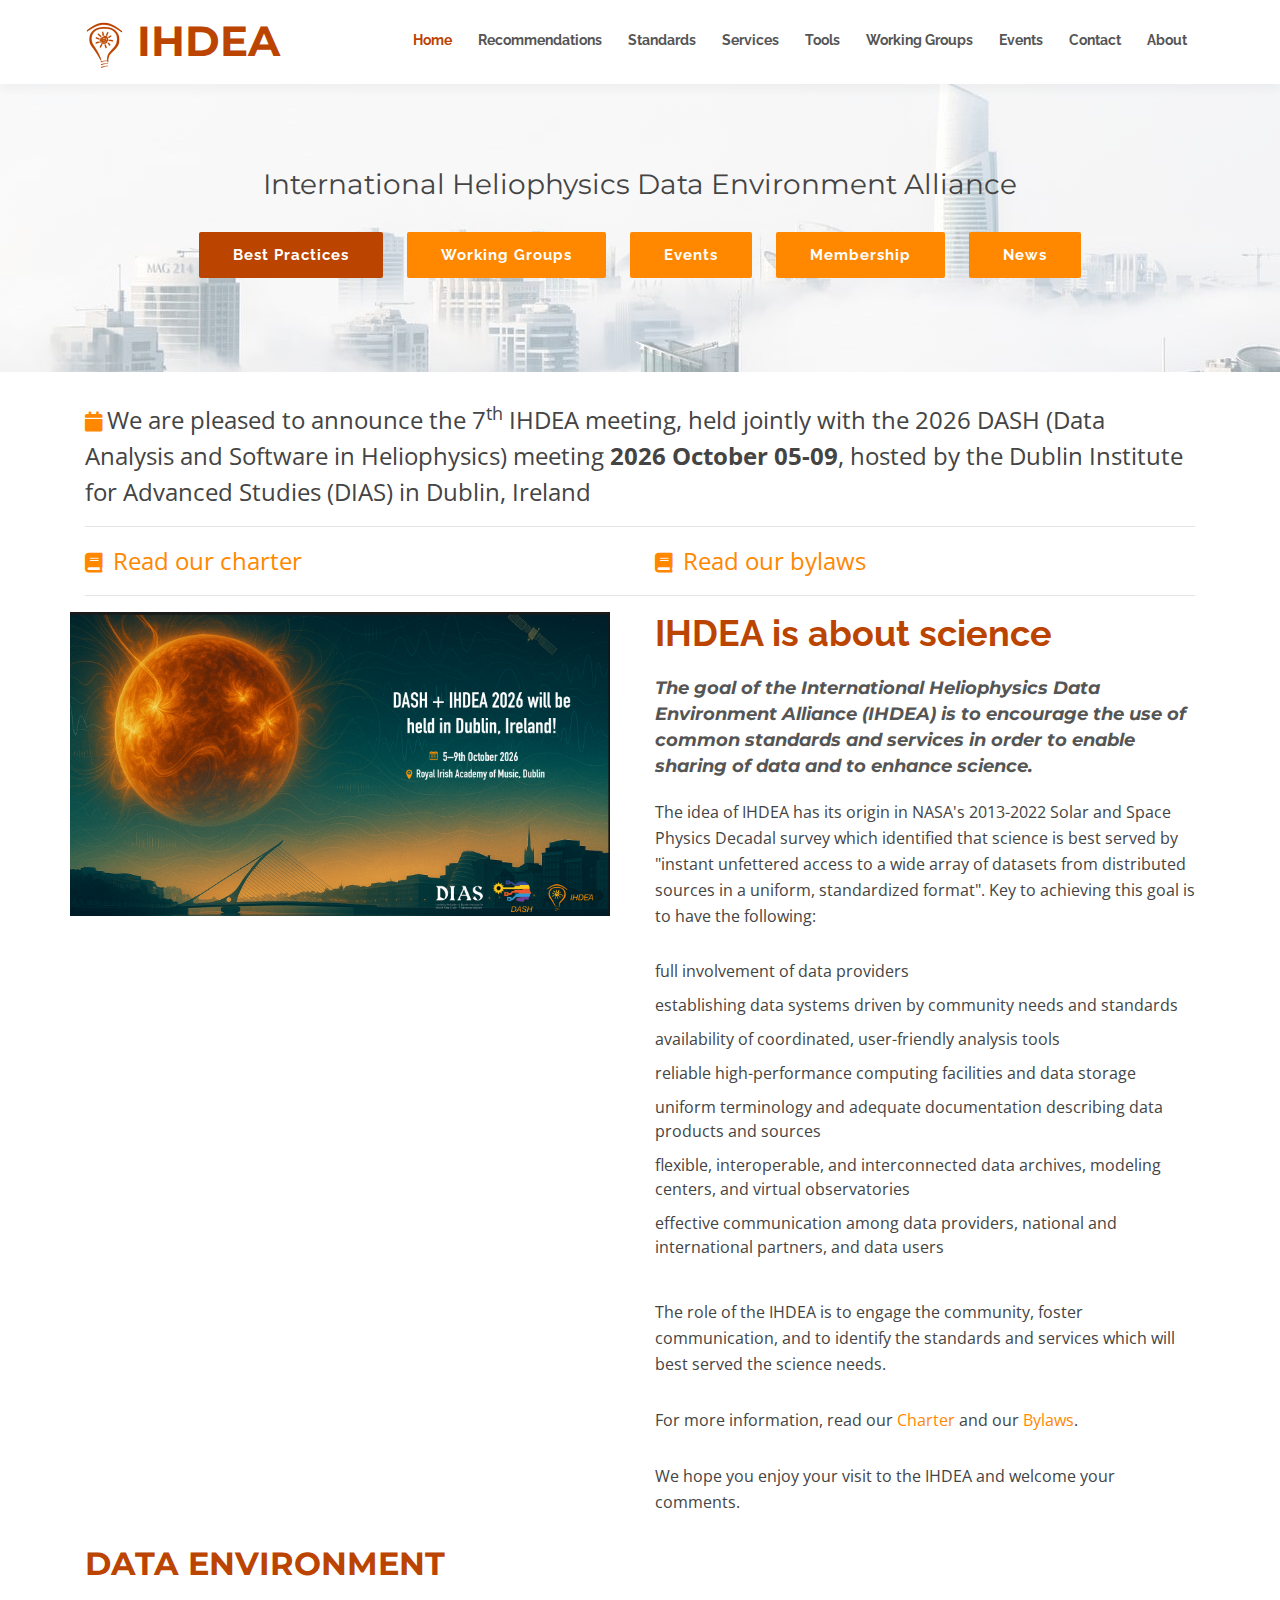
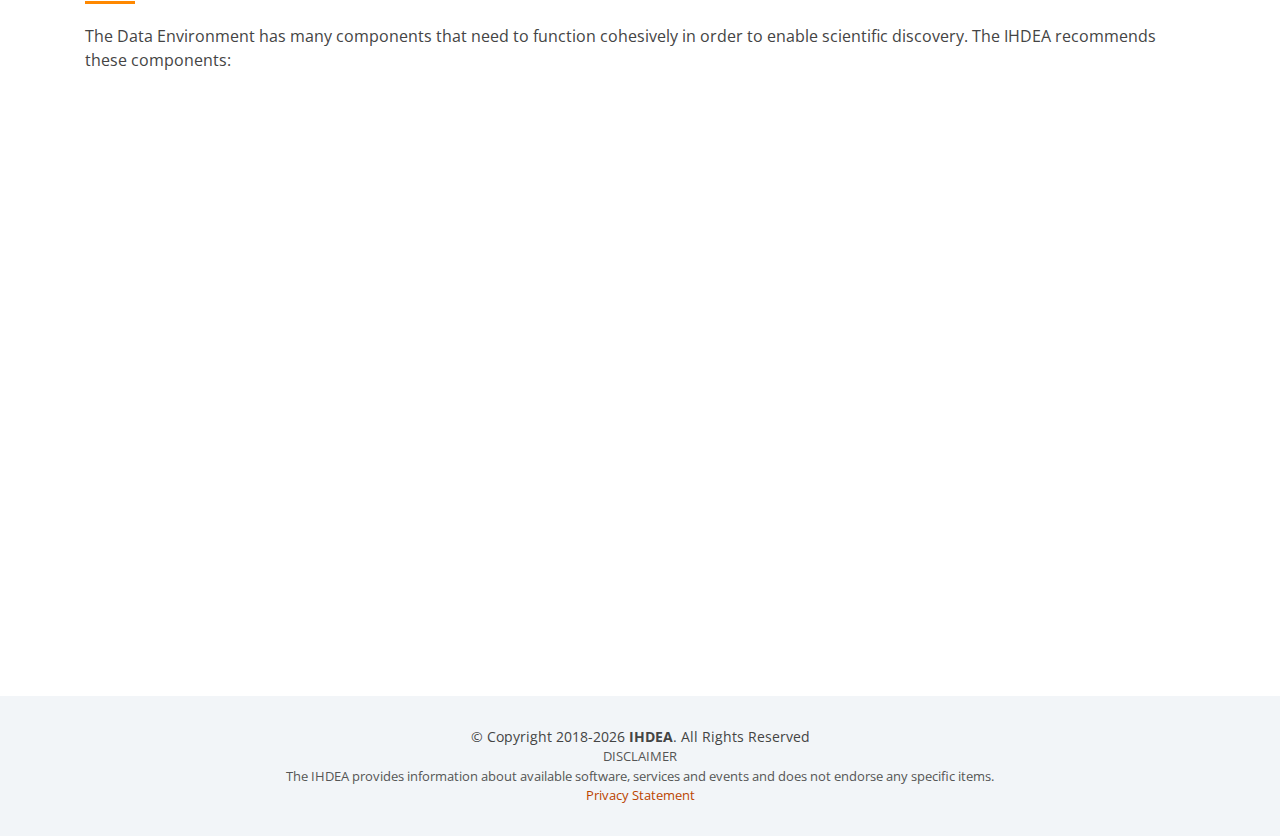
<file: index.html>
<!DOCTYPE html>
<html lang="en">
<head>
  <meta charset="utf-8">
  <title>IHDEA</title>
  <meta content="width=device-width, initial-scale=1.0" name="viewport">
  <meta content="" name="keywords">
  <meta content="" name="description">

  <!-- Favicons -->
  <link href="img/favicon.png" rel="icon">
  <link href="img/apple-touch-icon.png" rel="apple-touch-icon">

  <!-- Google Fonts -->
  <link href="https://fonts.googleapis.com/css?family=Open+Sans:300,300i,400,400i,700,700i|Raleway:300,400,500,700,800|Montserrat:300,400,700" rel="stylesheet">

  <!-- Bootstrap CSS File -->
  <link href="lib/bootstrap/css/bootstrap.min.css" rel="stylesheet">

  <!-- Libraries CSS Files -->
  <link href="lib/fontawesome/css/all.min.css" rel="stylesheet">
  <link href="lib/animate/animate.min.css" rel="stylesheet">
  <link href="lib/owlcarousel/assets/owl.carousel.min.css" rel="stylesheet">
  <link href="lib/magnific-popup/magnific-popup.css" rel="stylesheet">

  <!-- Main Stylesheet File -->
  <link href="css/style.css" rel="stylesheet">

</head>

<body id="body">

  <!--==========================
    Header
  ============================-->
  <header id="header">
    <div class="container">

      <div id="logo" class="pull-left">
        <h1><a href="#body" class="scrollto"><img src="img/ihdea-logo-40.png"/> IHDEA</a></h1>
      </div>

      <nav id="nav-menu-container">
        <ul class="nav-menu">
          <li class="menu-active"><a href="#body">Home</a></li>
          <li><a href="recommendations.html">Recommendations</a></li>
          <li><a href="standards.html">Standards</a></li>
          <li><a href="services.html">Services</a></li>
          <li><a href="tools.html">Tools</a></li>
          <li><a href="groups.html">Working Groups</a></li>
          <li><a href="events.html">Events</a></li>
          <li><a href="contact.html">Contact</a></li>
          <li><a href="about.html">About</a></li>
        </ul>
      </nav><!-- #nav-menu-container -->
    </div>
  </header><!-- #header -->

  <!--==========================
    Intro Section
  ============================-->
  <section id="intro">

    <div class="intro-content">
      <h3>International Heliophysics Data Environment Alliance</h3>
      <div>
        <a href="recommendations.html" class="btn-get-started scrollto">Best Practices</a>
        <a href="groups.html" class="btn-projects scrollto">Working Groups</a>
        <a href="events.html" class="btn-projects scrollto">Events</a>
        <a href="contact.html" class="btn-projects scrollto">Membership</a>
        <a href="about.html#history" class="btn-projects scrollto">News</a>
      </div>
    </div>

  </section><!-- #intro -->

  <main id="main">

    <!--==========================
      About Section
    ============================-->
    <section class="wow">
      <div class="container">
        <div class="row">
          <div class="col-lg-12 content bigger center-text">
            <i class="fas fa-calendar"></i>We are pleased to announce the 7<sup>th</sup> IHDEA meeting, held jointly with the 2026 DASH (Data Analysis and Software in Heliophysics) meeting <b>2026 October 05-09</b>, hosted by the Dublin Institute for Advanced Studies (DIAS) in Dublin, Ireland 
 <!--
			  <a target="_blank" href="https://dash2025.space.swri.edu/">Meeting Details</a>
-->			  
          </div>
        </div>
        <hr>
        <div class="row">
          <div class="col-lg-6 content bigger right-justify">
            <i class="fas fa-book"></i> <a href="IHDEA-Charter-20191126.pdf">Read our charter</a>
          </div>
          <div class="col-lg-6 content bigger">
            <i class="fas fa-book"></i> <a href="IHDEA-Bylaws-20251205a.pdf">Read our bylaws</a>
          </div>
        </div>
        <hr>
        <div class="row">
          <div class="col-lg-6 about-img">
<!--		  
            <img src="img/about-img.png" alt="">
-->		
			<img src="img/IHDEA_2026.png" alt="IHDEA 2026 flyer"> 		  
          </div>

          <div class="col-lg-6 content">
            <h2>IHDEA is about science</h2>
            <h3>The goal of the International Heliophysics Data Environment Alliance (IHDEA) is to encourage the use of common standards and services in order to enable sharing of data and to enhance science.</h3>
			
			<p>The idea of IHDEA has its origin in NASA's 2013-2022 Solar and Space Physics Decadal survey which identified that science is best served by "instant unfettered access to a wide array of datasets from distributed sources in a uniform, standardized format". Key to achieving this goal is to have the following:
			</p>
			<p>
			<ul>
				<li>full involvement of data providers</li>
				<li>establishing data systems driven by community needs and standards</li>
				<li>availability of coordinated, user-friendly analysis tools</li>
				<li>reliable high-performance computing facilities and data storage</li>
				<li>uniform terminology and adequate documentation describing data products and sources</li>
				<li>flexible, interoperable, and interconnected data archives, modeling centers, and virtual observatories</li>
				<li>effective communication among data providers, national and international partners, and data users</li>
			</ul>
			</p>
			<p>
				The role of the IHDEA is to engage the community, foster communication, and to identify the standards and services which will best served the science needs.
			</p>
			<p>For more information, read our <a href="IHDEA-Charter-20191126.pdf">Charter</a>
			and our <a href="IHDEA-Bylaws-20251205a.pdf">Bylaws</a>.
			<p>
			We hope you enjoy your visit to the IHDEA and welcome your comments. 
			</p>
        </div>

      </div>
    </section><!-- #about -->

    <!--==========================
      Section
    ============================-->
    <section>
      <div class="container">
        <div class="section-header">
          <h2>Data Environment</h2>
          <p>The Data Environment has many components that need to function cohesively in order to enable scientific discovery. The IHDEA recommends these components:</p>
        </div>

        <div class="row">

          <div class="col-lg-6">
            <div class="box wow">
              <div class="icon"><i class="fas fa-shopping-bag"></i></div>
              <h4 class="title"><a href="">Data Formats</a></h4>
			  <div class="description">
              <ul>
                <li>FITS</li>
                <li>CDF</li>
                <li>NetCDF</li>
                <li>ASCII Text</li>
	      </ul>
	     </div>
	     <div class="right"><a href="formats.html">More...</a></div>
            </div>
          </div>

          <div class="col-lg-6">
            <div class="box wow">
              <div class="icon"><i class="fas fa-image"></i></div>
              <h4 class="title"><a href="">Metadata</a></h4>
			  <div class="description">
			  <ul>
			    <li>SPASE Resource Metadata</li>
				<li>ISTP Metadata Guidelines</li>
				<li>DOI</li>
			  </ul>
			  <br/>
			  </div>
  			  <div class="right"><a href="recommendations.html?#metadata">More...</a></div>
          </div>
          </div>

          <div class="col-lg-6">
            <div class="box wow" data-wow-delay="0.2s">
              <div class="icon"><i class="fas fa-chart-bar"></i></div>
              <h4 class="title"><a href="">API</a></h4>
			  <div class="description">
			  <ul>
				<li>HAPI</li>
				<li>DAS2</li>
				<li>SPASE Registry</li>
				<li>TAP</li>
				<li>EPN-TAP</li>
			  </ul>
			  <br/>
			  </div>
			  <div class="right"><a href="recommendations.html?#api">More...</a></div>
            </div>
          </div>

          <div class="col-lg-6">
            <div class="box wow" data-wow-delay="0.2s">
              <div class="icon"><i class="fas fa-map"></i></div>
              <h4 class="title"><a href="">Tools</a></h4>
			  <div class="description">
			  <ul>
			      <li>SPEDAS</li>
				  <li>Autoplot</li>
				  <li>Python</li>
				  <li>Helioviewer</li>
			  </ul>
              </div>
			  <div class="right"><a href="recommendations.html?#tools">More...</a></div>
            </div>
          </div>

        </div>

      </div>
    </section><!-- #services -->
  </main>

  <!--==========================
    Footer
  ============================-->
  <footer id="footer">
    <div class="container">
      <div class="copyright">
        &copy; Copyright 2018-2026 <strong>IHDEA</strong>. All Rights Reserved
      </div>
      <div class="credits">
        DISCLAIMER<br/>
		The IHDEA provides information about available software, services and events and does not endorse any specific items.
	  </div>
     <div class="credits">
        <a href="privacy.html">Privacy Statement</a>
	 </div>
    </div>
  </footer><!-- #footer -->

  <a href="#" class="back-to-top"><i class="fas fa-chevron-up"></i></a>

  <!-- JavaScript Libraries -->
  <script src="lib/jquery/jquery.min.js"></script>
  <script src="lib/bootstrap/js/bootstrap.bundle.min.js"></script>
  <script src="lib/superfish/hoverIntent.js"></script>
  <script src="lib/superfish/superfish.min.js"></script>
  <script src="lib/easing/easing.min.js"></script>
  <script src="lib/magnific-popup/magnific-popup.min.js"></script>
  <script src="lib/wow/wow.min.js"></script>  <!-- animations -->
  <script src="lib/owlcarousel/owl.carousel.min.js"></script> <!-- animations -->
  <script src="lib/sticky/sticky.js"></script> <!-- Top menu sticks -->

  <!-- Template Main Javascript File -->
  <script src="js/main.js"></script>

</body>
</html>
</file>
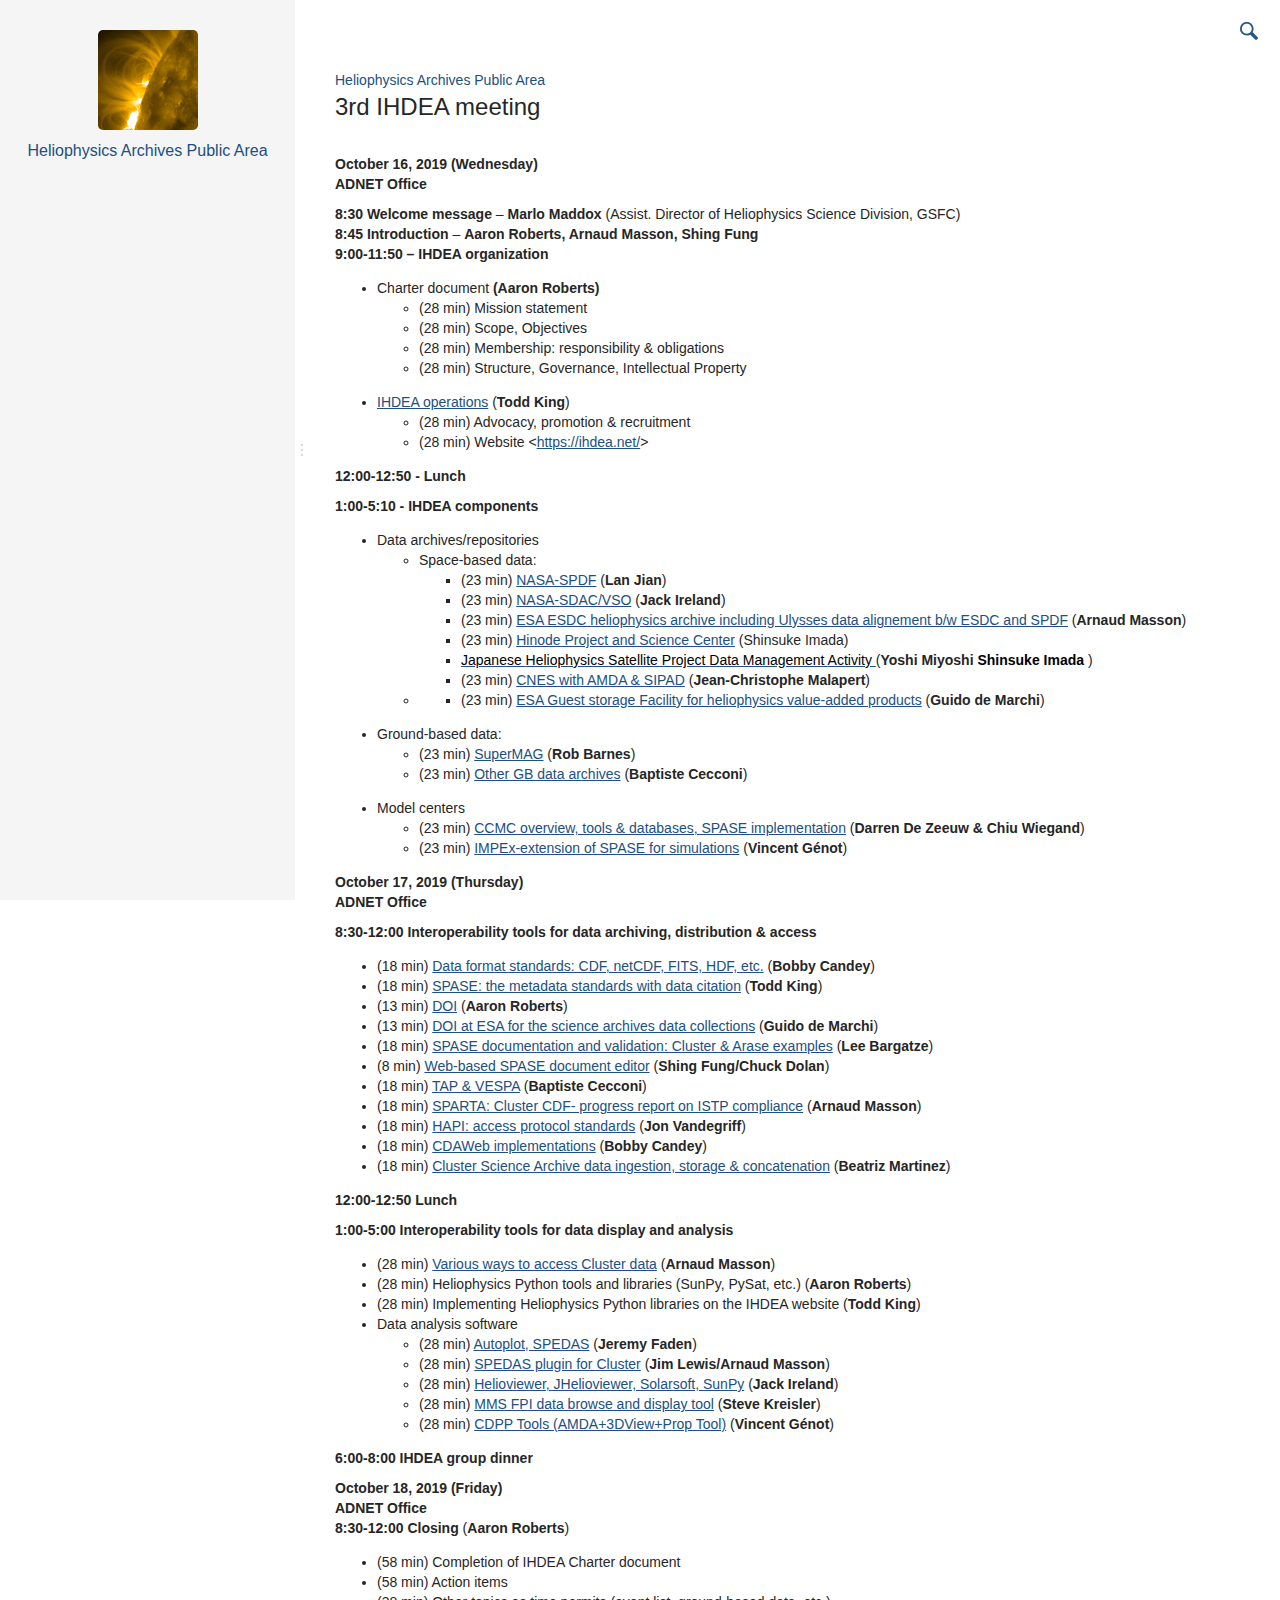
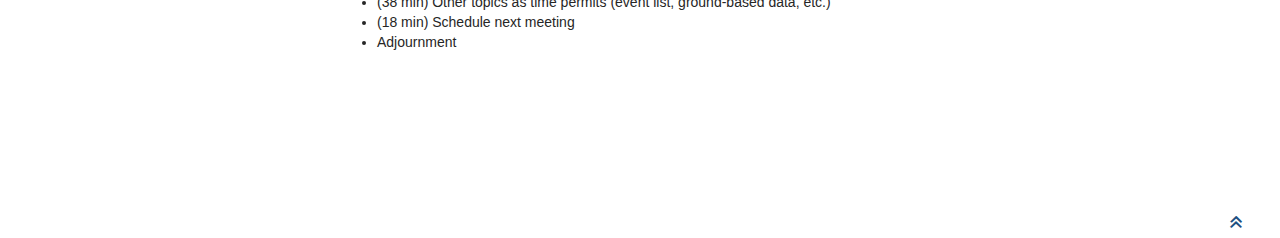
<file: 3rd-IHDEA-meeting/index.html>
<html>
<head>
         <link rel="canonical" href="3rd_IHDEA_meeting.html"/>
    <noscript>
        <meta http-equiv="refresh" content="0;URL=3rd_IHDEA_meeting.html">
    </noscript>
    <script type="text/javascript">
        window.location.replace("3rd_IHDEA_meeting.html");
    </script>
</head>
<body>
    <p>If you are not being redirected to the start page please click <a href="3rd_IHDEA_meeting.html">here</a>.</p>
</body>
</html>
</file>
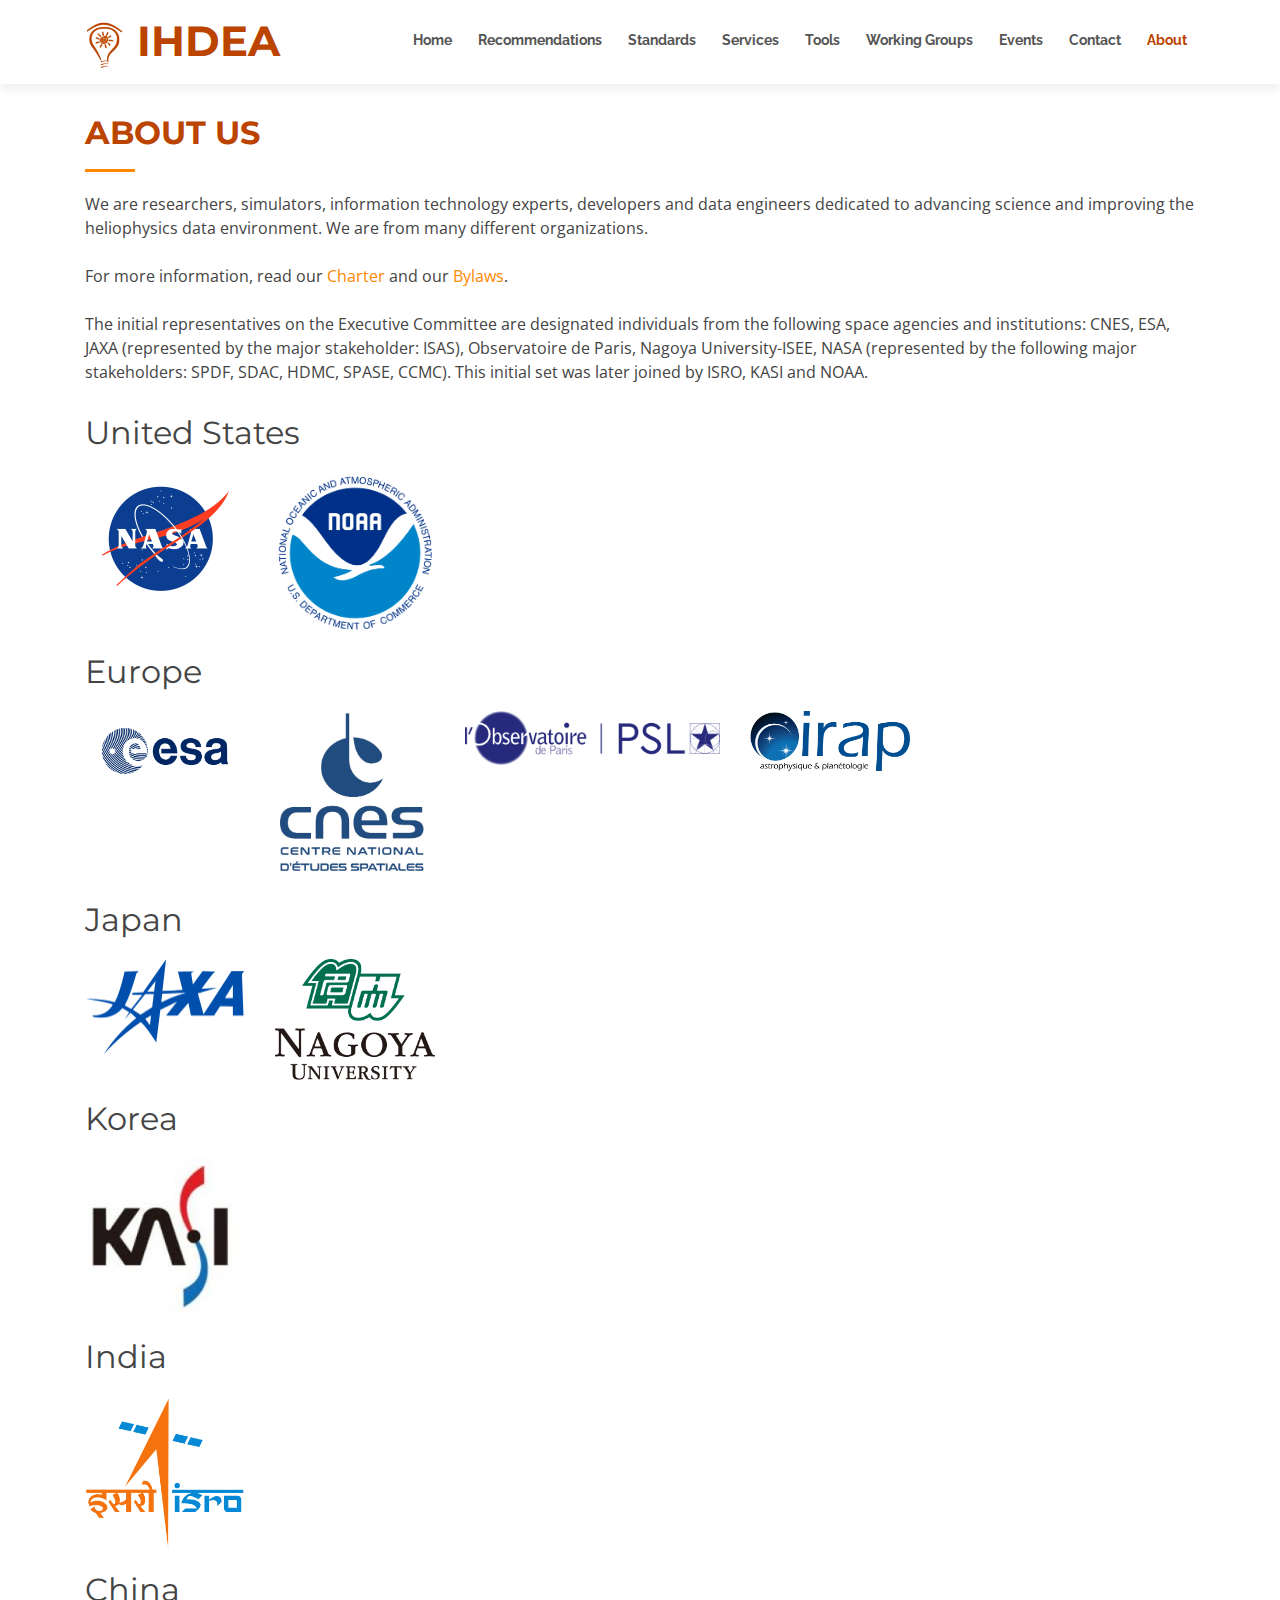
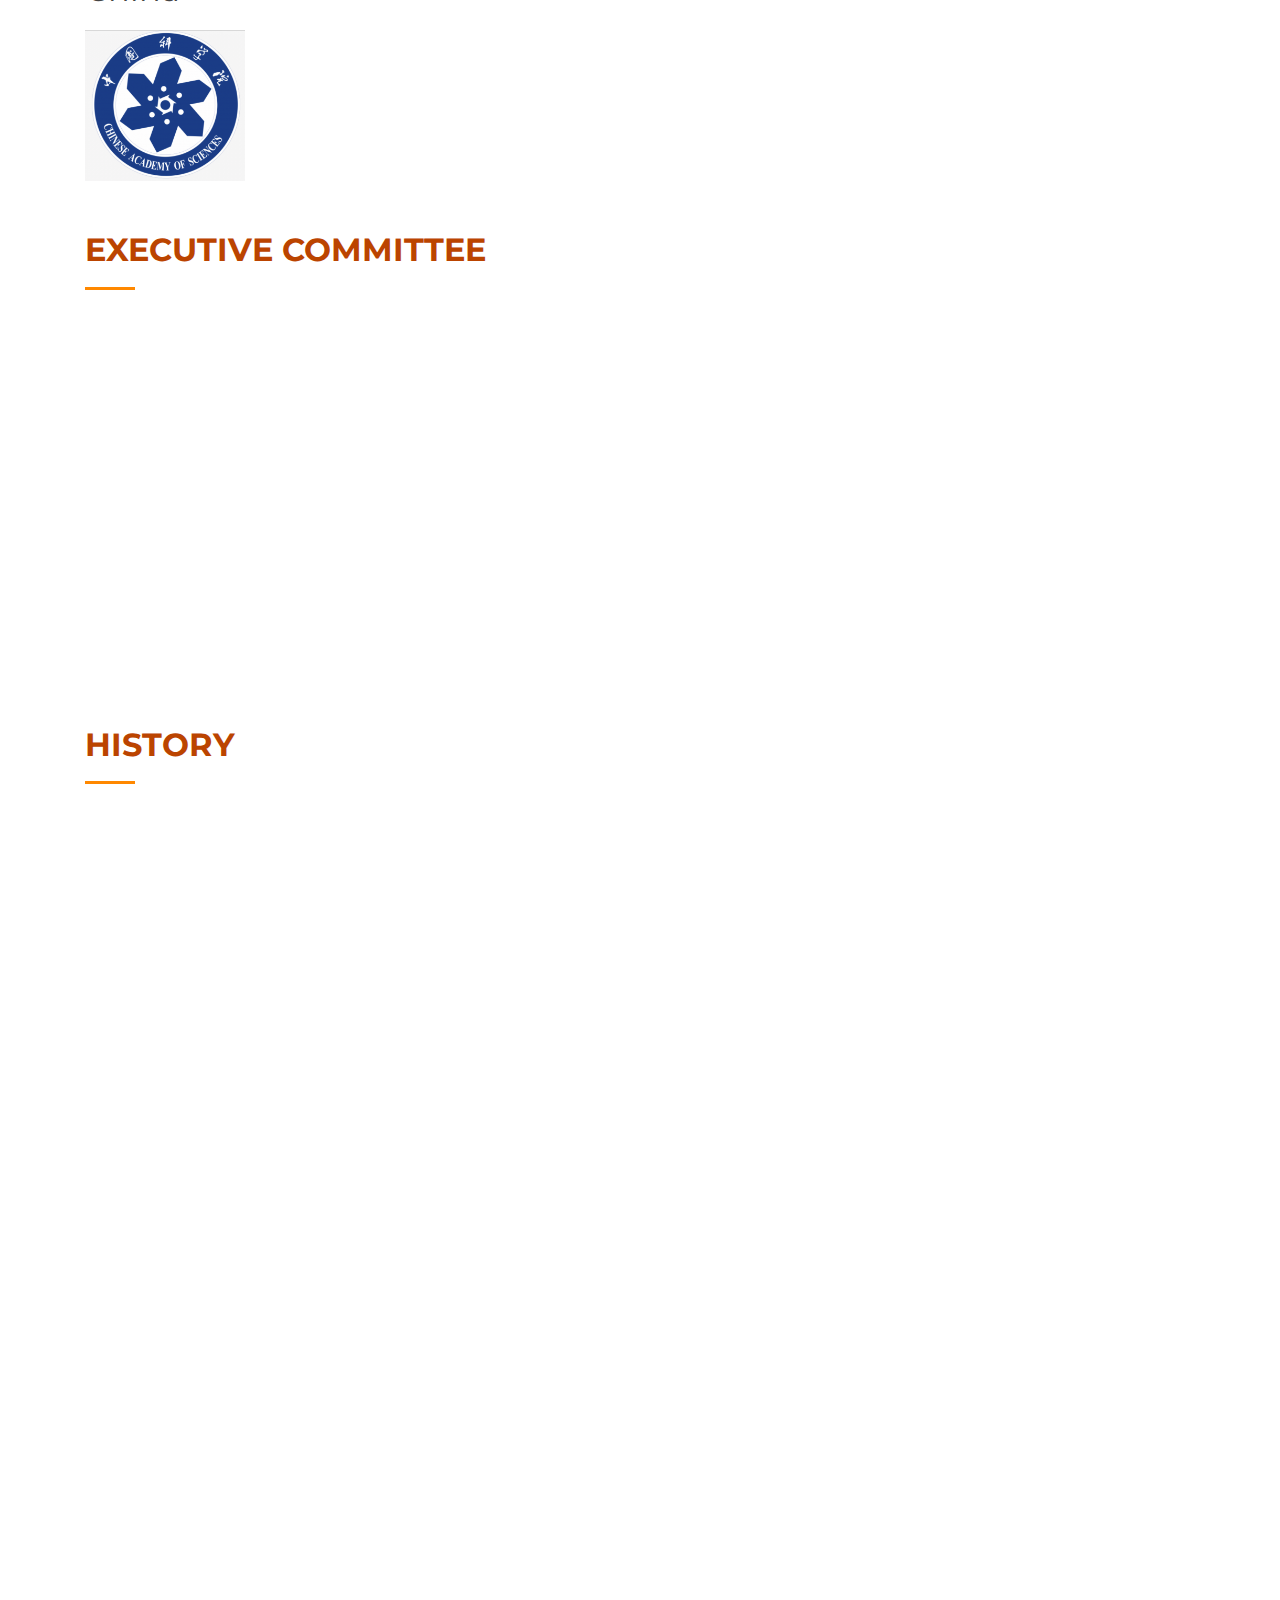
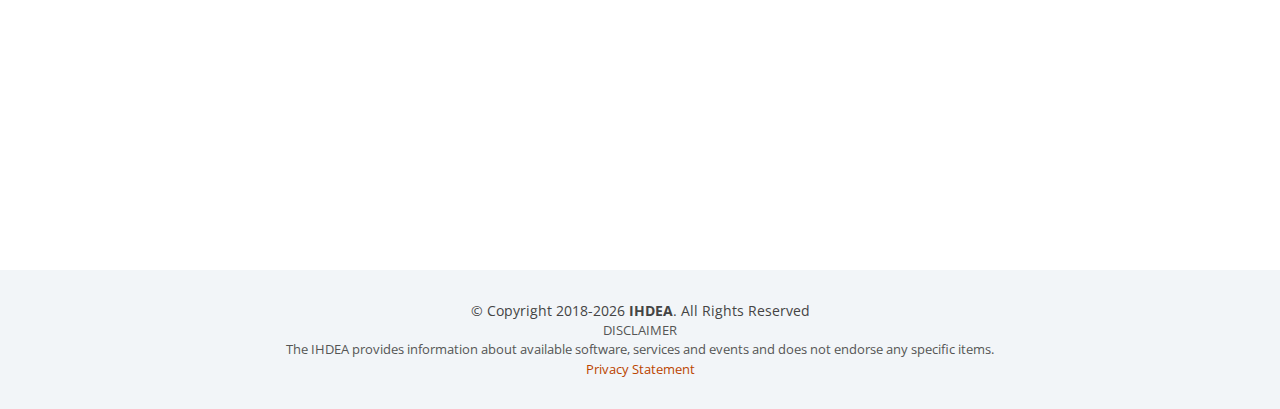
<file: about.html>
<!DOCTYPE html>
<html lang="en">
<head>
  <meta charset="utf-8">
  <title>IHDEA | About Us</title>
  <meta content="width=device-width, initial-scale=1.0" name="viewport">
  <meta content="" name="keywords">
  <meta content="" name="description">

  <!-- Favicons -->
  <link href="img/favicon.png" rel="icon">
  <link href="img/apple-touch-icon.png" rel="apple-touch-icon">

  <!-- Google Fonts -->
  <link href="https://fonts.googleapis.com/css?family=Open+Sans:300,300i,400,400i,700,700i|Raleway:300,400,500,700,800|Montserrat:300,400,700" rel="stylesheet">

  <!-- Bootstrap CSS File -->
  <link href="lib/bootstrap/css/bootstrap.min.css" rel="stylesheet">

  <!-- Libraries CSS Files -->
  <link href="lib/fontawesome/css/all.min.css" rel="stylesheet">
  <link href="lib/animate/animate.min.css" rel="stylesheet">
  <link href="lib/magnific-popup/magnific-popup.css" rel="stylesheet">

  <!-- Main Stylesheet File -->
  <link href="css/style.css" rel="stylesheet">
</head>

<body id="body">

  <!--==========================
    Header
  ============================-->
  <header id="header">
    <div class="container">

      <div id="logo" class="pull-left">
        <h1><a href="#body" class="scrollto"><img src="img/ihdea-logo-40.png"/> IHDEA</a></h1>
        <!-- Uncomment below if you prefer to use an image logo -->
        <!-- <a href="#body"><img src="img/logo.png" alt="" title="" /></a>-->
      </div>

      <nav id="nav-menu-container">
        <ul class="nav-menu">
          <li><a href="index.html">Home</a></li>
          <li><a href="recommendations.html">Recommendations</a></li>
          <li><a href="standards.html">Standards</a></li>
          <li><a href="services.html">Services</a></li>
          <li><a href="tools.html">Tools</a></li>
          <li><a href="groups.html">Working Groups</a></li>
          <li><a href="events.html">Events</a></li>
          <li><a href="contact.html">Contact</a></li>
          <li class="menu-active"><a href="about.html">About</a></li>
        </ul>
      </nav><!-- #nav-menu-container -->
    </div>
  </header><!-- #header -->

  <main id="main">

    <!--==========================
      Section
    ============================-->
    <section>
      <div class="container">
        <div class="section-header">
          <h2>About Us</h2>
          <p>We are researchers, simulators, information technology experts, developers and data engineers
		  dedicated to advancing science and improving the heliophysics data environment. We are from many 
		  different organizations.</p>
		  <br>
		<p>For more information, read our <a href="IHDEA-Charter-20191126.pdf">Charter</a> and our <a href="IHDEA-Bylaws-20251205a.pdf">Bylaws</a>.
                </p>
                <br>
                <p>The initial representatives on the Executive Committee are designated individuals from the following 
                     space agencies and institutions: CNES, ESA, JAXA (represented by the major stakeholder: ISAS), Observatoire de Paris, Nagoya University-ISEE,
                     NASA (represented by the following major stakeholders: SPDF, SDAC, HDMC, SPASE, CCMC). This initial set was later joined by ISRO, KASI and NOAA.</p>		  
        </div>

		<div class="wow">
			<h2>United States</h2>
			<div class="row contact-info">

			  <div class="col-md-2">
                                  <a href="https://hdrl.gsfc.nasa.gov">
				  <img alt="NASA" width="100%" src="img/logo/nasa-logo.png">
                                  </a>
			  </div>

			  <div class="col-md-2">
                                  <a href="https://noaa.gov/">
				  <img alt="NOAA" width="100%" src="img/logo/noaa-logo.png">
                                   </a>
			  </div>

			</div>
			
			<h2>Europe</h2>
			<div class="row contact-info">

			  <div class="col-md-2">
                                  <a href="https://www.cosmos.esa.int/web/esdc">
				  <img alt="ESA" width="100%" src="img/logo/esa-logo.png">
                                   </a>
				  <!-- <h3>ESA</h3> -->
			  </div>

			  <div class="col-md-2">
                                  <a href="https://cnes.fr/en">
				  <img alt="CNES" width="100%" src="img/logo/cnes-logo.png">
                                   </a>  
				  <!-- <h3>ESA</h3> -->
			  </div>

			  
			  <div class="col-md-3">
                                  <a href="https://www.observatoiredeparis.psl.eu/?lang=en">				 
                                  <img alt="Observatoire de Paris" width="100%" src="img/logo/OBS-PSL-logo.png">
				  </a>
                                  <!-- <h3>ESA</h3> -->
			  </div>

                         <div class="col-md-2">
                                  <a href="https://www.irap.omp.eu/">                       
                                  <img alt="IRAP" width="100%" src="img/logo/irap-couleur.png">
                                  </a>
                                  <!-- <h3>IRAP</h3> -->
                          </div>

			</div>

			<h2>Japan</h2>
			<div class="row contact-info">

			  <div class="col-md-2">
                                  <a href="http://www.isas.jaxa.jp/en/">			
	                          <img alt="JAXA" width="100%" src="img/logo/jaxa-logo.png">
				   </a>
                                  <!-- <h3>JAXA</h3> -->
  			  </div>

                         <div class="col-md-2">
                                  <a href="http://www.isee.nagoya-u.ac.jp/en/">
                                  <img alt="ISEE" width="100%" src="img/logo/Nagoya_Univ.png">
                                   </a>
                                  <!-- <h3>ISEE</h3> -->
                          </div>
			</div>

			<h2>Korea</h2>
			<div class="row contact-info">
                          <div class="col-md-2">
                                  <a href="https://www.kasi.re.kr/eng">
                                  <img alt="KASI" width="100%" src="img/logo/kasi-logo.jpg">
                                  </a>
			  </div>
			</div>

			<h2>India</h2>
			<div class="row contact-info">
                          <div class="col-md-2">
                                  <a href="http://www.isro.gov.in/">
                                  <img alt="ISRO" width="100%" src="img/logo/isro-logo.png">
                                  </a>
                          </div>
			</div>
			
			<h2>China</h2>
			<div class="row contact-info">
                          <div class="col-md-2">
                                  <a href="https://english.cas.cn/">
                                  <img alt="CAS" width="100%" src="img/logo/CAS_logo.png">
                                  </a>
                          </div>
			</div>

		</div>
   </section><!-- #contact -->

   <section>
     <div class="container">
       <div class="section-header">
         <h2>Executive Committee</h2>
       </div>
       <div class="wow">
         <ul>
           <li>Brian Thomas (NASA GSFC) {Chair}</li>
           <li>Arnaud Masson (ESA) {Deputy Chair}</li>
           <li>Christophe Arviset (ESA)</li>
           <li>Ji-Hye Baek (KASI)</li>
           <li>Daniele Boucon (CNES)</li>
           <li>Baptiste Cecconi (Observatoire de Paris, France)</li>
           <li>Dibyendu Chakrabarty (Physical Research Laboratory, India)</li>
           <li>Sankar K (ISRO)</li>
           <li>Shing F. Fung (NASA GSFC)</li>
           <li>Jack Ireland (SDAC/NASA)</li>
           <li>Lan Jian (SPDF/NASA)</li>
           <li>Masha Kuznetsova (CCMC/NASA)</li>
           <li>Yoshizumi Miyoshi (Nagoya University-ISEE) </li>
           <li>Jaclyn Stickrod (NOAA)</li>
		   <li>Zimming Zou (CAS)</li> 
         </ul>
       </div>
     </div>
   </section><!-- #contact -->

   <section>
      <div class="container">
        <div class="section-header">

          <h2 id = "history">History</h2>
        </div>
		<div class="wow">
		<dl>
		<dt>October 18, 2018</dt>
		<dd>The precursor organization to IHDEA was formed as a result of the first International Heliophysics Data Environment (IHDE) meeting 
		held at the European Space and Astronomy Centre (ESAC), Madrid, Spain, on October 17-18, 2018. Meeting attendees 
		representing NASA, ESA, JAXA, and CNES have all agreed that increasing collaboration and coordination through 
		the use of standard formats (for both data and metadata) and community-based data tools are critical for 
		enabling interoperability of data systems and services and improving sharing of space-based, ground-based, 
		and model-based heliophysics data sets.</dd>
		</dl>
		</dl>
		</div>
		<div class="wow">
		<dl>
		<dt>December 12, 2018</dt>
		<dd>The second meeting of the International Heliophysics Data Environment (IHDE) was held on December 12, 2019   in Washington D.C., USA at the Fall AGU meeting. 
		This was an informal meeting where a small group of IHDE members met to discuss the best way to formally organize the IHDEA.</dd>
		</dl>
		</div>
		<div class="wow">
		<dl>
		<dt>October 16-18, 2019</dt>
		<dd>The third meeting of the International Heliophysics Data Environment (IHDE) was held at Goddard Space Flight Center, Greenbelt, Maryland, USA. 
		Presentations and discussions of the IHDEA organization and technical components of the IHDEA were made. The first draft of the IHDEA Bylaws was created.
		The agenda and presentations made at the meeting can be found <a href="https://ihdea.net/3rd-IHDEA-meeting/3rd_IHDEA_meeting.html">here</a>.
		</dl>
		</div>
		<div class="wow">
		<dl>
		<dt>December 1-13, 2019</dt>
		<dd>Announcement to the community of the formation of the International Heliophysics Data Environment Alliance (IHDEA). The main announcement was made
		at the Fall 2019 AGU meeting. The general announcement can be found <a href="doc/Announcement-formation-of-IHDEA-2019.pdf">here</a>.
		</dl>
		</div>

	      <div class="wow">
		<dl>
		<dt>October 19-22, 2020</dt>
		<dd>The first meeting of the IHDEA was held in Paris, France.
                The agenda and presentations made at the meeting can be found <a href="https://issues.cosmos.esa.int/socciwiki/display/IHDEA/IHDEA+-+2020">here</a>.
		</dl>
	      </div>
 
 	      <div class="wow">
                <dl>
                <dt>September 27 - October 1, 2021</dt>
                <dd>The second meeting of the IHDEA was held online (virtual, ESA organized).
                The agenda and presentations made at the meeting can be found <a href="https://www.cosmos.esa.int/web/ihdea/2021-ihdea-agenda">here</a>.
                </dl>
               </div>

              <div class="wow">
                <dl>
                <dt>October 3-7, 2022</dt>
                <dd>The third meeting of the IHDEA was held online (virtual, JAXA organized).
                The agenda and presentations made at the meeting can be found <a href="https://www.cosmos.esa.int/web/ihdea/draft-agenda-ihdea-2022-">here</a>.
                </dl>
               </div>

               <div class="wow">
                <dl>
                <dt>May 10-13, 2022</dt>
                <dd>The first Python in Heliophysics Community (PyHC) summer school was held in Madrid Spain at ESAC (jointly sponsored by ESA and NASA under IHDEA).
                The agenda and presentations made at the meeting can be found <a href="https://www.cosmos.esa.int/web/ihdea/2022-pyhc-summer-school">here</a>.
                </dl>
               </div>

               <div class="wow">
                <dl>
                <dt>July 10-13, 2022</dt>
                <dd>The first IHDEA cloud computing meeting was held in Paris France organized by the Observatoire de Paris.
                The agenda and presentations made at the meeting can be found <a href="https://indico.obspm.fr/event/1714/program">here</a>.
                </dl>
               </div>

               <div class="wow">
                <dl>
                <dt>October 12-13, 2023</dt>
                <dd>The fourth meeting of IHDEA was held in Laurel Maryland, USA held jointly with DASH (Data, Analytics, and Software in Heliophysics, https://dash.heliophyics.net).
                The agenda and presentations made at the meeting can be found <a href="https://dash.heliophysics.net/ihdea2023/ihdea.html">here</a>.
                </dl>
               </div>

               <div class="wow">
                <dl>
                <dt>October 17-18, 2024</dt>
                <dd>The fifth meeting of IHDEA was held in Madrid Spain jointly with DASH.
                The agenda and presentations made at the meeting can be found <a href="https://www.cosmos.esa.int/web/ihdea/ihdea-dash-2024">here</a>.
                </dl>
               </div>

               <div class="wow">
                <dl>
                <dt>October 20-24, 2025</dt>
                <dd>The sixth meeting of IHDEA was held in San Antonio, TX USA jointly with DASH.
                The agenda can be found <a target="_blank" href="https://dash2025.space.swri.edu/">in the meeting details</a>. Presentaions are available from the <a target="_blank" href="https://zenodo.org/communities/ihdea2025/records?q=&l=list&p=1&s=10&sort=newest">Zenodo community</a>. 
                </dl>
               </div>
      </div>
   </section><!-- #contact -->

  </main>

  <!--==========================
    Footer
  ============================-->
  <footer id="footer">
    <div class="container">
      <div class="copyright">
        &copy; Copyright 2018-2026 <strong>IHDEA</strong>. All Rights Reserved
      </div>
      <div class="credits">
        DISCLAIMER<br/>
		The IHDEA provides information about available software, services and events and does not endorse any specific items.
	  </div>
     <div class="credits">
        <a href="privacy.html">Privacy Statement</a>
	 </div>
    </div>
  </footer><!-- #footer -->

  <a href="#" class="back-to-top"><i class="fas fa-chevron-up"></i></a>

  <!-- JavaScript Libraries -->
  <script src="lib/jquery/jquery.min.js"></script>
  <script src="lib/bootstrap/js/bootstrap.bundle.min.js"></script>
  <script src="lib/superfish/hoverIntent.js"></script>
  <script src="lib/superfish/superfish.min.js"></script>
  <script src="lib/easing/easing.min.js"></script>
  <script src="lib/magnific-popup/magnific-popup.min.js"></script>
  <script src="lib/wow/wow.min.js"></script>  <!-- animations -->
  <script src="lib/owlcarousel/owl.carousel.min.js"></script> <!-- animations -->
  <script src="lib/sticky/sticky.js"></script> <!-- Top menu sticks -->

  <!-- Template Main Javascript File -->
  <script src="js/main.js"></script>

</body>
</html>
</file>
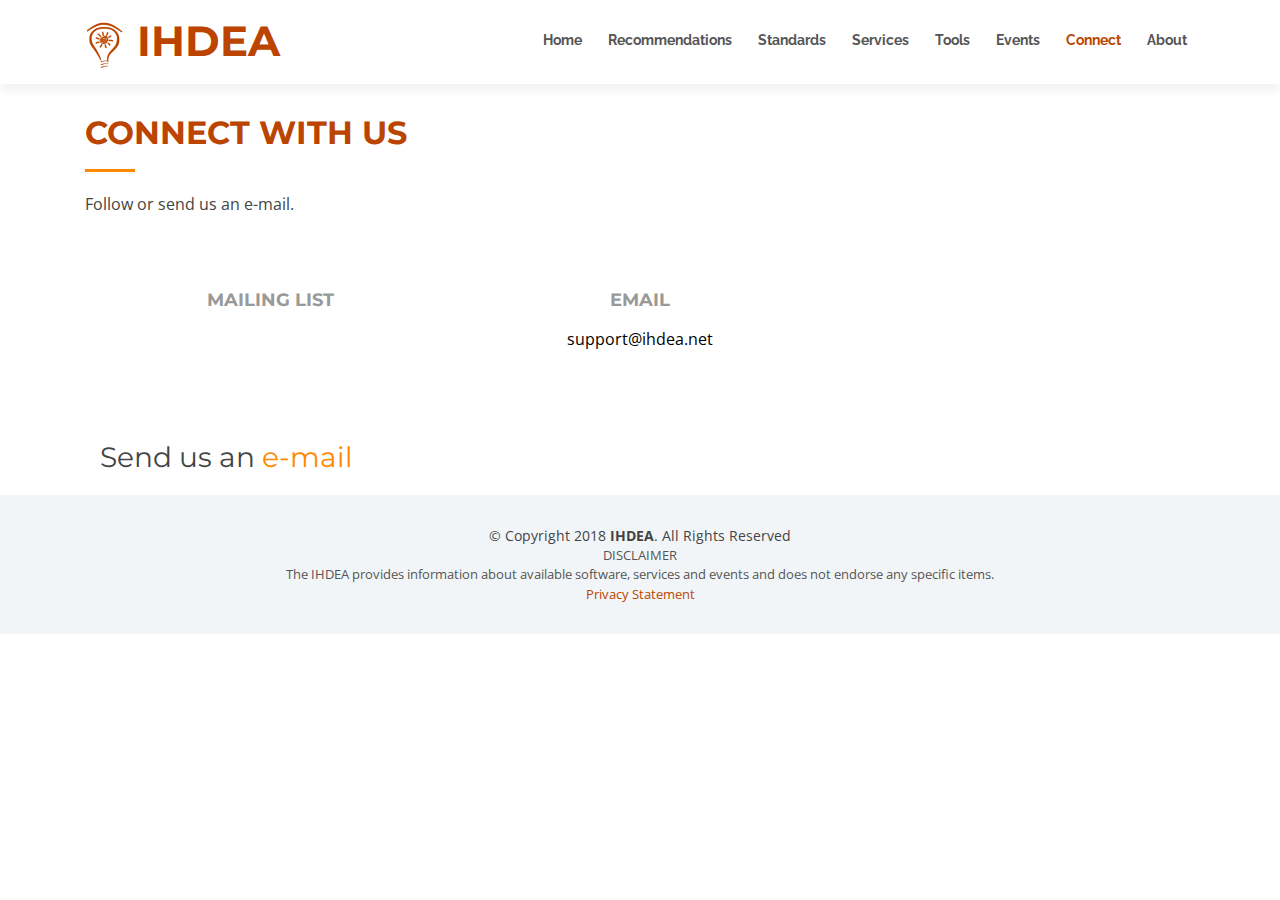
<file: connect.html>
<!DOCTYPE html>
<html lang="en">
<head>
  <meta charset="utf-8">
  <title>IHDEA | Connect</title>
  <meta content="width=device-width, initial-scale=1.0" name="viewport">
  <meta content="" name="keywords">
  <meta content="" name="description">

  <!-- Favicons -->
  <link href="img/favicon.png" rel="icon">
  <link href="img/apple-touch-icon.png" rel="apple-touch-icon">

  <!-- Google Fonts -->
  <link href="https://fonts.googleapis.com/css?family=Open+Sans:300,300i,400,400i,700,700i|Raleway:300,400,500,700,800|Montserrat:300,400,700" rel="stylesheet">

  <!-- Bootstrap CSS File -->
  <link href="lib/bootstrap/css/bootstrap.min.css" rel="stylesheet">

  <!-- Libraries CSS Files -->
  <link href="lib/font-awesome/css/font-awesome.min.css" rel="stylesheet">
  <link href="lib/animate/animate.min.css" rel="stylesheet">

  <!-- Main Stylesheet File -->
  <link href="css/style.css" rel="stylesheet">
</head>

<body id="body">

  <header id="header">
    <div class="container">

      <div id="logo" class="pull-left">
        <h1><a href="#body" class="scrollto"><img src="img/ihdea-logo-40.png"/> IHDEA</a></h1>
        <!-- Uncomment below if you prefer to use an image logo -->
        <!-- <a href="#body"><img src="img/logo.png" alt="" title="" /></a>-->
      </div>

      <nav id="nav-menu-container">
        <ul class="nav-menu">
          <li><a href="index.html">Home</a></li>
          <li><a href="recommendations.html">Recommendations</a></li>
          <li><a href="standards.html">Standards</a></li>
          <li><a href="services.html">Services</a></li>
          <li><a href="tools.html">Tools</a></li>
          <li><a href="events.html">Events</a></li>
          <li class="menu-active"><a href="connect.html">Connect</a></li>
          <li><a href="about.html">About</a></li>
        </ul>
      </nav><!-- #nav-menu-container -->
    </div>
  </header><!-- #header -->

  <main id="main">

    <!--==========================
      Connect Section
    ============================-->
    <section class="">
      <div class="container">
        <div class="section-header">
          <h2>Connect With Us</h2>
          <p>Follow or send us an e-mail.</p>
        </div>

		<div class="container wow fadeInUp">
        <div class="row contact-info">

          <div class="col-md-4">
            <div class="contact-address">
              <i class="ion-ios-location-outline"></i>
              <h3>Mailing List</h3>
              <address></address>
            </div>
          </div>

          <div class="col-md-4">
            <div class="contact-email">
              <i class="ion-ios-email-outline"></i>
              <h3>Email</h3>
              <p><a href="mailto:support@ihdea.net">support@ihdea.net</a></p>
            </div>
          </div>

        </div>
      </div>

	  <div class="container">
	  <h3>Send us an <a href="mailto:support@ihdea.net">e-mail</a></h3>

      </div>
    </section><!-- #contact -->
  </main>

  <!--==========================
    Footer
  ============================-->
  <footer id="footer">
    <div class="container">
      <div class="copyright">
        &copy; Copyright 2018 <strong>IHDEA</strong>. All Rights Reserved
      </div>
      <div class="credits">
        DISCLAIMER<br/>
		The IHDEA provides information about available software, services and events and does not endorse any specific items.
	  </div>
     <div class="credits">
        <a href="privacy.html">Privacy Statement</a>
	 </div>
    </div>
  </footer><!-- #footer -->

  <a href="#" class="back-to-top"><i class="fa fa-chevron-up"></i></a>

  <!-- JavaScript Libraries -->
  <script src="lib/jquery/jquery.min.js"></script>
  <script src="lib/bootstrap/js/bootstrap.bundle.min.js"></script>
  <script src="lib/superfish/hoverIntent.js"></script>
  <script src="lib/superfish/superfish.min.js"></script>
  <script src="lib/easing/easing.min.js"></script>
  <script src="lib/magnific-popup/magnific-popup.min.js"></script>
  <script src="lib/wow/wow.min.js"></script>  <!-- animations -->
  <script src="lib/owlcarousel/owl.carousel.min.js"></script> <!-- animations -->
  <script src="lib/sticky/sticky.js"></script> <!-- Top menu sticks -->

  <!-- Template Main Javascript File -->
  <script src="js/main.js"></script>
  <script src="js/contact-form.js"></script>

</body>
</html>
</file>
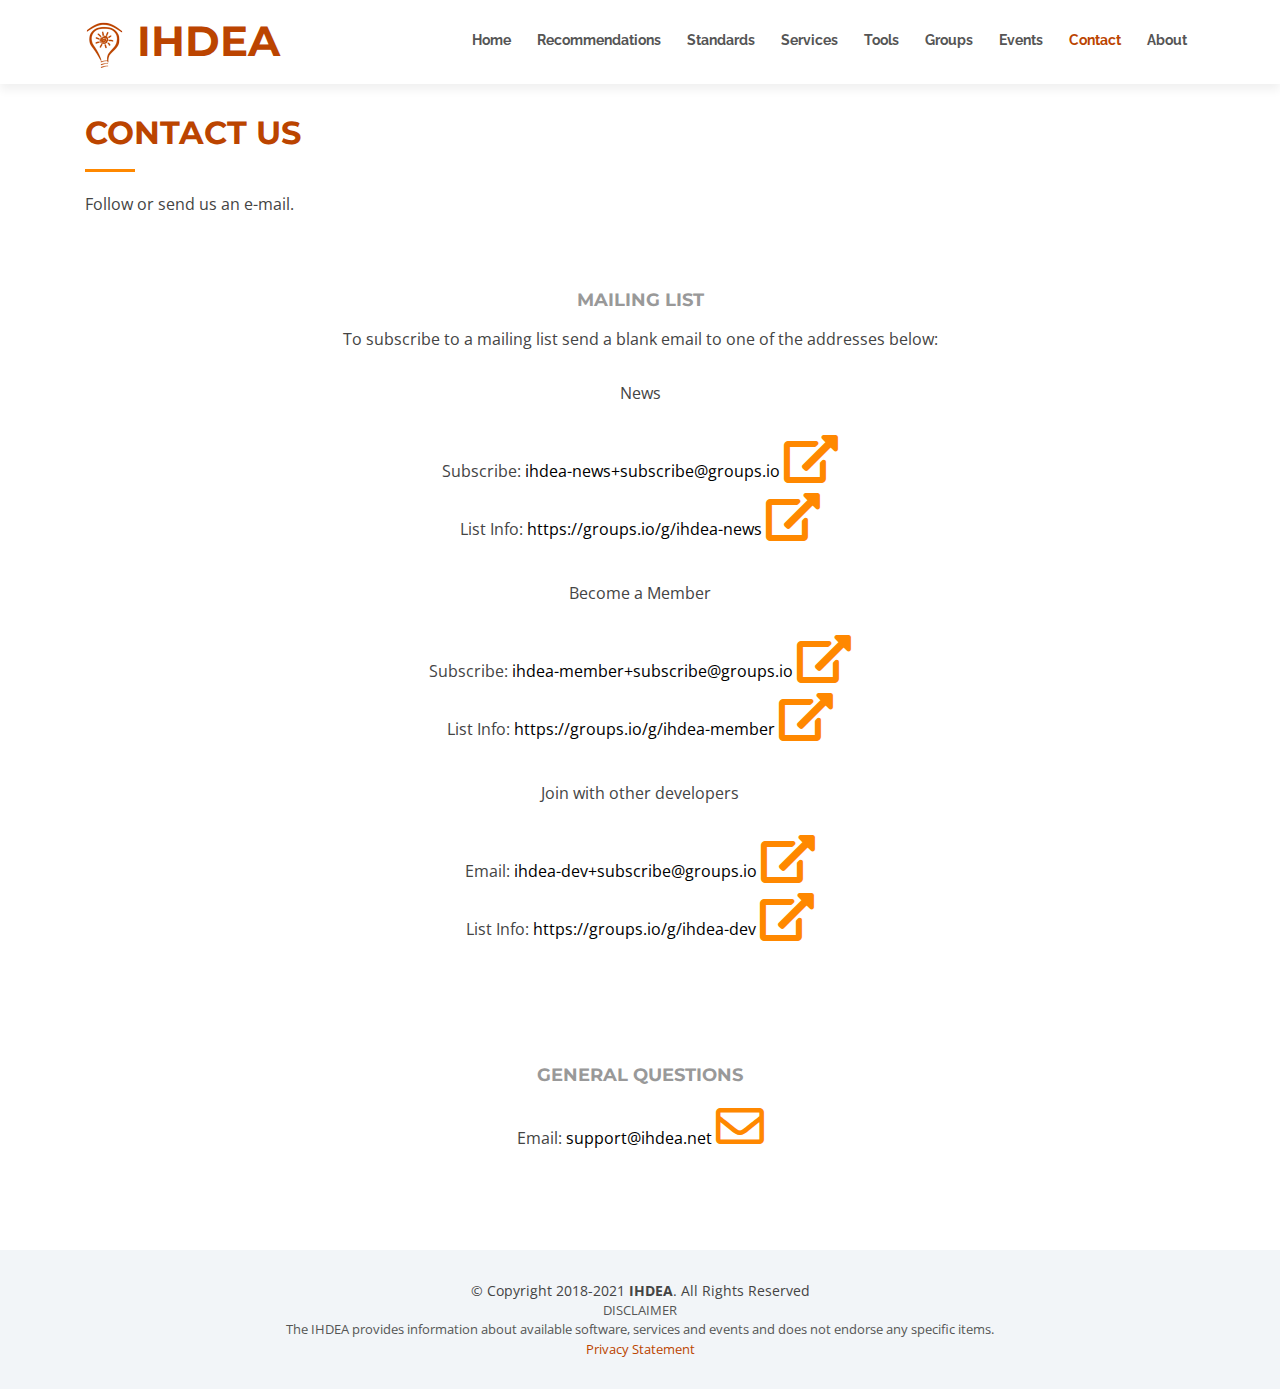
<file: contact.html>
<!DOCTYPE html>
<html lang="en">
<head>
  <meta charset="utf-8">
  <title>IHDEA | Connect</title>
  <meta content="width=device-width, initial-scale=1.0" name="viewport">
  <meta content="" name="keywords">
  <meta content="" name="description">

  <!-- Favicons -->
  <link href="img/favicon.png" rel="icon">
  <link href="img/apple-touch-icon.png" rel="apple-touch-icon">

  <!-- Google Fonts -->
  <link href="https://fonts.googleapis.com/css?family=Open+Sans:300,300i,400,400i,700,700i|Raleway:300,400,500,700,800|Montserrat:300,400,700" rel="stylesheet">

  <!-- Bootstrap CSS File -->
  <link href="lib/bootstrap/css/bootstrap.min.css" rel="stylesheet">

  <!-- Libraries CSS Files -->
  <link href="lib/fontawesome/css/all.min.css" rel="stylesheet">
  <link href="lib/animate/animate.min.css" rel="stylesheet">

  <!-- Main Stylesheet File -->
  <link href="css/style.css" rel="stylesheet">
</head>

<body id="body">

  <header id="header">
    <div class="container">

      <div id="logo" class="pull-left">
        <h1><a href="#body" class="scrollto"><img src="img/ihdea-logo-40.png"/> IHDEA</a></h1>
        <!-- Uncomment below if you prefer to use an image logo -->
        <!-- <a href="#body"><img src="img/logo.png" alt="" title="" /></a>-->
      </div>

      <nav id="nav-menu-container">
        <ul class="nav-menu">
          <li><a href="index.html">Home</a></li>
          <li><a href="recommendations.html">Recommendations</a></li>
          <li><a href="standards.html">Standards</a></li>
          <li><a href="services.html">Services</a></li>
          <li><a href="tools.html">Tools</a></li>
          <li><a href="groups.html">Groups</a></li>
          <li><a href="events.html">Events</a></li>
          <li class="menu-active"><a href="contact.html">Contact</a></li>
          <li><a href="about.html">About</a></li>
        </ul>
      </nav><!-- #nav-menu-container -->
    </div>
  </header><!-- #header -->

  <main id="main">

    <!--==========================
      Connect Section
    ============================-->
    <section class="">
      <div class="container">
        <div class="section-header">
          <h2>Contact Us</h2>
          <p>Follow or send us an e-mail.</p>
        </div>

		<div class="container wow">
        <div class="row contact-info">

          <div class="col-md-12">
            <div class="contact-email">
              <i class="ion-ios-email-outline"></i>
              <h3>Mailing List</h3>
			  <p>To subscribe to a mailing list send a blank email to one of the addresses below:</p>
             <p>News<br>
			 <div class="indent">
				Subscribe: <a href="mailto:ihdea-news+subscribe@groups.io">ihdea-news+subscribe@groups.io <i class="fas fa-external-link-alt"></i></a><br>
				List Info: <a target="_blank" href="https://groups.io/g/ihdea-news">https://groups.io/g/ihdea-news <i class="fas fa-external-link-alt"></i></a>
			</div>
			 </p>
             <p>Become a Member<br>
			 <div class="indent">
				Subscribe: <a href="mailto:ihdea-member+subscribe@groups.io">ihdea-member+subscribe@groups.io <i class="fas fa-external-link-alt"></i></a><br>
				List Info: <a target="_blank" href="https://groups.io/g/ihdea-member">https://groups.io/g/ihdea-member <i class="fas fa-external-link-alt"></i></a>
			 </div>
			 </p>
             <p>Join with other developers<br>
			 <div class="indent">
				Email: <a href="mailto:ihdea-dev+subscribe@groups.io">ihdea-dev+subscribe@groups.io <i class="fas fa-external-link-alt"></i></a><br>
				List Info: <a target="_blank" href="https://groups.io/g/ihdea-dev">https://groups.io/g/ihdea-dev <i class="fas fa-external-link-alt"></i></a>
			 </div>
			 </p>
             </div>
          </div>

          <div class="col-md-12">
            <div class="contact-email">
              <i class="ion-ios-email-outline"></i>
              <h3>General Questions</h3>
              <p>Email: <a href="mailto:support@ihdea.net">support@ihdea.net <i class="far fa-envelope"></i></a></p>
            </div>
          </div>

        </div>
      </div>
    </section><!-- #contact -->
  </main>

  <!--==========================
    Footer
  ============================-->
  <footer id="footer">
    <div class="container">
      <div class="copyright">
        &copy; Copyright 2018-2021 <strong>IHDEA</strong>. All Rights Reserved
      </div>
      <div class="credits">
        DISCLAIMER<br/>
		The IHDEA provides information about available software, services and events and does not endorse any specific items.
	  </div>
     <div class="credits">
        <a href="privacy.html">Privacy Statement</a>
	 </div>
    </div>
  </footer><!-- #footer -->

  <a href="#" class="back-to-top"><i class="fas fa-chevron-up"></i></a>

  <!-- JavaScript Libraries -->
  <script src="lib/jquery/jquery.min.js"></script>
  <script src="lib/bootstrap/js/bootstrap.bundle.min.js"></script>
  <script src="lib/superfish/hoverIntent.js"></script>
  <script src="lib/superfish/superfish.min.js"></script>
  <script src="lib/easing/easing.min.js"></script>
  <script src="lib/magnific-popup/magnific-popup.min.js"></script>
  <script src="lib/wow/wow.min.js"></script>  <!-- animations -->
  <script src="lib/owlcarousel/owl.carousel.min.js"></script> <!-- animations -->
  <script src="lib/sticky/sticky.js"></script> <!-- Top menu sticks -->

  <!-- Template Main Javascript File -->
  <script src="js/main.js"></script>
  <script src="js/contact-form.js"></script>

</body>
</html>
</file>
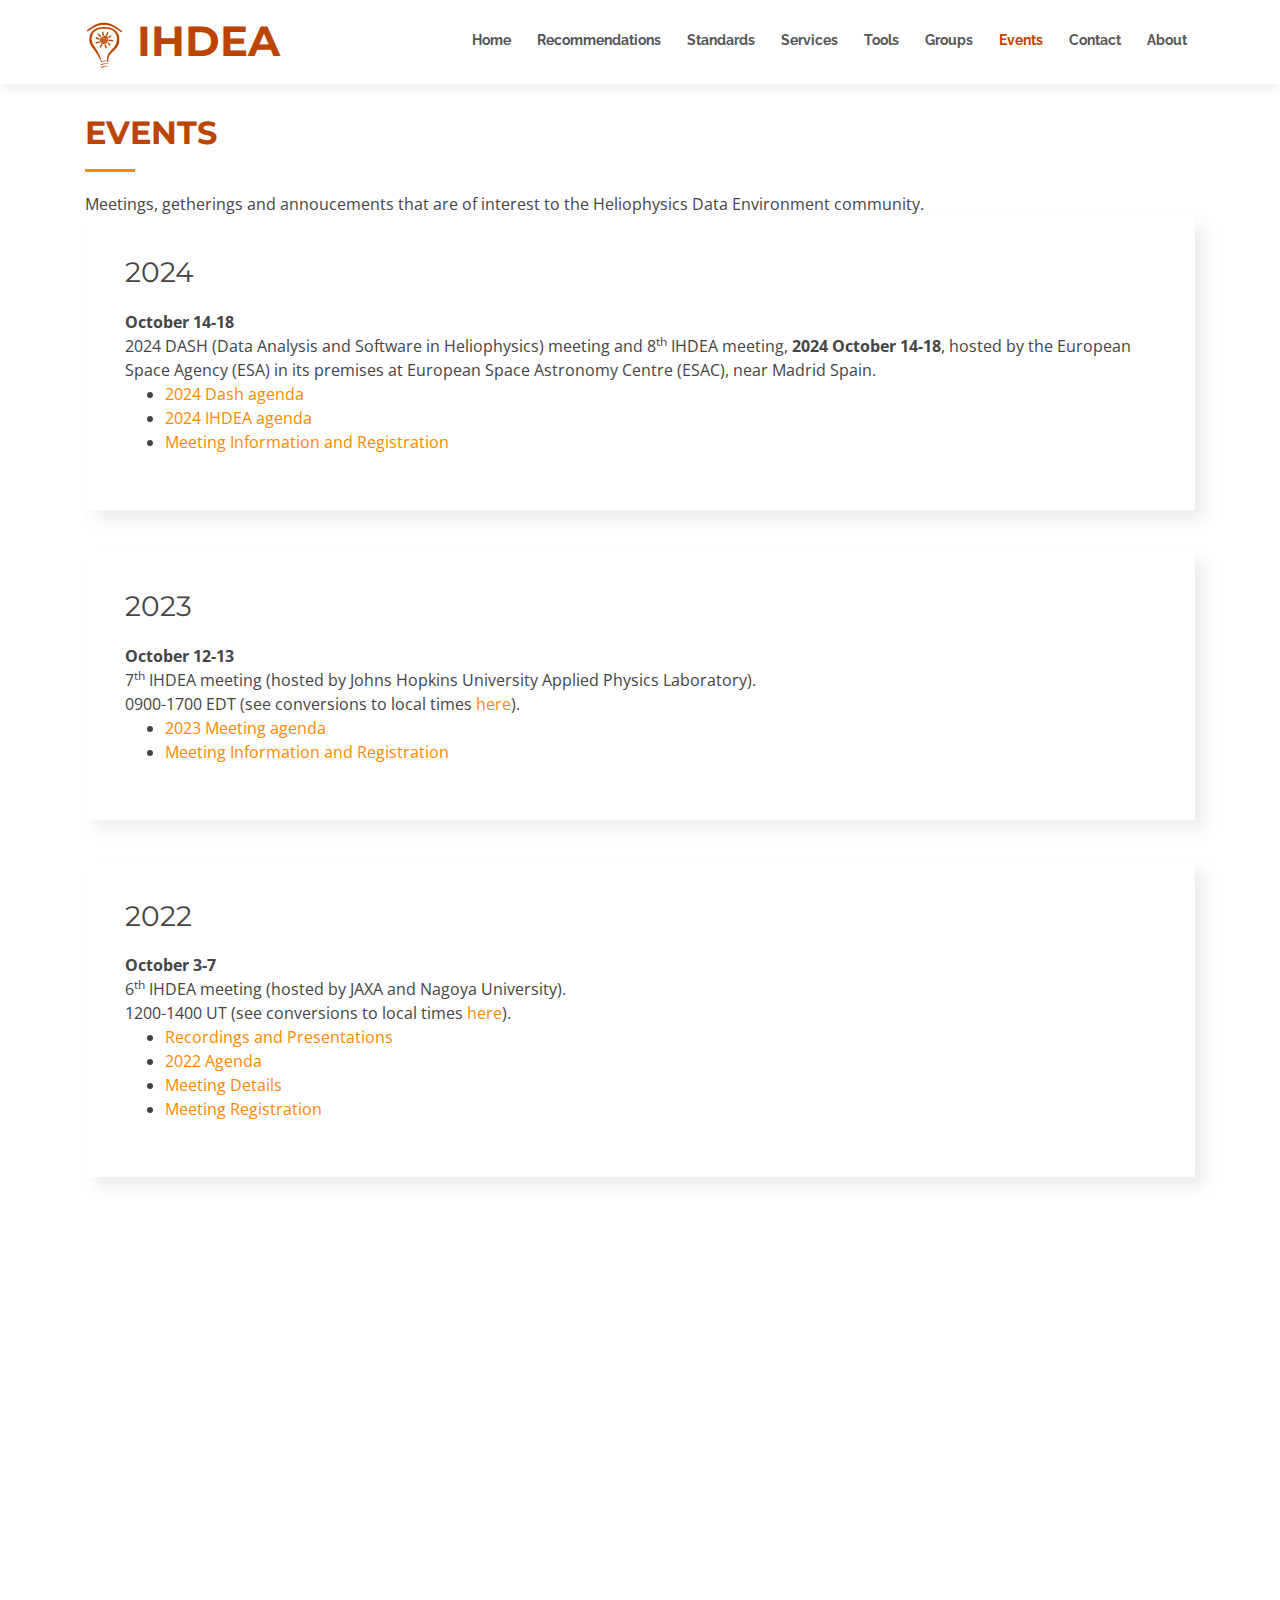
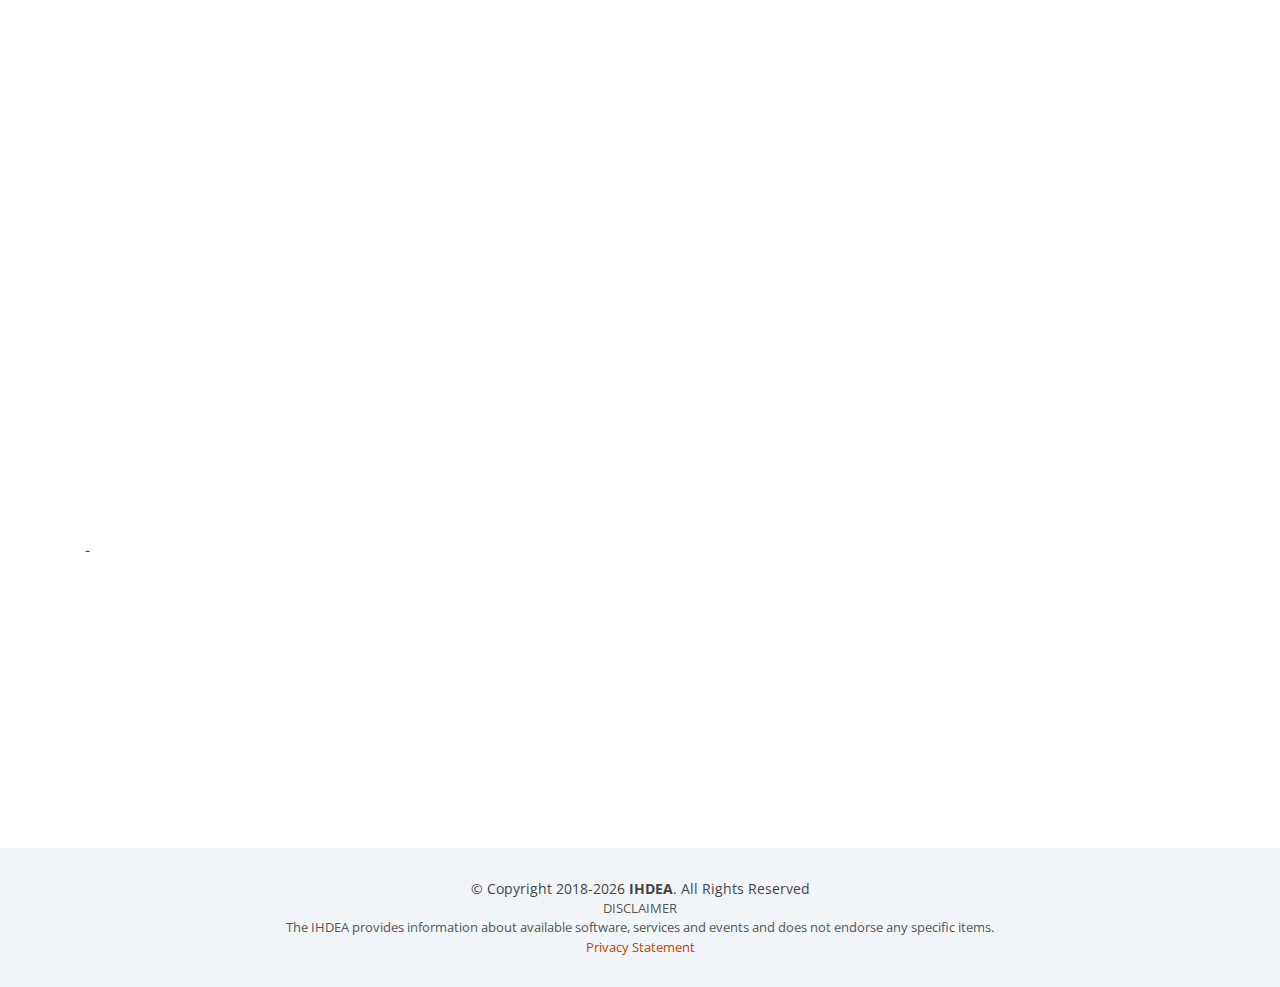
<file: events.html>
<!DOCTYPE html>
<html lang="en">
<head>
  <meta charset="utf-8">
  <title>IHDEA | Events</title>
  <meta content="width=device-width, initial-scale=1.0" name="viewport">
  <meta content="" name="keywords">
  <meta content="" name="description">

  <!-- Favicons -->
  <link href="img/favicon.png" rel="icon">
  <link href="img/apple-touch-icon.png" rel="apple-touch-icon">

  <!-- Google Fonts -->
  <link href="https://fonts.googleapis.com/css?family=Open+Sans:300,300i,400,400i,700,700i|Raleway:300,400,500,700,800|Montserrat:300,400,700" rel="stylesheet">

  <!-- Bootstrap CSS File -->
  <link href="lib/bootstrap/css/bootstrap.min.css" rel="stylesheet">

  <!-- Libraries CSS Files -->
  <link href="lib/fontawesome/css/all.min.css" rel="stylesheet">
  <link href="lib/animate/animate.min.css" rel="stylesheet">

  <!-- Main Stylesheet File -->
  <link href="css/style.css" rel="stylesheet">
</head>

<body id="body">

  <header id="header">
    <div class="container">

      <div id="logo" class="pull-left">
        <h1><a href="#body" class="scrollto"><img src="img/ihdea-logo-40.png"/> IHDEA</a></h1>
        <!-- Uncomment below if you prefer to use an image logo -->
        <!-- <a href="#body"><img src="img/logo.png" alt="" title="" /></a>-->
      </div>

      <nav id="nav-menu-container">
        <ul class="nav-menu">
          <li><a href="index.html">Home</a></li>
          <li><a href="recommendations.html">Recommendations</a></li>
          <li><a href="standards.html">Standards</a></li>
          <li><a href="services.html">Services</a></li>
          <li><a href="tools.html">Tools</a></li>
          <li><a href="groups.html">Groups</a></li>
          <li class="menu-active"><a href="events.html">Events</a></li>
          <li><a href="contact.html">Contact</a></li>
          <li><a href="about.html">About</a></li>
        </ul>
      </nav><!-- #nav-menu-container -->
    </div>
  </header><!-- #header -->

  <main id="main">

    <!--==========================
      Section
    ============================-->
    <section class="">
      <div class="container">
        <div class="section-header">
          <h2>Events</h2>
		  <p>Meetings, getherings and annoucements that are of interest to the Heliophysics Data Environment community.</p>
                   <div class="box wow">
                        <h3>2024</h3>
                        <dt>October 14-18 </dt><dd>2024 DASH (Data Analysis and Software in Heliophysics) meeting and 8<sup>th</sup> IHDEA meeting, <b>2024 October 14-18</b>, hosted by the European Space Agency (ESA) in its premises at European Space Astronomy Centre (ESAC), near Madrid Spain.
                        <br>
                        <ul>
                           <li><a target="_blank" href="https://www.cosmos.esa.int/web/ihdea/scientific-program">2024 Dash agenda</a></li>
                           <li><a target="_blank" href="https://www.cosmos.esa.int/web/ihdea/ihdea-agenda">2024 IHDEA agenda</a></li>
                           <li><a target="_blank" href="https://www.cosmos.esa.int/web/ihdea">Meeting Information and Registration</a></li>
                        </ul>
                        </dd>
                  </div>
                   <div class="box wow">
                        <h3>2023</h3>
                        <dt>October 12-13 </dt><dd>7<sup>th</sup> IHDEA meeting (hosted by Johns Hopkins University Applied Physics Laboratory).
                        <br>
                        0900-1700 EDT (see conversions to local times <a href="https://www.timeanddate.com/worldclock/converter.html?iso=20231012T130000&p1=1440&p2=137&p3=1243&p4=24&p5=263&p6=136&p7=195&p8=141&p9=215&p10=259&p11=248&p12=240">here</a>).
                        <br>
                        <ul>
                           <li><a target="_blank" href="https://dash.heliophysics.net/ihdea2023">2023 Meeting agenda</a></li>
                           <!--<li>Meeting details</li>-->
                           <li><a target="_blank" href="https://secwww.jhuapl.edu/EventLink/Event/318">Meeting Information and Registration</a></li>
                        </ul>
                        </dd>
                  </div>
                 <div class="box wow">
                        <h3>2022</h3>
                        <dt>October 3-7 </dt><dd>6<sup>th</sup> IHDEA meeting (hosted by JAXA and Nagoya University).
                        <br>
                        1200-1400 UT (see conversions to local times <a href="https://www.timeanddate.com/worldclock/converter.html?iso=20210927T120000&p1=1440&p2=137&p3=263&p4=136&p5=195&p6=141&p7=248&p8=240">here</a>).
                        <br>
                        <ul>
                           <li><a target="_blank" href="https://issues.cosmos.esa.int/socciwiki/display/IHDEA/IHDEA+-+2022">Recordings and Presentations</a></li>
                           <li><a target="_blank" href="https://www.cosmos.esa.int/web/ihdea/draft-agenda-ihdea-2022-">2022 Agenda</a></li>
                           <li><a target="_blank" href="https://cosmos.esa.int/web/ihdea">Meeting Details</a></li>
                           <li><a target="_blank" href="https://www.cosmos.esa.int/web/ihdea/2022-ihdea-meeting">Meeting Registration</a></li>
                        </ul>
                        </dd>
                  </div>
                  <div class="box wow">
                        <h3>2021</h3>
                        <dt>Sept. 27-Oct. 1</dt><dd>5<sup>th</sup> IHDEA meeting (virtual).
                        <br>
                        1200-1400 UT (see conversions to local times <a href="https://www.timeanddate.com/worldclock/converter.html?iso=20210927T120000&p1=1440&p2=137&p3=263&p4=136&p5=195&p6=141&p7=248&p8=240">here</a>).
                        <br>
                        <ul>
                           <li><a target="_blank" href="https://issues.cosmos.esa.int/socciwiki/display/IHDEA/IHDEA+-+2021">Recordings and Presentations</a></li>
                           <li><a target="_blank" href="https://www.cosmos.esa.int/web/ihdea/agenda">2021 Agenda</a></li>
                        </ul>
                        </dd>
                  </div>
                  <div class="box wow">
			<h3>2020</h3>
			<dt>Oct. 19-22</dt><dd>4<sup>th</sup> IHDEA Meeting (virtual; hosted by l&#8217;Observatoire de Paris).
                        <br>
                        The minutes, presentations and session videos of the IHDEA 2020 meeting are available publicly  <a href="https://issues.cosmos.esa.int/socciwiki/display/IHDEA/IHDEA+-+2020">here</a>.
                         <p>Meeting Minutes</p>
                          <ul>
                                <li><a href="4th-IHDEA-meeting/Notes/day-1.pdf">Monday October 19<sup>th</sup></a></li>
                                <li><a href="4th-IHDEA-meeting/Notes/day-2.pdf">Tuesday October 20<sup>th</sup></a></li>
                                <li><a href="4th-IHDEA-meeting/Notes/day-3.pdf">Wednesday October 21<sup>st</sup></a></li>
                                <li><a href="4th-IHDEA-meeting/Notes/day-4.pdf">Thursday October 22<sup>nd</sup></a></li>
                          </ul>
                  </dd>
		  </div>
		  <div class="box wow">
			<h3>2019</h3>
			<dt>Oct 16-18</dt><dd> <a href="3rd-IHDEA-meeting/3rd_IHDEA_meeting.html">3<sup>rd</sup> IHDEA Meeting</a>, Greenbelt, Maryland, USA.</dd>
		  </div>-
		  <div class="box wow">
			<h3>2018</h3>
			<dt>Dec. 12</dt><dd>2<sup>nd</sup> IHDEA Meeting (@ AGU), Washington D.C., USA</dd>
			<dt>Oct. 17-18</dt><dd>1<sup>st</sup> IHDEA meeting, Madrid, Spain</dd>
		  </div>
        </div>

      </div>
    </section><!-- #contact -->
  </main>

  <!--==========================
    Footer
  ============================-->
  <footer id="footer">
    <div class="container">
      <div class="copyright">
        &copy; Copyright 2018-2026 <strong>IHDEA</strong>. All Rights Reserved
      </div>
      <div class="credits">
        DISCLAIMER<br/>
		The IHDEA provides information about available software, services and events and does not endorse any specific items.
	  </div>
     <div class="credits">
        <a href="privacy.html">Privacy Statement</a>
	 </div>
    </div>
  </footer><!-- #footer -->

  <a href="#" class="back-to-top"><i class="fas fa-chevron-up"></i></a>

  <!-- JavaScript Libraries -->
  <script src="lib/jquery/jquery.min.js"></script>
  <script src="lib/bootstrap/js/bootstrap.bundle.min.js"></script>
  <script src="lib/superfish/hoverIntent.js"></script>
  <script src="lib/superfish/superfish.min.js"></script>
  <script src="lib/easing/easing.min.js"></script>
  <script src="lib/magnific-popup/magnific-popup.min.js"></script>
  <script src="lib/wow/wow.min.js"></script>  <!-- animations -->
  <script src="lib/owlcarousel/owl.carousel.min.js"></script> <!-- animations -->
  <script src="lib/sticky/sticky.js"></script> <!-- Top menu sticks -->

  <!-- Template Main Javascript File -->
  <script src="js/main.js"></script>
  <script src="js/contact-form.js"></script>

</body>
</html>
</file>
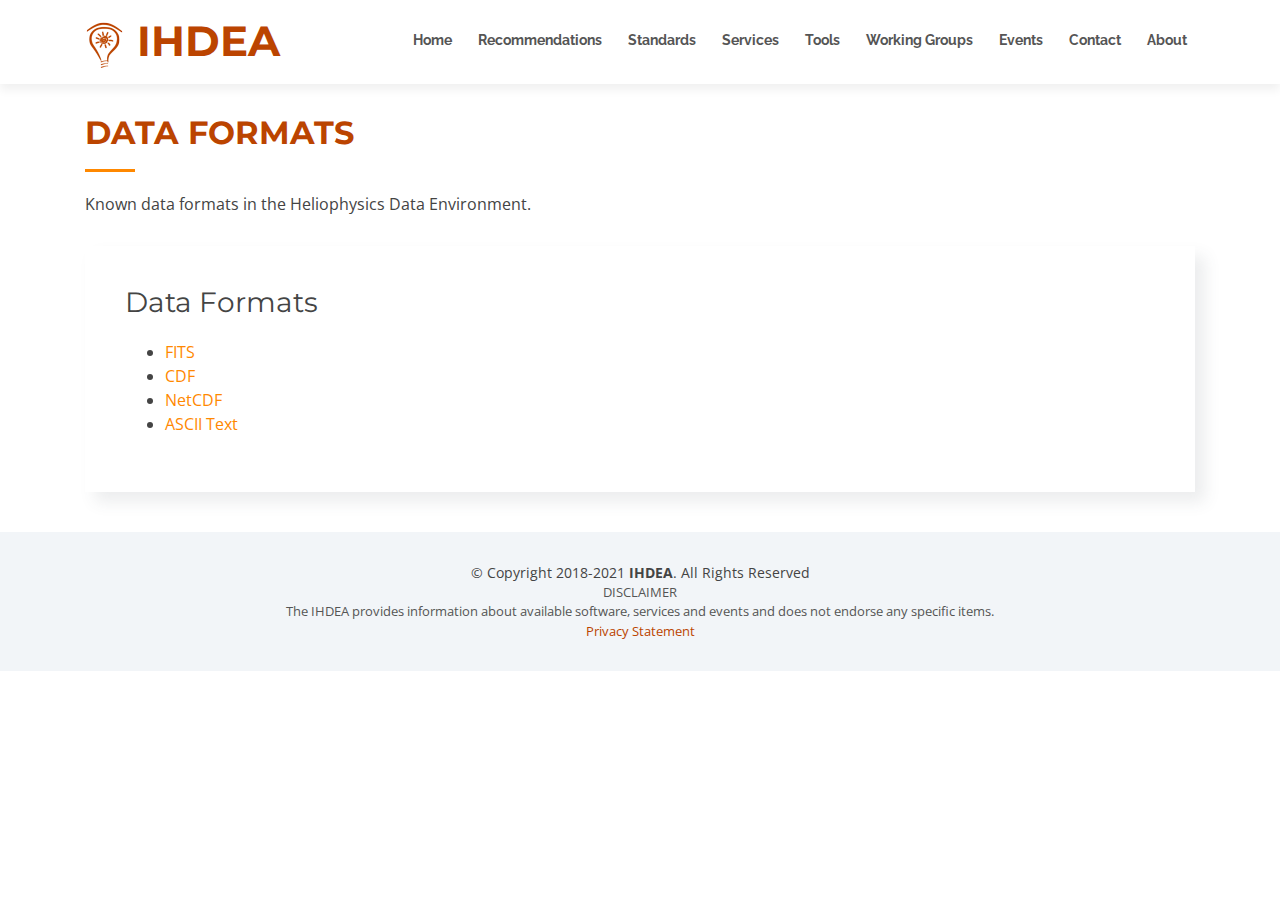
<file: formats.html>
<!DOCTYPE html>
<html lang="en">
<head>
  <meta charset="utf-8">
  <title>IHDEA | Data Formats</title>
  <meta content="width=device-width, initial-scale=1.0" name="viewport">
  <meta content="" name="keywords">
  <meta content="" name="description">

  <!-- Favicons -->
  <link href="img/favicon.png" rel="icon">
  <link href="img/apple-touch-icon.png" rel="apple-touch-icon">

  <!-- Google Fonts -->
  <link href="https://fonts.googleapis.com/css?family=Open+Sans:300,300i,400,400i,700,700i|Raleway:300,400,500,700,800|Montserrat:300,400,700" rel="stylesheet">

  <!-- Bootstrap CSS File -->
  <link href="lib/bootstrap/css/bootstrap.min.css" rel="stylesheet">

  <!-- Libraries CSS Files -->
  <link href="lib/fontawesome/css/all.min.css" rel="stylesheet">
  <link href="lib/animate/animate.min.css" rel="stylesheet">
  <link href="lib/magnific-popup/magnific-popup.css" rel="stylesheet">

  <!-- Main Stylesheet File -->
  <link href="css/style.css" rel="stylesheet">
</head>

<body id="body">

  <!--==========================
    Header
  ============================-->
  <header id="header">
    <div class="container">

      <div id="logo" class="pull-left">
        <h1><a href="#body" class="scrollto"><img src="img/ihdea-logo-40.png"/> IHDEA</a></h1>
        <!-- Uncomment below if you prefer to use an image logo -->
        <!-- <a href="#body"><img src="img/logo.png" alt="" title="" /></a>-->
      </div>

      <nav id="nav-menu-container">
        <ul class="nav-menu">
          <li><a href="index.html">Home</a></li>
          <li><a href="recommendations.html">Recommendations</a></li>
          <li><a href="standards.html">Standards</a></li>
          <li><a href="services.html">Services</a></li>
          <li><a href="tools.html">Tools</a></li>
          <li><a href="groups.html">Working Groups</a></li>
          <li><a href="events.html">Events</a></li>
          <li><a href="contact.html">Contact</a></li>
          <li><a href="about.html">About</a></li>
        </ul>
      </nav><!-- #nav-menu-container -->
    </div>
  </header><!-- #header -->

  <main id="main">

    <!--==========================
      Section
    ============================-->
    <section>
      <div class="container">
        <div class="section-header">
          <h2>Data Formats</h2>
          <p>Known data formats in the Heliophysics Data Environment.</p>
        </div>

        <div class="row">
          <div class="col-lg-12">
            <div class="box wow">
			<h3>Data Formats</h3>
			<p></p>
			  <ul>
			    <li><a href="https://heasarc.gsfc.nasa.gov/docs/heasarc/fits_overview.html">FITS</a></li>
				  <li><a href="https://cdf.gsfc.nasa.gov/">CDF</a></li>
				  <li><a href="https://www.earthdata.nasa.gov/esdis/esco/standards-and-references/netcdf-classic">NetCDF</a></li>
				  <li><a href="https://en.wikipedia.org/wiki/ASCII">ASCII Text</a></li>
			  </ul>
			</div>
		  </div>
        </div>
		
	  </div>
    </section><!-- #services -->
	
  </main>

  <!--==========================
    Footer
  ============================-->
 <footer id="footer">
    <div class="container">
      <div class="copyright">
        &copy; Copyright 2018-2021 <strong>IHDEA</strong>. All Rights Reserved
      </div>
      <div class="credits">
        DISCLAIMER<br/>
		The IHDEA provides information about available software, services and events and does not endorse any specific items.
	  </div>
     <div class="credits">
        <a href="privacy.html">Privacy Statement</a>
	 </div>
    </div>
  </footer><!-- #footer -->

  <a href="#" class="back-to-top"><i class="fas fa-chevron-up"></i></a>

  <!-- JavaScript Libraries -->
  <script src="lib/jquery/jquery.min.js"></script>
  <script src="lib/bootstrap/js/bootstrap.bundle.min.js"></script>
  <script src="lib/superfish/hoverIntent.js"></script>
  <script src="lib/superfish/superfish.min.js"></script>
  <script src="lib/easing/easing.min.js"></script>
  <script src="lib/magnific-popup/magnific-popup.min.js"></script>
  <script src="lib/wow/wow.min.js"></script>  <!-- animations -->
  <script src="lib/owlcarousel/owl.carousel.min.js"></script> <!-- animations -->
  <script src="lib/sticky/sticky.js"></script> <!-- Top menu sticks -->

  <!-- Template Main Javascript File -->
  <script src="js/main.js"></script>

</body>
</html>
</file>
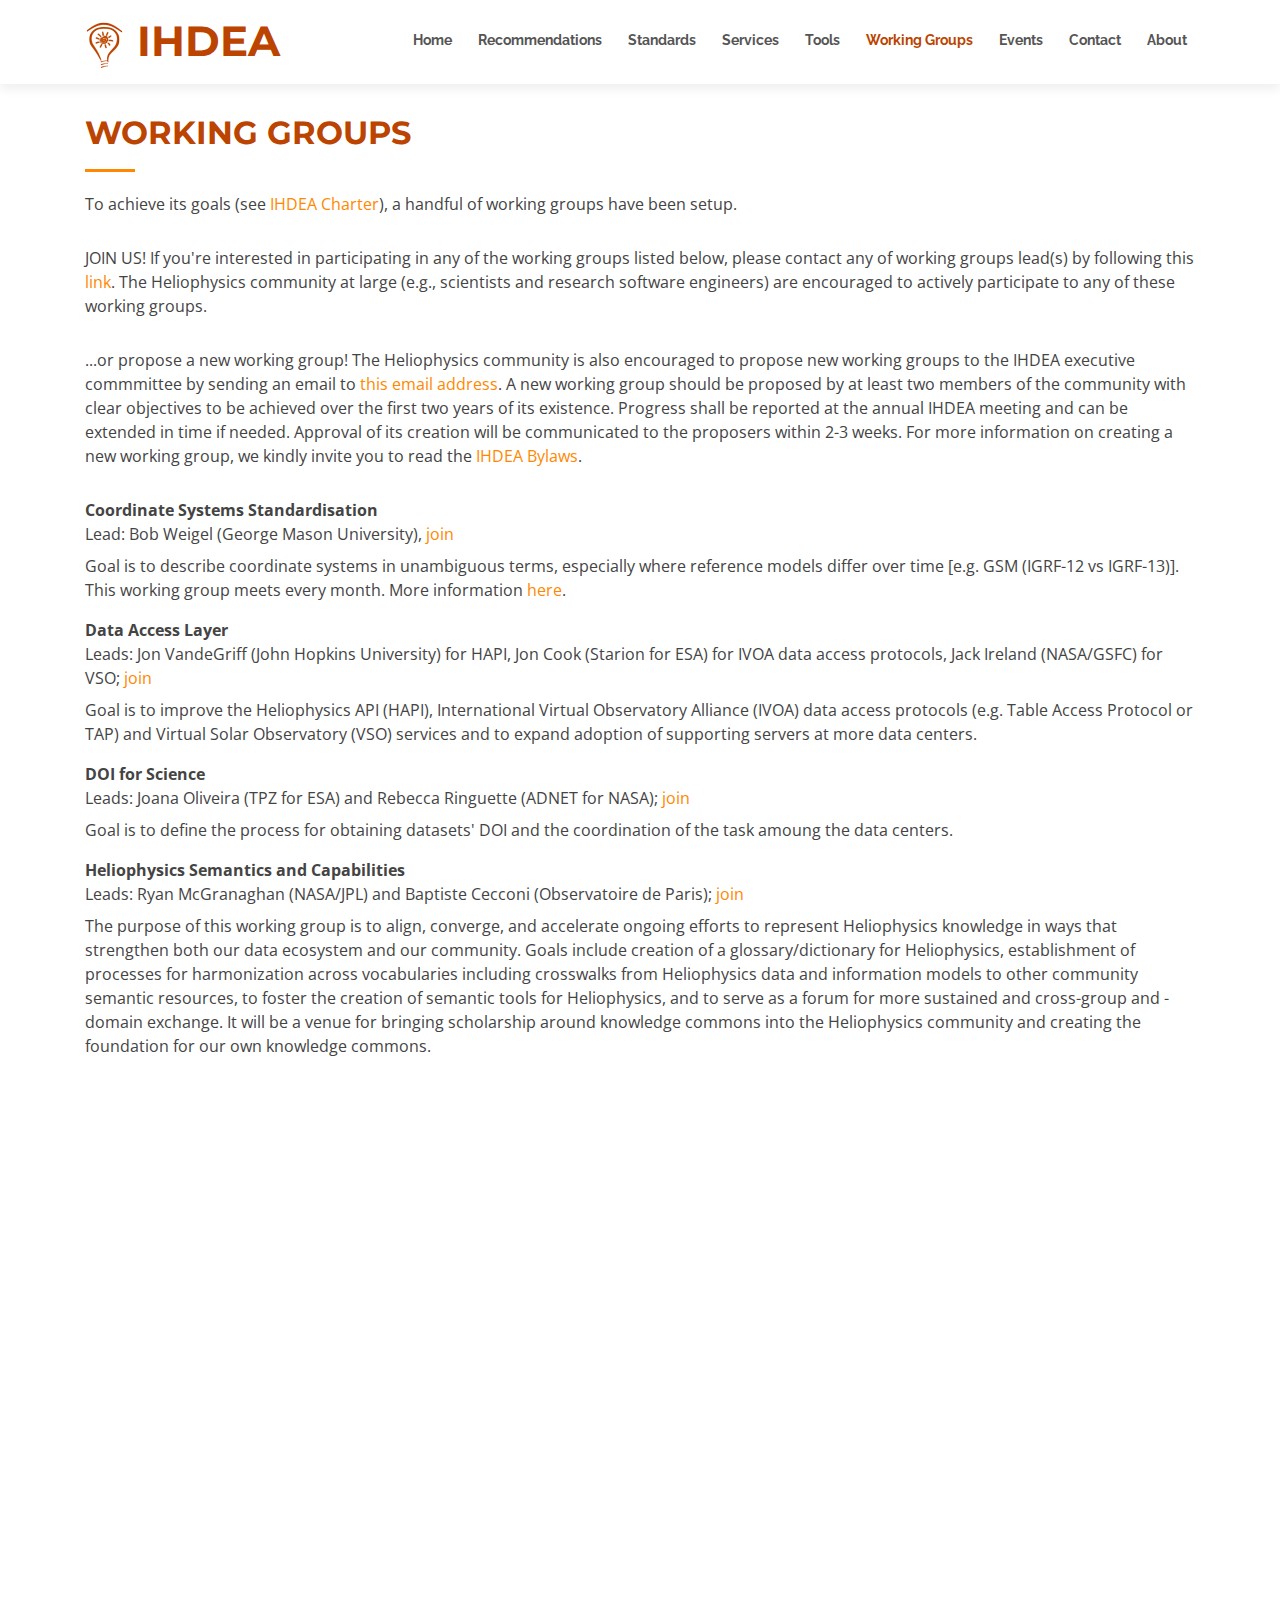
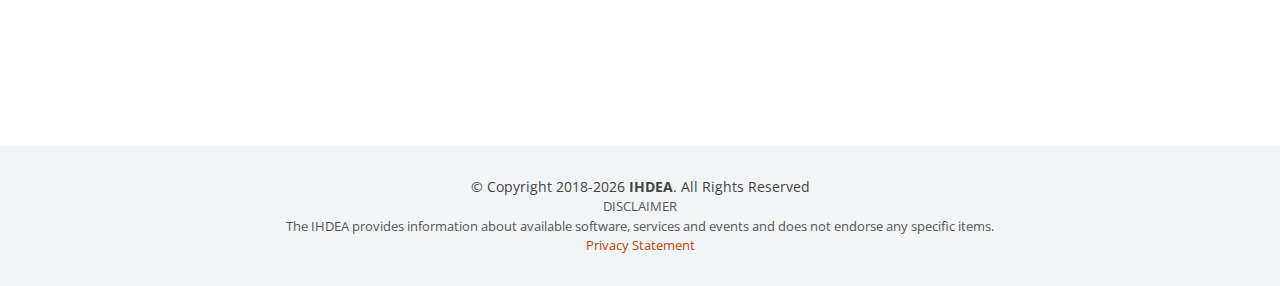
<file: groups.html>
<!DOCTYPE html>
<html lang="en">
<head>
  <meta charset="utf-8">
  <title>IHDEA | Working Groups</title>
  <meta content="width=device-width, initial-scale=1.0" name="viewport">
  <meta content="" name="keywords">
  <meta content="" name="description">

  <!-- Favicons -->
  <link href="img/favicon.png" rel="icon">
  <link href="img/apple-touch-icon.png" rel="apple-touch-icon">

  <!-- Google Fonts -->
  <link href="https://fonts.googleapis.com/css?family=Open+Sans:300,300i,400,400i,700,700i|Raleway:300,400,500,700,800|Montserrat:300,400,700" rel="stylesheet">

  <!-- Bootstrap CSS File -->
  <link href="lib/bootstrap/css/bootstrap.min.css" rel="stylesheet">

  <!-- Libraries CSS Files -->
  <link href="lib/fontawesome/css/all.min.css" rel="stylesheet">
  <link href="lib/animate/animate.min.css" rel="stylesheet">
  <link href="lib/magnific-popup/magnific-popup.css" rel="stylesheet">

  <!-- Main Stylesheet File -->
  <link href="css/style.css" rel="stylesheet">
</head>

<body id="body">

  <!--==========================
    Header
  ============================-->
  <header id="header">
    <div class="container">

      <div id="logo" class="pull-left">
        <h1><a href="#body" class="scrollto"><img src="img/ihdea-logo-40.png"/> IHDEA</a></h1>
        <!-- Uncomment below if you prefer to use an image logo -->
        <!-- <a href="#body"><img src="img/logo.png" alt="" title="" /></a>-->
      </div>

      <nav id="nav-menu-container">
        <ul class="nav-menu">
          <li><a href="index.html">Home</a></li>
          <li><a href="recommendations.html">Recommendations</a></li>
          <li><a href="standards.html">Standards</a></li>
          <li><a href="services.html">Services</a></li>
          <li><a href="tools.html">Tools</a></li>
          <li class="menu-active"><a href="groups.html">Working Groups</a></li>
          <li><a href="events.html">Events</a></li>
          <li><a href="contact.html">Contact</a></li>
          <li><a href="about.html">About</a></li>
        </ul>
      </nav><!-- #nav-menu-container -->
    </div>
  </header><!-- #header -->

  <main id="main">

    <!--==========================
      Section
    ============================-->
    <section>
      <div class="container">
        <div class="section-header">
          <h2>Working Groups</h2>
<!--
          <p>In accordance to the IHDEA mission as described in its <a href="IHDEA-Charter-20191126.pdf">Charter</a> and its <a href="IHDEA-Bylaws-20251205a.pdf">Bylaws</a>, the work of the IHDEA can be organized into 
             different working groups (WGs) that serve as focal points for various IHDEA activities designed to achieve its stated goals. 
             To that end, the IHDEA community is actively participating to the following working groups 
          </p>        
          </div>
-->
		  <p>To achieve its goals (see <a href="IHDEA-Charter-20191126.pdf">IHDEA Charter</a>), a handful of working groups have been setup.</p> 
          </div>
		<div>
          <p>JOIN US! If you're interested in participating in any of the working groups listed below, please contact any of working groups lead(s) by following this <a href="https://docs.google.com/document/d/1bB3Js5hh8QlrpNn41jq9zom1jq1Vuz6kE56QyKrK0o4/" target="_blank">link</a>. The Heliophysics community at large (e.g., scientists and research software engineers) are encouraged to actively participate to any of these working groups.</p>	
        </div>
		<div>
		  <p>...or propose a new working group! The Heliophysics community is also encouraged to propose new working groups to the IHDEA executive commmittee by sending an email to <a href="mailto:brian.a.thomas@nasa.gov">this email address</a>. A new working group should be proposed by at least two members of the community with clear objectives to be achieved over the first two years of its existence. Progress shall be reported at the annual IHDEA
			  meeting and can be extended in time if needed. Approval of its creation will be communicated to the proposers within 2-3 weeks. For more information on creating a new working group, we kindly invite you to read the  <a href="IHDEA-Bylaws-20251205a.pdf"> IHDEA Bylaws</a>.</p>
		</div>
<!--
          <div class="wow">
            <dl>
              <dt><li><a href="https://issues.cosmos.esa.int/socciwiki/display/IHDEA/Community+Awareness">Community Awareness</a></li></dt>
              <dd>Goal is to ensure an effective IHDEA website and to define an approach to improve community awareness.</dd>
            </dl>
          </div>
         <div class="wow">
            <dl>
              <dt><li><a href="https://issues.cosmos.esa.int/socciwiki/display/IHDEA/Community+Metadata">Community Metadata</a></li></dt>
              <dd>Goal is the monitoring and maintenance of the metadata registries, to define improvements to the SPASE information to enhance integration with IVOA/UCD and to extend the adoption of the SPASE information
              model by additional data centers (i.e. Japanese Inter-university Upper atmosphere Global Observation NETwork or IUGONET, ESAC Science Data Centre or ESDC, CNES Data Archive called CDPP, Automated Multi Dataset Analysis or AMDA) and coordination of the generation of metadata.</dd>
            </dl>
          </div>
-->

          <div class="wow">
            <dl>
<!--
				<dt><li><a href="https://issues.cosmos.esa.int/socciwiki/display/IHDEA/Coordinate+Systems+Standardisation">Coordinate Systems Standardisation</a></li></dt>
-->
				<dt>Coordinate Systems Standardisation</dt>
				<dd>Lead: Bob Weigel (George Mason University), <a href="https://groups.io/g/hdrl-stct/" target="_blank">join</a></dd>
				<dd>Goal is to describe coordinate systems in unambiguous terms, especially where reference models differ over time [e.g. GSM (IGRF-12 vs IGRF-13)]. This working group meets every month. More information <a href="https://drive.google.com/drive/folders/153kkBePjwpaE3RpFBp4lCdMJ7I_Rnhn8" target="_blank">here</a>.</dd>
            </dl>
          </div>
		  <div class="wow">
            <dl>
<!--
              <dt><li><a href="https://issues.cosmos.esa.int/socciwiki/display/IHDEA/Data+Access+Layer">Data Access Layer</a></li></dt>
-->
			  <dt>Data Access Layer</dt>
			  <dd>Leads: Jon VandeGriff (John Hopkins University) for HAPI, Jon Cook (Starion for ESA) for IVOA data access protocols, Jack Ireland (NASA/GSFC) for VSO; <a href="https://docs.google.com/document/d/1bB3Js5hh8QlrpNn41jq9zom1jq1Vuz6kE56QyKrK0o4/" target="_blank">join</a></dd>	
              <dd>Goal is to improve the Heliophysics API (HAPI), International  Virtual  Observatory Alliance (IVOA) data access protocols (e.g. Table Access Protocol or TAP) and Virtual Solar Observatory (VSO) services and to expand adoption of supporting servers at more data centers.</dd>
            </dl>
          </div>
          <div class="wow">
            <dl>
<!--
              <dt><li><a href="https://issues.cosmos.esa.int/socciwiki/display/IHDEA/DOI+for+Science">DOI for Science</a></li></dt>
-->
			  <dt>DOI for Science</dt>
			  <dd>Leads: Joana Oliveira (TPZ for ESA) and Rebecca Ringuette (ADNET for NASA); <a href="https://docs.google.com/document/d/1bB3Js5hh8QlrpNn41jq9zom1jq1Vuz6kE56QyKrK0o4/" target="_blank">join</a></dd>
              <dd>Goal is to define the process for obtaining datasets' DOI and the coordination of the task amoung the data centers.</dd>
          </dl>
          </div>
		 <div class="wow">
            <dl>
              	<dt>Heliophysics Semantics and Capabilities</dt>
				<dd>Leads: Ryan McGranaghan (NASA/JPL) and Baptiste Cecconi (Observatoire de Paris); <a href="https://docs.google.com/document/d/1bB3Js5hh8QlrpNn41jq9zom1jq1Vuz6kE56QyKrK0o4/" target="_blank">join</a></dd>
				<dd>
				The purpose of this working group is to align, converge, and accelerate ongoing efforts to represent Heliophysics knowledge in ways that strengthen both our data ecosystem and our community. Goals include creation of a glossary/dictionary for Heliophysics, establishment of processes for harmonization across vocabularies including crosswalks from Heliophysics data and information models to other community semantic resources, to foster the creation of semantic tools for Heliophysics, and to serve as a forum for more sustained and cross-group and -domain exchange. It will be a venue for bringing scholarship around knowledge commons into the Heliophysics community and creating the foundation for our own knowledge commons.
				</dd>
			</dl>
          </div>
		  <div class="wow">
            <dl>
<!--				
              <dt><li><a href="https://issues.cosmos.esa.int/socciwiki/display/IHDEA/Python+Adoption">Python Adoption</a></li></dt>
-->
              <dt>Python in Heliophysics Community (PyHC)</dt>				
			  <dd>Lead: Julie Barnum (LASP, Boulder); <a href="https://heliopython.org/contact/" target="_blank">join</a></dd>	
              <dd>Goal is to survey the use of Python in the Heliophysics domain and report on tools, services and web sites, 
				  especially through the Python in Heliophysics Community (PyHC) initiative, 
				  see <a href=https://heliopython.org/ target="_blank">PyHC website</a>. PyHC’s meetings/telecons are all recorded 
				  and posted to the PyHC’s YouTube channel (<a href="https://www.youtube.com/@pythoninheliophysicscommun3732" target="_blank">link</a>), 
				  important documents are displayed on the PyHC website (<a href="https://heliopython.org/docs/" target="_blank">Documents tab</a>), 
				  bi-annual meeting planning materials and notes are on Google drive (each meeting’s folder can be located by going to the meeting’s 
				  web page from the <a href="https://heliopython.org/meetings/" target="_blank">PyHC website Meetings tab</a>), and finally, DOIs 
				  related to PyHC can be found on Zenodo Communities 
				  (<a href="https://zenodo.org/communities/heliopython/records?q=&l=list&p=1&s=10&sort=newest" target="_blank">link</a>). 
				  PyHC has bi-weekly telecons, and bi-annual meetings.
			  </dd>
				
            </dl>
          </div> 
		  <div class="wow">
            <dl>
              <dt>Science Platforms Coordination</dt>
			  <dd>Leads: Shawn Polson (LASP, Boulder) and Jan Reerink (ESA); <a href="https://docs.google.com/document/d/1bB3Js5hh8QlrpNn41jq9zom1jq1Vuz6kE56QyKrK0o4/" target="_blank">join</a></dd>
              <dd>Goal is to develop international standard software computing environments for Heliophysics. Further information and source files are kept in <a href="https://github.com/heliophysicsPy/science-platforms-coordination" target="_blank">GitHub</a></dd>
            </dl>
         </div>
         <div class="wow">
            <dl>
<!--
				<dt><li><a href="https://issues.cosmos.esa.int/socciwiki/display/IHDEA/SPASE+Information+Model">SPASE Information Model</a></li></dt>
-->
				<dt>SPASE Information Model</dt>				
                <dd>Leads: Brian Thomas (NASA/GSFC) and Arnaud Masson (ESA); <a href="https://docs.google.com/document/d/1bB3Js5hh8QlrpNn41jq9zom1jq1Vuz6kE56QyKrK0o4/" target="_blank">join</a></dd>
				<dd>Goal is the improvement of the SPASE Information Model for describing observational and derived data, and for describing simulation models, 
                simulations runs, and simulation output (inc. NASA Community Coordinated Modeling Center or CCMC, ESA Virtual Space Weather Modelling Centre, VSWMC and European Union supported Integrated Medium for Planetary Exploration or IMPEx). In particular, defining metadata for simulation models and generated data, 
                as well as defining a standard for an execution interface.</dd>
            </dl>
          </div>
		  <div class="wow">
            <dl>
              <dt>Standards process</dt>
              <dd>Leads: Brian Thomas (NASA/GSFC) and Arnaud Masson (ESA); <a href="https://docs.google.com/document/d/1bB3Js5hh8QlrpNn41jq9zom1jq1Vuz6kE56QyKrK0o4/" target="_blank">join</a></dd>
              <dd>The purpose of this working group is to define a way for our community to publish official technical documents. This includes recommendations (or standards) but also the ability to adopt and endorse existing standards from other communities which we use (ex. CDF, FITS-WCS, TAP, etc).We are looking for members of our community to participate in defining these processes. We will begin our WG by examining current best practices (IVOA, W3C) and lessons learned to create a draft document which defines these activities for our community. The goal will be to draft a document that can be presented to the IDHEA community at the October 2026 Dublin meeting.</dd>
            </dl>
         </div>
<!--
          <div class="wow">
            <dl>
              <dt><li><a href="https://issues.cosmos.esa.int/socciwiki/display/IHDEA/Standard+for+Computing+Job+Management">Standard for Computing Job Management</a></li></dt>
              <dd>Goal is to recommend and/or define a standard for execution interface. As needed, define a SPASE compliance information model and 
              coordinate with the SPASE Information Model for implementation.
              </dd>
            </dl>
          </div>
-->
          

<!--
          <p>If you're interested in participating, please join or log in <a href='https://cosmos.esa.int/web/ihdea/working-group-registration'>here</a>.</p>
-->

   </section><!-- groups -->

  </main>

  <!--==========================
    Footer
  ============================-->
  <footer id="footer">
    <div class="container">
      <div class="copyright">
        &copy; Copyright 2018-2026 <strong>IHDEA</strong>. All Rights Reserved
      </div>
      <div class="credits">
        DISCLAIMER<br/>
		The IHDEA provides information about available software, services and events and does not endorse any specific items.
	  </div>
     <div class="credits">
        <a href="privacy.html">Privacy Statement</a>
	 </div>
    </div>
  </footer><!-- #footer -->

  <a href="#" class="back-to-top"><i class="fas fa-chevron-up"></i></a>

  <!-- JavaScript Libraries -->
  <script src="lib/jquery/jquery.min.js"></script>
  <script src="lib/bootstrap/js/bootstrap.bundle.min.js"></script>
  <script src="lib/superfish/hoverIntent.js"></script>
  <script src="lib/superfish/superfish.min.js"></script>
  <script src="lib/easing/easing.min.js"></script>
  <script src="lib/magnific-popup/magnific-popup.min.js"></script>
  <script src="lib/wow/wow.min.js"></script>  <!-- animations -->
  <script src="lib/owlcarousel/owl.carousel.min.js"></script> <!-- animations -->
  <script src="lib/sticky/sticky.js"></script> <!-- Top menu sticks -->

  <!-- Template Main Javascript File -->
  <script src="js/main.js"></script>

</body>
</html>
</file>
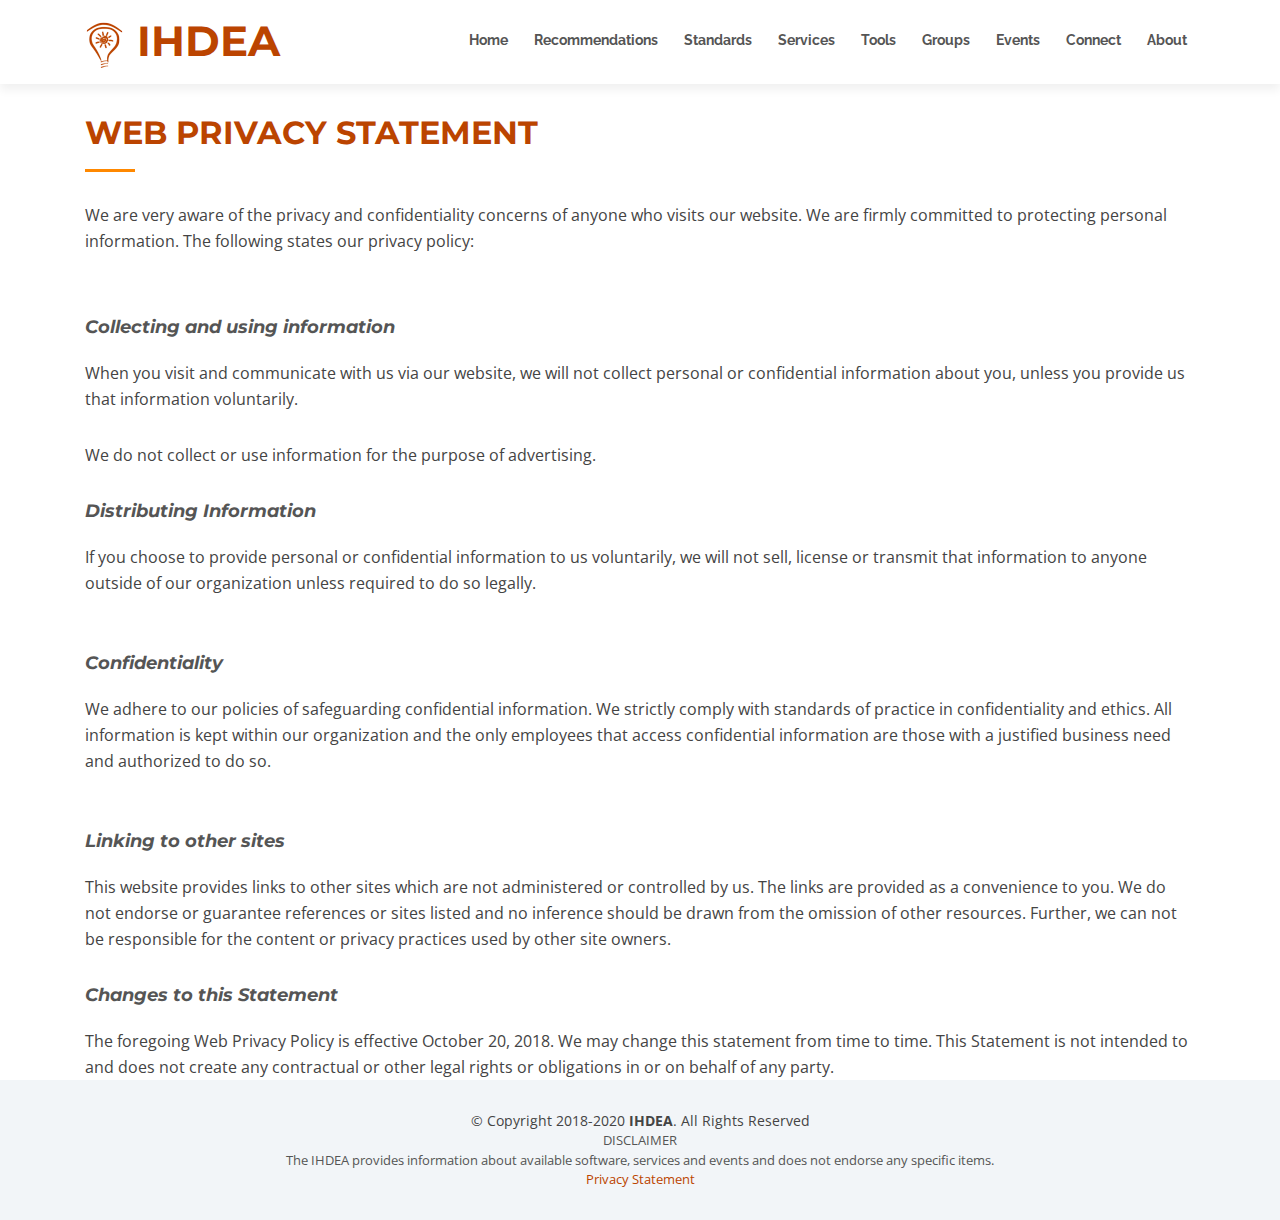
<file: privacy.html>
<!DOCTYPE html>
<html lang="en">
<head>
  <meta charset="utf-8">
  <title>IHDEA | Privacy</title>
  <meta content="width=device-width, initial-scale=1.0" name="viewport">
  <meta content="" name="keywords">
  <meta content="" name="description">

  <!-- Favicons -->
  <link href="img/favicon.png" rel="icon">
  <link href="img/apple-touch-icon.png" rel="apple-touch-icon">

  <!-- Google Fonts -->
  <link href="https://fonts.googleapis.com/css?family=Open+Sans:300,300i,400,400i,700,700i|Raleway:300,400,500,700,800|Montserrat:300,400,700" rel="stylesheet">

  <!-- Bootstrap CSS File -->
  <link href="lib/bootstrap/css/bootstrap.min.css" rel="stylesheet">

  <!-- Libraries CSS Files -->
  <link href="lib/fontawesome/css/fontawesome.min.css" rel="stylesheet">
  <link href="lib/animate/animate.min.css" rel="stylesheet">

  <!-- Main Stylesheet File -->
  <link href="css/style.css" rel="stylesheet">
</head>

<body id="body">

  <!--==========================
    Header
  ============================-->
  <header id="header">
    <div class="container">

      <div id="logo" class="pull-left">
        <h1><a href="#body" class="scrollto"><img src="img/ihdea-logo-40.png"/> IHDEA</a></h1>
        <!-- Uncomment below if you prefer to use an image logo -->
        <!-- <a href="#body"><img src="img/logo.png" alt="" title="" /></a>-->
      </div>

      <nav id="nav-menu-container">
        <ul class="nav-menu">
          <li><a href="index.html">Home</a></li>
          <li><a href="recommendations.html">Recommendations</a></li>
          <li><a href="standards.html">Standards</a></li>
          <li><a href="services.html">Services</a></li>
          <li><a href="tools.html">Tools</a></li>
          <li><a href="groups.html">Groups</a></li>
          <li><a href="events.html">Events</a></li>
          <li><a href="connect.html">Connect</a></li>
          <li><a href="about.html">About</a></li>
        </ul>
      </nav><!-- #nav-menu-container -->
    </div>
  </header><!-- #header -->

  <main id="main">
	<!--==========================
     Statement Section
    ============================-->
    <section>
      <div class="container">
        <div class="section-header">
		<h2>Web Privacy Statement</h2>
        </div>
        <div class="content">
			<p>We are very aware of the privacy and confidentiality concerns of anyone 
			  who visits our website. We are firmly committed to protecting personal information. 
			  The following states our privacy policy:</p>
 			<section class="wow">
				<h3>Collecting and using information</h3>
				<p>
				When you visit and communicate with us via our website, we will not collect 
				personal or confidential information about you, unless you provide us 
				that information voluntarily.
				</p>
				<p>
				We do not collect or use information for the purpose of advertising.
				</p>
				<h3>Distributing Information</h3>
				<p>
				If you choose to provide personal or confidential information to us voluntarily, 
				we will not sell, license or transmit that information to anyone outside 
				of our organization unless required to do so legally.
				</p>
			</section>
			
			<section class="wow">
				<br/>
				<h3>Confidentiality</h3>
				<p>
				We adhere to our policies of safeguarding confidential information. 
				We strictly comply with standards of practice in confidentiality 
				and ethics. All information is kept within our organization and the only employees 
				that access confidential information are those with a justified business 
				need and authorized to do so.
				</p>
			</section>
			
			<section class="wow">
				<br/>
				<h3>Linking to other sites</h3>
				<p>
				This website provides links to other sites which are not administered or controlled by 
				us. The links are provided as a convenience to you. We do not endorse or guarantee 
				references or sites listed and no inference should be drawn from the omission 
				of other resources. Further, we can not be responsible for the content 
				or privacy practices used by other site owners.
				</p>

				<h3>Changes to this Statement</h3>
				<p>
				The foregoing Web Privacy Policy is effective October 20, 2018. We may change 
				this statement from time to time. This Statement is not intended to and 
				does not create any contractual or other legal rights or obligations in 
				or on behalf of any party.
				</p>
			</section>
		</div>
	  </div>
	  </main>

  <!--==========================
    Footer
  ============================-->
  <footer id="footer">
    <div class="container">
      <div class="copyright">
        &copy; Copyright 2018-2020 <strong>IHDEA</strong>. All Rights Reserved
      </div>
      <div class="credits">
        DISCLAIMER<br/>
		The IHDEA provides information about available software, services and events and does not endorse any specific items.
	  </div>
     <div class="credits">
        <a href="privacy.html">Privacy Statement</a>
	 </div>
    </div>
  </footer><!-- #footer -->

  <a href="#" class="back-to-top"><i class="fas fa-chevron-up"></i></a>

  <!-- JavaScript Libraries -->
  <script src="lib/jquery/jquery.min.js"></script>
  <script src="lib/bootstrap/js/bootstrap.bundle.min.js"></script>
  <script src="lib/superfish/hoverIntent.js"></script>
  <script src="lib/superfish/superfish.min.js"></script>
  <script src="lib/easing/easing.min.js"></script>
  <script src="lib/magnific-popup/magnific-popup.min.js"></script>
  <script src="lib/wow/wow.min.js"></script>  <!-- animations -->
  <script src="lib/owlcarousel/owl.carousel.min.js"></script> <!-- animations -->
  <script src="lib/sticky/sticky.js"></script> <!-- Top menu sticks -->

  <!-- Template Main Javascript File -->
  <script src="js/main.js"></script>

</body>
</html>
</file>
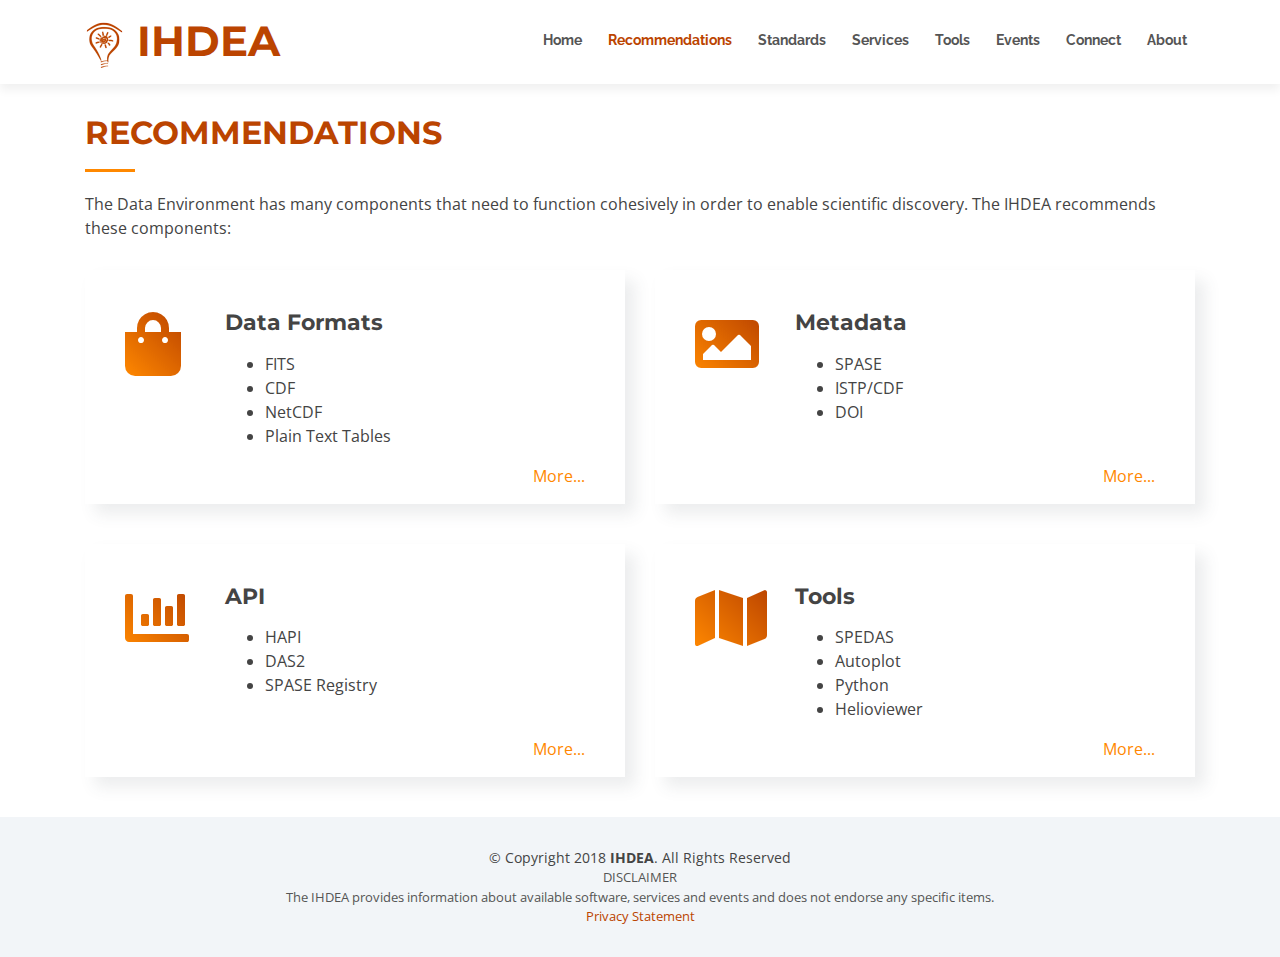
<file: recommendations.html>
<!DOCTYPE html>
<html lang="en">
<head>
  <meta charset="utf-8">
  <title>IHDEA | Recommendations</title>
  <meta content="width=device-width, initial-scale=1.0" name="viewport">
  <meta content="" name="keywords">
  <meta content="" name="description">

  <!-- Favicons -->
  <link href="img/favicon.png" rel="icon">
  <link href="img/apple-touch-icon.png" rel="apple-touch-icon">

  <!-- Google Fonts -->
  <link href="https://fonts.googleapis.com/css?family=Open+Sans:300,300i,400,400i,700,700i|Raleway:300,400,500,700,800|Montserrat:300,400,700" rel="stylesheet">

  <!-- Bootstrap CSS File -->
  <link href="lib/bootstrap/css/bootstrap.min.css" rel="stylesheet">

  <!-- Libraries CSS Files -->
  <link href="lib/fontawesome/css/all.min.css" rel="stylesheet">
  <link href="lib/animate/animate.min.css" rel="stylesheet">

  <!-- Main Stylesheet File -->
  <link href="css/style.css" rel="stylesheet">
</head>

<body id="body">

  <!--==========================
    Header
  ============================-->
  <header id="header">
    <div class="container">

      <div id="logo" class="pull-left">
        <h1><a href="#body" class="scrollto"><img src="img/ihdea-logo-40.png"/> IHDEA</a></h1>
        <!-- Uncomment below if you prefer to use an image logo -->
        <!-- <a href="#body"><img src="img/logo.png" alt="" title="" /></a>-->
      </div>

      <nav id="nav-menu-container">
        <ul class="nav-menu">
          <li><a href="index.html">Home</a></li>
          <li class="menu-active"><a href="recommendations.html">Recommendations</a></li>
          <li><a href="standards.html">Standards</a></li>
          <li><a href="services.html">Services</a></li>
          <li><a href="tools.html">Tools</a></li>
          <li><a href="events.html">Events</a></li>
          <li><a href="connect.html">Connect</a></li>
          <li><a href="about.html">About</a></li>
        </ul>
      </nav><!-- #nav-menu-container -->
    </div>
  </header><!-- #header -->

  <main id="main">
	<!--==========================
     Statement Section
    ============================-->
    <section>
      <div class="container">
        <div class="section-header">
          <h2>Recommendations</h2>
          <p>The Data Environment has many components that need to function cohesively in order to enable scientific discovery. The IHDEA recommends these components:</p>
        </div>

        <div class="row">

          <div class="col-lg-6">
            <div class="box wow">
              <div class="icon"><i class="fas fa-shopping-bag"></i></div>
              <h4 class="title"><a href="">Data Formats</a></h4>
			  <div class="description">
              <ul>
                <li>FITS</li>
                <li>CDF</li>
                <li>NetCDF</li>
                <li>Plain Text Tables</li>
			  </ul>
			  </div>
			  <div class="right"><a href="tools.html?#formats">More...</a></div>
            </div>
          </div>

          <div class="col-lg-6">
            <div class="box wow">
              <div class="icon"><i class="fas fa-image"></i></div>
              <h4 class="title"><a href="">Metadata</a></h4>
			  <div class="description">
			  <ul>
			    <li>SPASE</li>
				<li>ISTP/CDF</li>
				<li>DOI</li>
			  </ul>
			  <br/>
			  </div>
  			  <div class="right"><a href="standards.html">More...</a></div>
          </div>
          </div>

          <div class="col-lg-6">
            <div class="box wow" data-wow-delay="0.2s">
              <div class="icon"><i class="fas fa-chart-bar"></i></div>
              <h4 class="title"><a href="">API</a></h4>
			  <div class="description">
			  <ul>
				<li>HAPI</li>
				<li>DAS2</li>
				<li>SPASE Registry</li>
			  </ul>
			  <br/>
			  </div>
			  <div class="right"><a href="services.html">More...</a></div>
            </div>
          </div>

          <div class="col-lg-6">
            <div class="box wow" data-wow-delay="0.2s">
              <div class="icon"><i class="fas fa-map"></i></div>
              <h4 class="title"><a href="">Tools</a></h4>
			  <div class="description">
			  <ul>
			      <li>SPEDAS</li>
				  <li>Autoplot</li>
				  <li>Python</li>
				  <li>Helioviewer</li>
			  </ul>
              </div>
			  <div class="right"><a href="tools.html">More...</a></div>
            </div>
          </div>

        </div>

      </div>
    </section>
	
  </main>

  <!--==========================
    Footer
  ============================-->
  <footer id="footer">
    <div class="container">
      <div class="copyright">
        &copy; Copyright 2018 <strong>IHDEA</strong>. All Rights Reserved
      </div>
      <div class="credits">
        DISCLAIMER<br/>
		The IHDEA provides information about available software, services and events and does not endorse any specific items.
	  </div>
     <div class="credits">
        <a href="privacy.html">Privacy Statement</a>
	 </div>
    </div>
  </footer><!-- #footer -->

  <a href="#" class="back-to-top"><i class="fas fa-chevron-up"></i></a>

  <!-- JavaScript Libraries -->
  <!-- JavaScript Libraries -->
  <script src="lib/jquery/jquery.min.js"></script>
  <script src="lib/bootstrap/js/bootstrap.bundle.min.js"></script>
  <script src="lib/superfish/hoverIntent.js"></script>
  <script src="lib/superfish/superfish.min.js"></script>
  <script src="lib/easing/easing.min.js"></script>
  <script src="lib/magnific-popup/magnific-popup.min.js"></script>
  <script src="lib/wow/wow.min.js"></script>  <!-- animations -->
  <script src="lib/owlcarousel/owl.carousel.min.js"></script> <!-- animations -->
  <script src="lib/sticky/sticky.js"></script> <!-- Top menu sticks -->

  <!-- Template Main Javascript File -->
  <script src="js/main.js"></script>

</body>
</html>
</file>
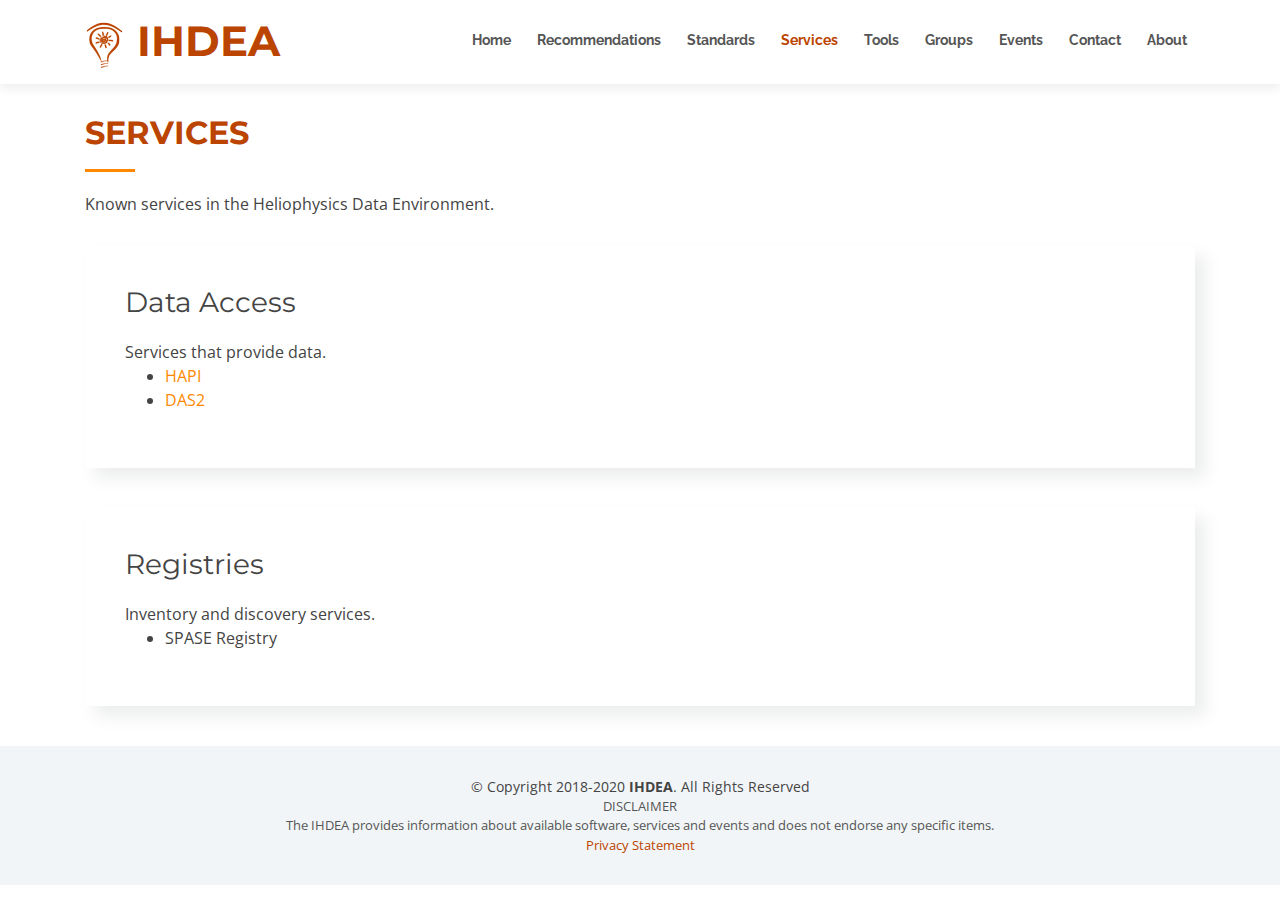
<file: services.html>
<!DOCTYPE html>
<html lang="en">
<head>
  <meta charset="utf-8">
  <title>IHDEA | Services</title>
  <meta content="width=device-width, initial-scale=1.0" name="viewport">
  <meta content="" name="keywords">
  <meta content="" name="description">

  <!-- Favicons -->
  <link href="img/favicon.png" rel="icon">
  <link href="img/apple-touch-icon.png" rel="apple-touch-icon">

  <!-- Google Fonts -->
  <link href="https://fonts.googleapis.com/css?family=Open+Sans:300,300i,400,400i,700,700i|Raleway:300,400,500,700,800|Montserrat:300,400,700" rel="stylesheet">

  <!-- Bootstrap CSS File -->
  <link href="lib/bootstrap/css/bootstrap.min.css" rel="stylesheet">

  <!-- Libraries CSS Files -->
  <link href="lib/fontawesome/css/all.min.css" rel="stylesheet">
  <link href="lib/animate/animate.min.css" rel="stylesheet">
  <link href="lib/magnific-popup/magnific-popup.css" rel="stylesheet">

  <!-- Main Stylesheet File -->
  <link href="css/style.css" rel="stylesheet">
</head>

<body id="body">

  <!--==========================
    Header
  ============================-->
  <header id="header">
    <div class="container">

      <div id="logo" class="pull-left">
        <h1><a href="#body" class="scrollto"><img src="img/ihdea-logo-40.png"/> IHDEA</a></h1>
        <!-- Uncomment below if you prefer to use an image logo -->
        <!-- <a href="#body"><img src="img/logo.png" alt="" title="" /></a>-->
      </div>

      <nav id="nav-menu-container">
        <ul class="nav-menu">
          <li><a href="index.html">Home</a></li>
          <li><a href="recommendations.html">Recommendations</a></li>
          <li><a href="standards.html">Standards</a></li>
          <li class="menu-active"><a href="services.html">Services</a></li>
          <li><a href="tools.html">Tools</a></li>
          <li><a href="groups.html">Groups</a></li>
          <li><a href="events.html">Events</a></li>
          <li><a href="contact.html">Contact</a></li>
          <li><a href="about.html">About</a></li>
        </ul>
      </nav><!-- #nav-menu-container -->
    </div>
  </header><!-- #header -->

  <main id="main">

    <!--==========================
      Section
    ============================-->
    <section>
      <div class="container">
        <div class="section-header">
          <h2>Services</h2>
          <p>Known services in the Heliophysics Data Environment.</p>
        </div>

        <div class="row">
          <div class="col-lg-12">
            <div class="box wow">
			<h3>Data Access</h3>
			<p>Services that provide data.</p>
			  <ul>
				<li><a href="https://github.com/hapi-server">HAPI</a></li>
				<li><a href="http://das2.org">DAS2</a></li>
			  </ul>
			</div>
		  </div>
        </div>
		
        <div class="row">
          <div class="col-lg-12">
            <div class="box wow">
			<H3>Registries</h3>
			<p>Inventory and discovery services.</p>
			  <ul>
				<li>SPASE Registry</li>
			  </ul>
			</div>
		  </div>
        </div>
		
	  </div>
    </section><!-- #services -->
	
  </main>

  <!--==========================
    Footer
  ============================-->
 <footer id="footer">
    <div class="container">
      <div class="copyright">
        &copy; Copyright 2018-2020 <strong>IHDEA</strong>. All Rights Reserved
      </div>
      <div class="credits">
        DISCLAIMER<br/>
		The IHDEA provides information about available software, services and events and does not endorse any specific items.
	  </div>
     <div class="credits">
        <a href="privacy.html">Privacy Statement</a>
	 </div>
    </div>
  </footer><!-- #footer -->

  <a href="#" class="back-to-top"><i class="fas fa-chevron-up"></i></a>

  <!-- JavaScript Libraries -->
  <script src="lib/jquery/jquery.min.js"></script>
  <script src="lib/bootstrap/js/bootstrap.bundle.min.js"></script>
  <script src="lib/superfish/hoverIntent.js"></script>
  <script src="lib/superfish/superfish.min.js"></script>
  <script src="lib/easing/easing.min.js"></script>
  <script src="lib/magnific-popup/magnific-popup.min.js"></script>
  <script src="lib/wow/wow.min.js"></script>  <!-- animations -->
  <script src="lib/owlcarousel/owl.carousel.min.js"></script> <!-- animations -->
  <script src="lib/sticky/sticky.js"></script> <!-- Top menu sticks -->

  <!-- Template Main Javascript File -->
  <script src="js/main.js"></script>

</body>
</html>
</file>
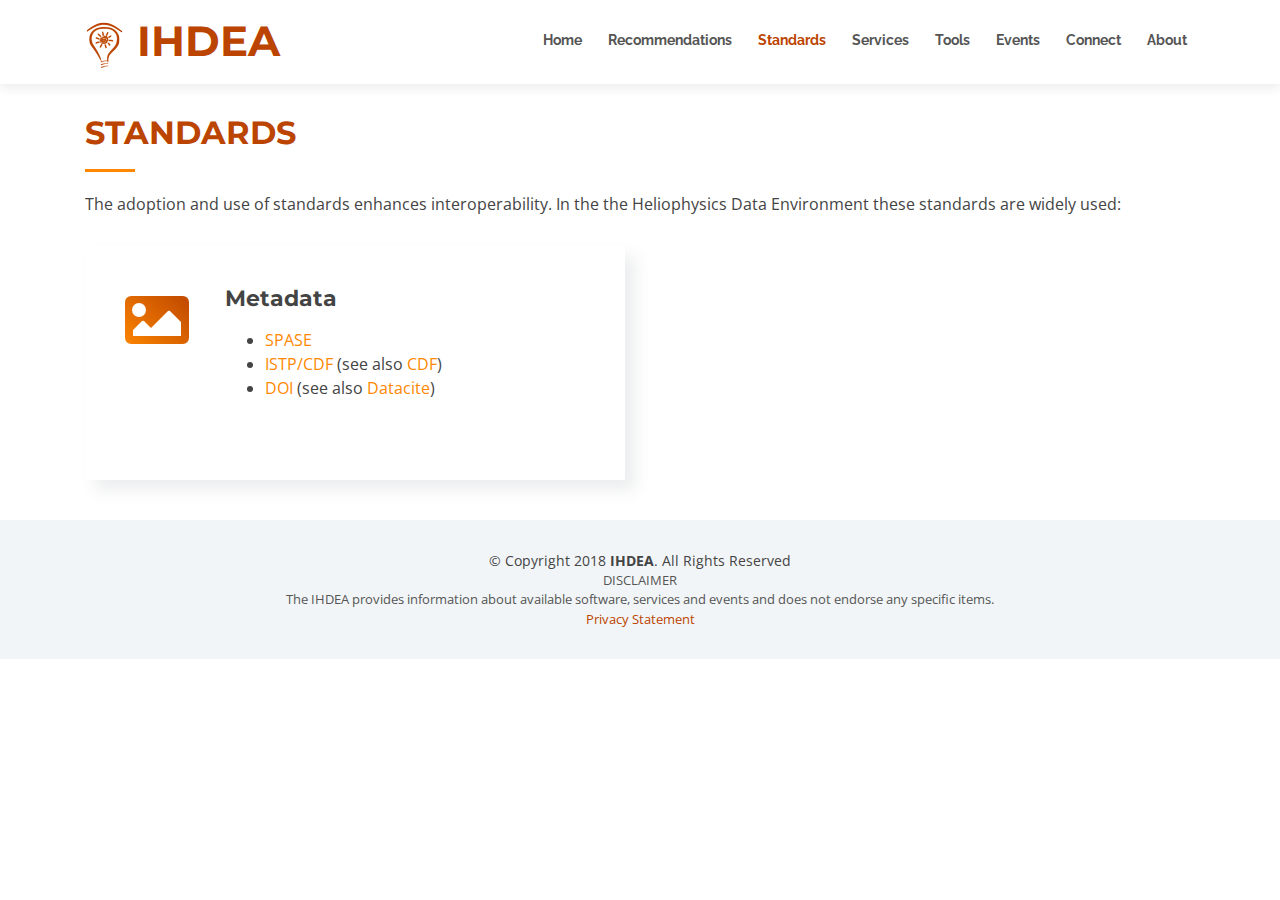
<file: standards.html>
<!DOCTYPE html>
<html lang="en">
<head>
  <meta charset="utf-8">
  <title>IHDEA | Standards</title>
  <meta content="width=device-width, initial-scale=1.0" name="viewport">
  <meta content="" name="keywords">
  <meta content="" name="description">

  <!-- Favicons -->
  <link href="img/favicon.png" rel="icon">
  <link href="img/apple-touch-icon.png" rel="apple-touch-icon">

  <!-- Google Fonts -->
  <link href="https://fonts.googleapis.com/css?family=Open+Sans:300,300i,400,400i,700,700i|Raleway:300,400,500,700,800|Montserrat:300,400,700" rel="stylesheet">

  <!-- Bootstrap CSS File -->
  <link href="lib/bootstrap/css/bootstrap.min.css" rel="stylesheet">

  <!-- Libraries CSS Files -->
  <link href="lib/fontawesome/css/all.min.css" rel="stylesheet">
  <link href="lib/animate/animate.min.css" rel="stylesheet">

  <!-- Main Stylesheet File -->
  <link href="css/style.css" rel="stylesheet">
</head>

<body id="body">

  <!--==========================
    Header
  ============================-->
  <header id="header">
    <div class="container">

      <div id="logo" class="pull-left">
        <h1><a href="#body" class="scrollto"><img src="img/ihdea-logo-40.png"/> IHDEA</a></h1>
        <!-- Uncomment below if you prefer to use an image logo -->
        <!-- <a href="#body"><img src="img/logo.png" alt="" title="" /></a>-->
      </div>

      <nav id="nav-menu-container">
        <ul class="nav-menu">
          <li><a href="index.html">Home</a></li>
          <li><a href="recommendations.html">Recommendations</a></li>
          <li class="menu-active"><a href="standards.html">Standards</a></li>
          <li><a href="services.html">Services</a></li>
          <li><a href="tools.html">Tools</a></li>
          <li><a href="events.html">Events</a></li>
          <li><a href="connect.html">Connect</a></li>
          <li><a href="about.html">About</a></li>
        </ul>
      </nav><!-- #nav-menu-container -->
    </div>
  </header><!-- #header -->

  <main id="main">
	<!--==========================
     Statement Section
    ============================-->
    <section>
      <div class="container">
        <div class="section-header">
          <h2>Standards</h2>
          <p>The adoption and use of standards enhances interoperability. In the the Heliophysics Data Environment these standards are widely used:</p>
        </div>

        <div class="row">

           <div class="col-lg-6">
            <div class="box wow">
              <div class="icon"><i class="fas fa-image"></i></div>
              <h4 class="title"><a href="">Metadata</a></h4>
			  <div class="description">
			  <ul>
			    <li><a href="http://spase-group.org">SPASE</a></li>
				<li><a href="https://spdf.gsfc.nasa.gov/sp_use_of_cdf.html">ISTP/CDF</a> (see also <a href="https://cdf.gsfc.nasa.gov">CDF</a>)</li>
				<li><a href="http://doi.org">DOI</a> (see also <a href="datacite.org">Datacite</a>)</li>
			  </ul>
			  <br/>
			  </div>
         </div>

        </div>

      </div>
    </section>
	
  </main>

  <!--==========================
    Footer
  ============================-->
  <footer id="footer">
    <div class="container">
      <div class="copyright">
        &copy; Copyright 2018 <strong>IHDEA</strong>. All Rights Reserved
      </div>
      <div class="credits">
        DISCLAIMER<br/>
		The IHDEA provides information about available software, services and events and does not endorse any specific items.
	  </div>
     <div class="credits">
        <a href="privacy.html">Privacy Statement</a>
	 </div>
    </div>
  </footer><!-- #footer -->

  <a href="#" class="back-to-top"><i class="fas fa-chevron-up"></i></a>

  <!-- JavaScript Libraries -->
  <!-- JavaScript Libraries -->
  <script src="lib/jquery/jquery.min.js"></script>
  <script src="lib/bootstrap/js/bootstrap.bundle.min.js"></script>
  <script src="lib/superfish/hoverIntent.js"></script>
  <script src="lib/superfish/superfish.min.js"></script>
  <script src="lib/easing/easing.min.js"></script>
  <script src="lib/magnific-popup/magnific-popup.min.js"></script>
  <script src="lib/wow/wow.min.js"></script>  <!-- animations -->
  <script src="lib/owlcarousel/owl.carousel.min.js"></script> <!-- animations -->
  <script src="lib/sticky/sticky.js"></script> <!-- Top menu sticks -->

  <!-- Template Main Javascript File -->
  <script src="js/main.js"></script>

</body>
</html>
</file>
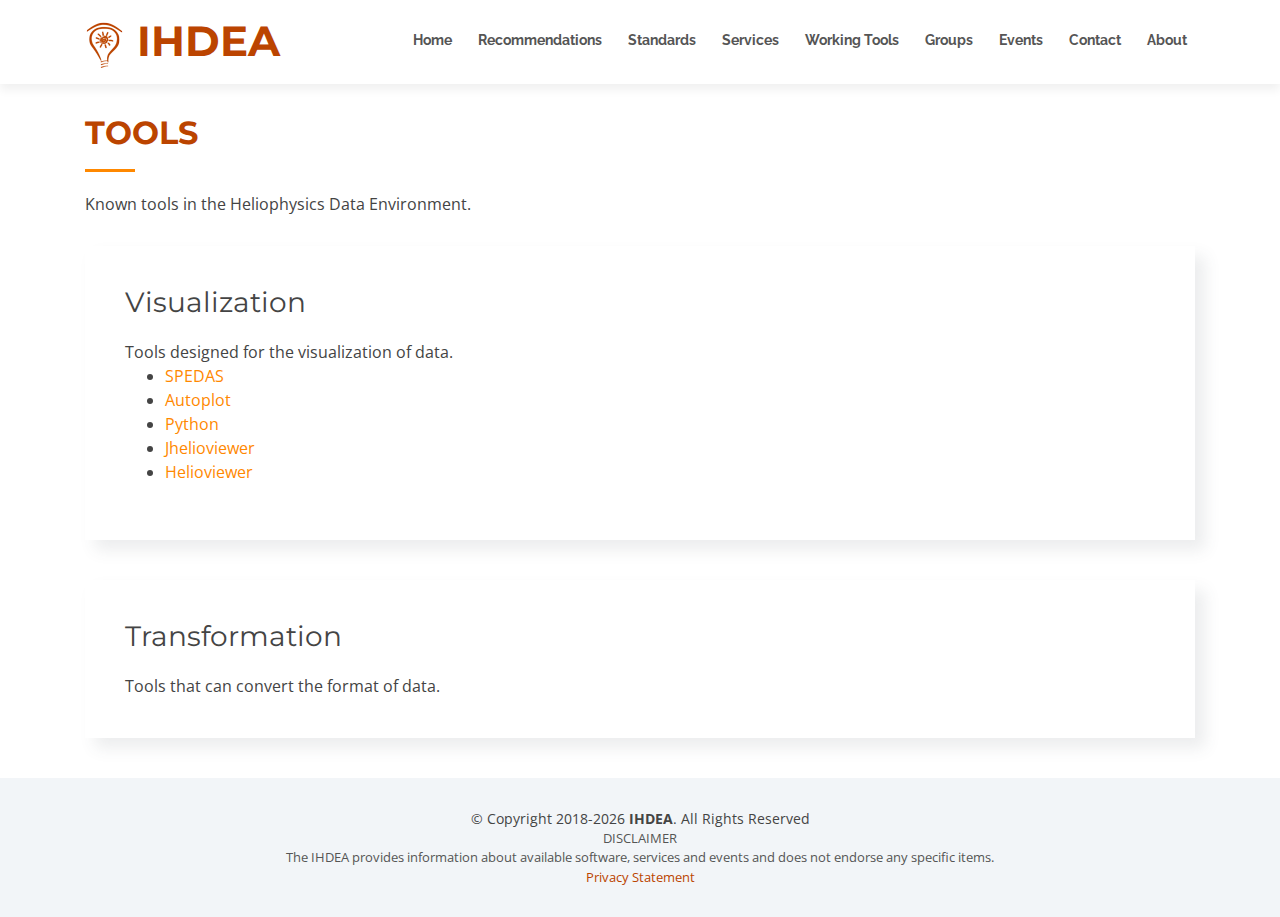
<file: tools.html>
<!DOCTYPE html>
<html lang="en">
<head>
  <meta charset="utf-8">
  <title>IHDEA | Tools</title>
  <meta content="width=device-width, initial-scale=1.0" name="viewport">
  <meta content="" name="keywords">
  <meta content="" name="description">

  <!-- Favicons -->
  <link href="img/favicon.png" rel="icon">
  <link href="img/apple-touch-icon.png" rel="apple-touch-icon">

  <!-- Google Fonts -->
  <link href="https://fonts.googleapis.com/css?family=Open+Sans:300,300i,400,400i,700,700i|Raleway:300,400,500,700,800|Montserrat:300,400,700" rel="stylesheet">

  <!-- Bootstrap CSS File -->
  <link href="lib/bootstrap/css/bootstrap.min.css" rel="stylesheet">

  <!-- Libraries CSS Files -->
  <link href="lib/fontawesome/css/all.min.css" rel="stylesheet">
  <link href="lib/animate/animate.min.css" rel="stylesheet">
  <link href="lib/magnific-popup/magnific-popup.css" rel="stylesheet">

  <!-- Main Stylesheet File -->
  <link href="css/style.css" rel="stylesheet">
</head>

<body id="body">

  <!--==========================
    Header
  ============================-->
  <header id="header">
    <div class="container">

      <div id="logo" class="pull-left">
        <h1><a href="#body" class="scrollto"><img src="img/ihdea-logo-40.png"/> IHDEA</a></h1>
        <!-- Uncomment below if you prefer to use an image logo -->
        <!-- <a href="#body"><img src="img/logo.png" alt="" title="" /></a>-->
      </div>

      <nav id="nav-menu-container">
        <ul class="nav-menu">
          <li><a href="index.html">Home</a></li>
          <li><a href="recommendations.html">Recommendations</a></li>
          <li><a href="standards.html">Standards</a></li>
          <li><a href="services.html">Services</a></li>
          <li><a href="tools.html">Working Tools</a></li>
          <li><a href="groups.html">Groups</a></li>
          <li><a href="events.html">Events</a></li>
          <li><a href="contact.html">Contact</a></li>
          <li><a href="about.html">About</a></li>
        </ul>
      </nav><!-- #nav-menu-container -->
    </div>
  </header><!-- #header -->

  <main id="main">

    <!--==========================
      Section
    ============================-->
    <section>
      <div class="container">
        <div class="section-header">
          <h2>Tools</h2>
          <p>Known tools in the Heliophysics Data Environment.</p>
        </div>

        <div class="row">
          <div class="col-lg-12">
            <div class="box wow">
			<h3>Visualization</h3>
			<p>Tools designed for the visualization of data.</p>
			  <ul>
			    <li><a href="http://spedas.org/wiki/index.php?title=Main_Page">SPEDAS</a></li>
				  <li><a href="http://autoplot.org">Autoplot</a></li>
				  <li><a href="https://www.python.org/">Python</a></li>
				  <li><a href="https://www.jhelioviewer.org">Jhelioviewer</a></li>
				  <li><a href="https://www.helioviewer.org">Helioviewer</a></li>
			  </ul>
			</div>
		  </div>
        </div>
		
        <div class="row">
          <div class="col-lg-12">
            <div class="box wow">
			<H3>Transformation</h3>
			<p>Tools that can convert the format of data.</p>
			</div>
		  </div>
        </div>
		
	  </div>
    </section><!-- #services -->
	
  </main>

  <!--==========================
    Footer
  ============================-->
 <footer id="footer">
    <div class="container">
      <div class="copyright">
        &copy; Copyright 2018-2026 <strong>IHDEA</strong>. All Rights Reserved
      </div>
      <div class="credits">
        DISCLAIMER<br/>
		The IHDEA provides information about available software, services and events and does not endorse any specific items.
	  </div>
     <div class="credits">
        <a href="privacy.html">Privacy Statement</a>
	 </div>
    </div>
  </footer><!-- #footer -->

  <a href="#" class="back-to-top"><i class="fas fa-chevron-up"></i></a>

  <!-- JavaScript Libraries -->
  <script src="lib/jquery/jquery.min.js"></script>
  <script src="lib/bootstrap/js/bootstrap.bundle.min.js"></script>
  <script src="lib/superfish/hoverIntent.js"></script>
  <script src="lib/superfish/superfish.min.js"></script>
  <script src="lib/easing/easing.min.js"></script>
  <script src="lib/magnific-popup/magnific-popup.min.js"></script>
  <script src="lib/wow/wow.min.js"></script>  <!-- animations -->
  <script src="lib/owlcarousel/owl.carousel.min.js"></script> <!-- animations -->
  <script src="lib/sticky/sticky.js"></script> <!-- Top menu sticks -->

  <!-- Template Main Javascript File -->
  <script src="js/main.js"></script>

</body>
</html>
</file>
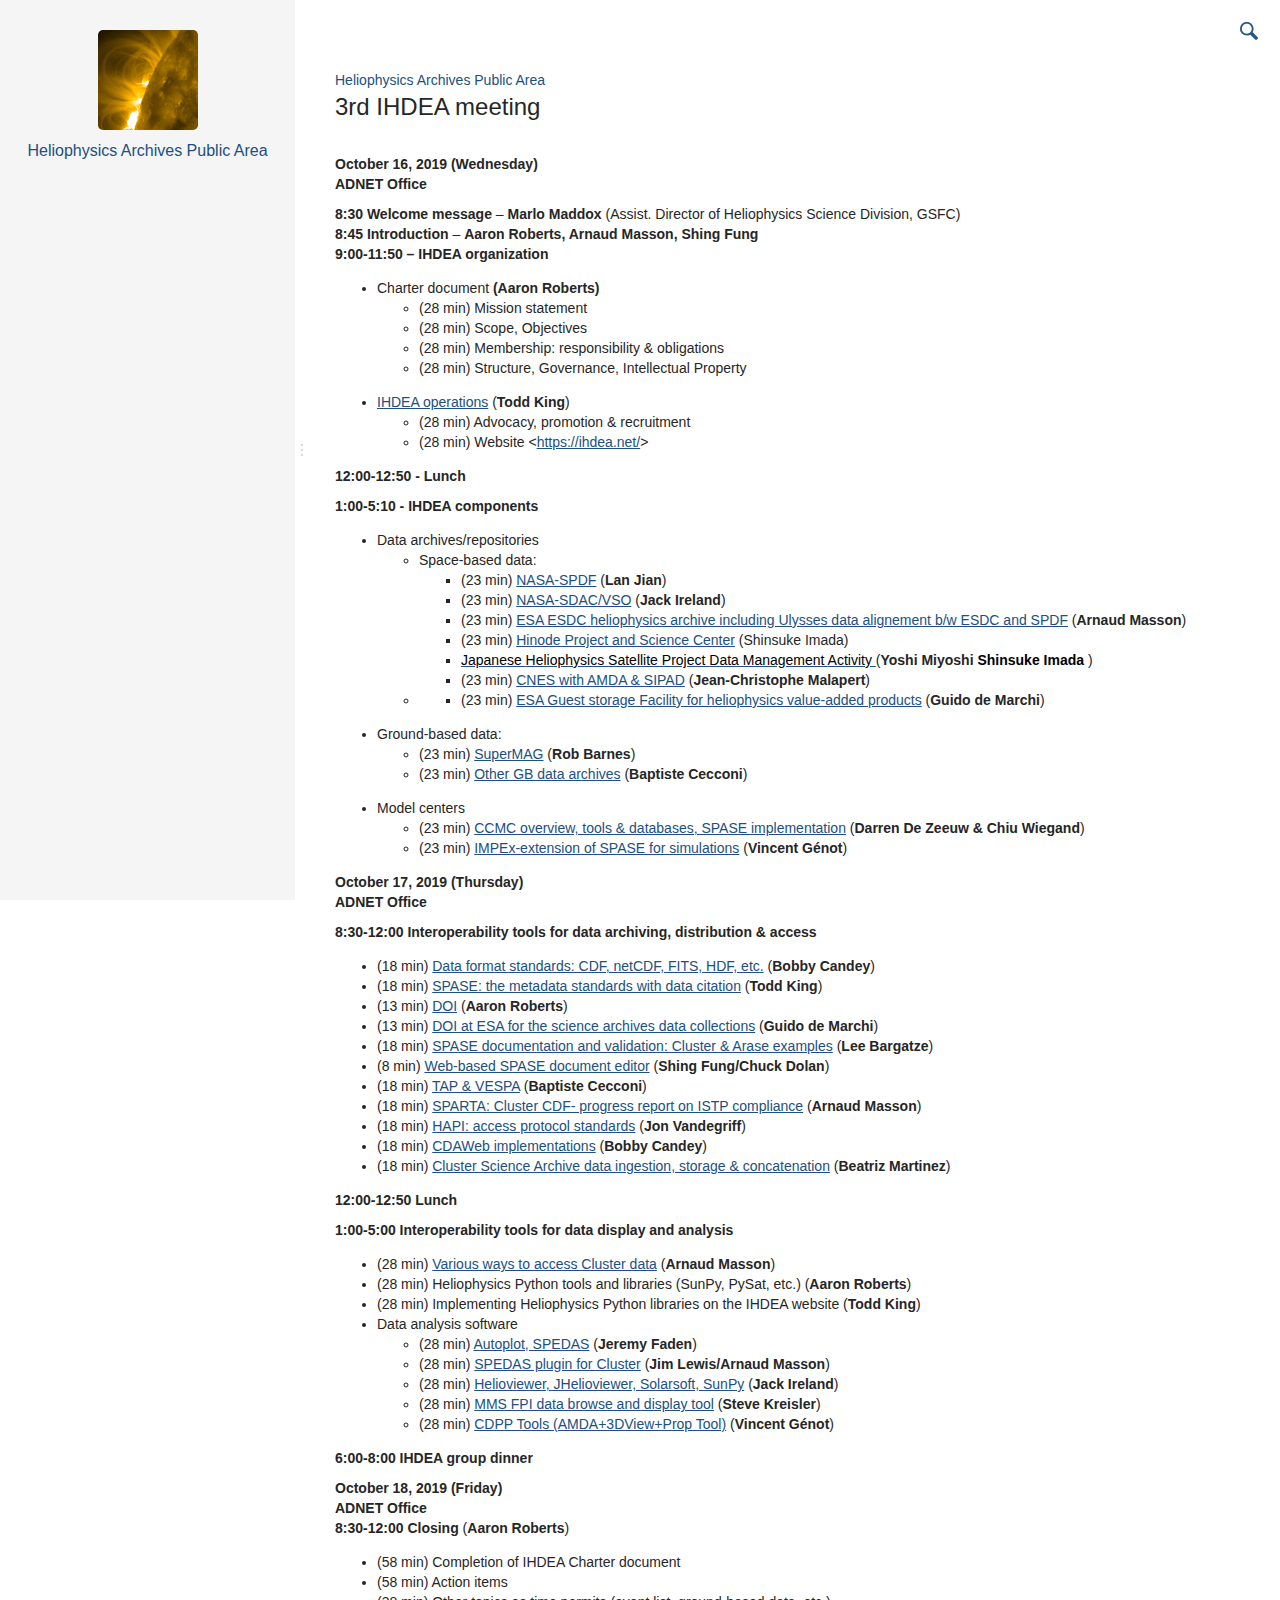
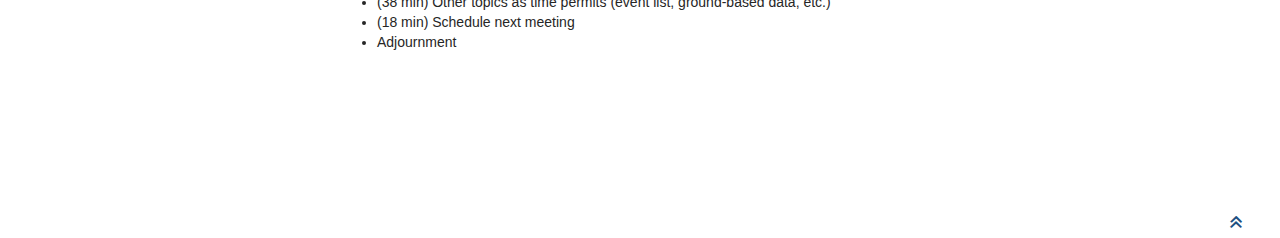
<file: 3rd-IHDEA-meeting/3rd_IHDEA_meeting.html>
<!DOCTYPE html>
<html>
<head>
    <meta charset="utf-8">
    <meta http-equiv="X-UA-Compatible" content="IE=edge">
    <title>3rd IHDEA meeting - Heliophysics Archives Public Area</title>

            <meta name="scroll-content-language-key" content="">
    
    <meta name="description" content="">
<meta name="viewport" content="width=device-width, initial-scale=1.0, minimum-scale=1.0, maximum-scale=2.0, user-scalable=yes">

<script type="text/javascript" src="assets/js/jquery.min.js"></script>
<script type="text/javascript" src="assets/js/jquery.scrollTo.min.js"></script>


<script type="text/javascript" src="assets/js/translate.js"></script>


<script type="text/javascript" src="assets/js/scroll-tree.js"></script>

<script type="text/javascript" src="assets/js/theme.main.js"></script>


<link rel="stylesheet" href="assets/css/content-style.css">
    <link rel="stylesheet" href="assets/css/search.css">

<link rel="stylesheet" href="assets/css/theme.main.css">
<link rel="stylesheet" href="assets/css/theme.colors.css">

            <!-- ES5 support for older browsers, needed by lunr -->
        <script src="js/augment.js"></script>
        <script id="worker" type="javascript/worker">

        startIndex = function() {
            idx = lunr.Index.load(lunrIndex);
            idx.pipeline.remove(lunr.stopWordFilter);
            postMessage({type: "setup-complete"});
        }

        onmessage = function (event) {
            var message = event.data;

            if ((message.type === 'setup') && message.baseUrl) {
                var url = message.baseUrl;
                importScripts(url + 'js/lunr.js');
                importScripts(url + 'js/lunr-extras.js');
                importScripts(url + 'js/lunr-index.js');
                importScripts(url + 'js/lunr-data.js');
                startIndex();
            }

            if (idx && (message.type === 'search-request') && message.query) {
                var searchWord = message.query;
                var results = idx.search(searchWord).map(function (result) {
                    return lunrData.filter(function (d) {
                        return d.id === parseInt(result.ref, 10)
                    })[0]
                });
                postMessage({type: 'search-results', results: results, query: searchWord, queryId: message.queryId});
            }
        }

    </script>
    </head>

<body pageid="42250123">

<div id="ht-loader">
    <noscript>
        <p style="width: 100%; text-align:center; position: absolute; margin-top: 200px;">This content cannot be displayed without JavaScript.<br>Please enable JavaScript and reload the page.</p>
    </noscript>
</div>

<div>
   	<header id="ht-headerbar">
    <div class="ht-headerbar-left">
        <a href="" id="ht-menu-toggle" class="sp-aui-icon-small sp-aui-iconfont-appswitcher"></a>
    </div>
    <div class="ht-headerbar-right">
            <div class="sp-aui-icon-small ht-search-index-loader ht-header-icon"></div>

        <div id="ht-search">
            <div class="ht-search-input" style="display: none;">
              	<a href="#" class="sp-aui-icon-small sp-aui-iconfont-remove ht-search-clear"></a>

                <form action="#" method="GET" id="search">
                    <input class="search-input" type="text" placeholder="Search" tabindex="-1" autocomplete="off" name="q" value="">
                    <input type="hidden" name="max" value="15" />
                    <input type="submit" style="display:none" tabindex="-4"/>
                </form>

                <a href="#" id="ht-search-button" class="ht-header-icon ht-header-icon-svg">
                                        <svg width="40px" height="40px" viewBox="0 0 40 40" version="1.1" xmlns="http://www.w3.org/2000/svg" xmlns:xlink="http://www.w3.org/1999/xlink">
                        <g>
                            <path d="M29.572,28.802 L28.801,29.571 C28.515,29.857 28.187,30 27.816,30 C27.445,30 27.116,29.857 26.831,29.571 L21.392,24.134 C20.193,24.762 18.908,25.076 17.538,25.076 C15.396,25.076 13.605,24.348 12.163,22.892 C10.721,21.436 10,19.651 10,17.538 C10,15.397 10.721,13.605 12.163,12.163 C13.605,10.721 15.396,10 17.538,10 C19.651,10 21.434,10.721 22.89,12.163 C24.347,13.605 25.075,15.397 25.075,17.538 C25.075,18.937 24.761,20.222 24.132,21.393 L29.572,26.832 C29.857,27.118 30,27.446 30,27.817 C30,28.188 29.857,28.517 29.572,28.802 L29.572,28.802 Z M13.662,21.414 C14.732,22.485 16.024,23.02 17.538,23.02 C19.051,23.02 20.343,22.485 21.413,21.414 C22.484,20.344 23.019,19.052 23.019,17.538 C23.019,16.025 22.484,14.733 21.413,13.662 C20.343,12.592 19.051,12.056 17.538,12.056 C16.024,12.056 14.732,12.592 13.662,13.662 C12.591,14.733 12.056,16.025 12.056,17.538 C12.056,19.052 12.591,20.344 13.662,21.414 L13.662,21.414 Z"></path>
                        </g>
                    </svg>
              	</a>

                <div class="ht-search-dropdown ht-dropdown">
                    <ul></ul>
                </div>
            </div>
        </div>
    </div>
    </header>   	<aside id="ht-sidebar">
    <div class="ht-sidebar-content">
        <div class="ht-sidebar-content-scroll-container">
            <header class="ht-sidebar-header">
                <h1 class="ht-logo">
                    <span class="ht-logo-label">HELIOPHYSICSEXT1</span>
                    <img class="space-logo" src="HELIOPHYSICSEXT1.png" />
                </h1>
                <a href="3rd_IHDEA_meeting.html" class="ht-space-link">
                    <h2>Heliophysics Archives Public Area</h2>
                </a>
            </header>

            <nav class="ht-pages-nav">
                <ul class="ht-pages-nav-top">
                                    </ul>
            </nav>
        </div>
    </div>

</aside></div>

<div id="ht-wrap-container">

            
    <div id="ht-sidebar-dragbar">
    <div class="ht-sidebar-drag-handle">
        <span class="drag-handle-1"></span>
        <span class="drag-handle-2"></span>
        <span class="drag-handle-3"></span>
    </div>
</div>
    <article id="ht-content" class="ht-content">
        <header class="ht-content-header">
            <div id="ht-breadcrumb">
    <ul>
        <li><a href="3rd_IHDEA_meeting.html">Heliophysics Archives Public Area</a></li>
                                        </ul>
</div>            <h1 id="src-42250123"> <span>3rd IHDEA meeting</span></h1>
        </header>

        <div id="main-content" class="wiki-content sp-grid-section" data-index-for-search="true">

<p   
><strong class=" ">October 16, 2019 (Wednesday)<br/>ADNET Office<br/></strong></p>
<p   
><strong class=" ">8:30 Welcome message</strong> &ndash; <strong class=" ">Marlo Maddox</strong> (Assist. Director of Heliophysics Science Division, GSFC)<br/><strong class=" ">8:45 Introduction</strong> &ndash; <strong class=" ">Aaron Roberts, Arnaud Masson, Shing Fung<br/></strong><strong class=" ">9:00-11:50 &ndash; IHDEA organization</strong></p>
<ul class=" "><li class=" "><p   
>Charter document <strong class=" ">(Aaron Roberts)</strong></p>
<ul class=" "><li class=" "><p   
>(28 min) Mission statement</p>
</li><li class=" "><p   
>(28 min) Scope, Objectives</p>
</li><li class=" "><p   
>(28 min) Membership: responsibility &amp; obligations</p>
</li><li class=" "><p   
>(28 min) Structure, Governance, Intellectual Property</p>
</li></ul></li></ul><ul class=" "><li class=" "><p   
><a   href="attachments_42256100_1_2.1_IHDEA_Operation.pdf">IHDEA operations</a> (<strong class=" ">Todd King</strong>)</p>
<ul class=" "><li class=" "><p   
>(28 min) Advocacy, promotion &amp; recruitment</p>
</li><li class=" "><p   
>(28 min) Website &lt;<a  class="external-link" href="https://ihdea.net/">https://ihdea.net/</a>&gt;</p>
</li></ul></li></ul><p   
><strong class=" ">12:00-12:50 - Lunch</strong></p>
<p   
><strong class=" ">1:00-5:10 - IHDEA components</strong></p>
<ul class=" "><li class=" "><p   
>Data archives/repositories</p>
<ul class=" "><li class=" "><p   
>Space-based data:</p>
<ul class=" "><li class=" "><p   
>(23 min) <a   href="attachments_42256101_1_3.1_Jian_201910_IHDEA_SPDF.pdf">NASA-SPDF</a> (<strong class=" ">Lan Jian</strong>)</p>
</li><li class=" "><p   
>(23 min) <a   href="attachments_42256102_1_3.2_jack_SDACVSO.pdf">NASA-SDAC/VSO</a> (<strong class=" ">Jack Ireland</strong>)</p>
</li><li class=" "><p   
>(23 min) <a   href="attachments_42256103_1_3.3_Arnaud_20191016&mdash;ESAhelio-IHDEA-Masson-v4.pdf">ESA ESDC heliophysics archive including Ulysses data alignement b/w ESDC and SPDF</a> (<strong class=" ">Arnaud Masson</strong>)</p>
</li><li class=" "><p   
>(23 min) <a   href="attachments_42256107_1_3.4_Yoshi_&amp;_Tomo_20191016_Imada_Hinode-SC.pdf">Hinode Project and Science Center</a> (Shinsuke Imada)</p>
</li><li class=" "><p   
>    <span style="color: #000000;">
    </span>
<a   href="attachments_42256454_1_3.4a_Shin_Hori_ERG-SC_activity_201910_ver00_ym.pdf">    <span style="color: #000000;">
    </span>
</a><a   href="attachments_42256454_1_3.4a_Shin_Hori_ERG-SC_activity_201910_ver00_ym.pdf">    <span style="color: #000000;">
Japanese     </span>
    <span style="color: #000000;">
Heliophysics    </span>
    <span style="color: #000000;">
 Satellite Project     </span>
    <span style="color: #000000;">
Data Management     </span>
    <span style="color: #000000;">
Activity    </span>
</a>(<strong class=" ">Yoshi Miyoshi    <span style="color: #000000;">
Shinsuke    </span>
    <span style="color: #000000;">
     </span>
    <span style="color: #000000;">
Imada    </span>
</strong>)</p>
</li><li class=" "><p   
>(23 min) <a   href="attachments_42256445_1_3.5_Jean-Christophe_CDPP_and_AMDA-2019-10-16.pdf">CNES with AMDA &amp; SIPAD</a> (<strong class=" ">Jean-Christophe Malapert</strong>)</p>
</li></ul></li></ul><ul class=" "><li class=" "><ul class=" "><li class=" "><p   
>(23 min) <a   href="attachments_42256442_1_3.6_Guido_De_Marchi_20191016ihdea_demarchi.pdf">ESA Guest storage Facility for heliophysics value-added products</a> (<strong class=" ">Guido de Marchi</strong>)</p>
</li></ul></li></ul></li></ul><ul class=" "><li class=" "><p   
>Ground-based data:</p>
<ul class=" "><li class=" "><p   
>(23 min) <a   href="attachments_42256446_1_3.7_Rob_SuperMAG-GSFC.pdf">SuperMAG</a> (<strong class=" ">Rob Barnes</strong>)</p>
</li><li class=" "><p   
>(23 min) <a   href="attachments_42256449_1_3.8_Baptiste_GBO-BC.pdf">Other GB data archives</a> (<strong class=" ">Baptiste Cecconi</strong>)</p>
</li></ul></li></ul><ul class=" "><li class=" "><p   
>Model centers</p>
<ul class=" "><li class=" "><p   
>(23 min) <a   href="attachments_42256450_1_3.9_Darren_CCMC_Overview,_tools_&amp;_databases,_SPASE.pdf">CCMC overview, tools &amp; databases, SPASE implementation</a> (<strong class=" ">Darren De Zeeuw &amp; Chiu Wiegand</strong>)</p>
</li><li class=" "><p   
>(23 min) <a   href="attachments_42256450_1_3.9_Darren_CCMC_Overview,_tools_&amp;_databases,_SPASE.pdf">IMPEx-extension of SPASE for simulations</a> (<strong class=" ">Vincent G&eacute;not</strong>)</p>
</li></ul></li></ul><p   
></p>
<p   
><strong class=" ">October 17, 2019 (Thursday)<br/></strong><strong class=" ">ADNET Office</strong></p>
<p   
><strong class=" ">8:30-12:00 Interoperability tools for data archiving, distribution &amp; access</strong></p>
<ul class=" "><li class=" "><p   
>(18 min) <a   href="attachments_42256461_1_4.1_SPDF_Formats_2019Oct16_for_IHDEA_mtg.pdf">Data format standards: CDF, netCDF, FITS, HDF, etc.</a> (<strong class=" ">Bobby Candey</strong>)</p>
</li><li class=" "><p   
>(18 min) <a   href="attachments_42256462_1_4.2_SPASE-v3.pdf">SPASE: the metadata standards with data citation</a> (<strong class=" ">Todd King</strong>)</p>
</li><li class=" "><p   
>(13 min) <a   href="attachments_42256463_1_4.3_DOI_in_SPASE.pptx">DOI</a> (<strong class=" ">Aaron Roberts</strong>)</p>
</li><li class=" "><p   
>(13 min) <a   href="attachments_42256464_1_4.4_doi171019ihdea.pdf">DOI at ESA for the science archives data collections</a> (<strong class=" ">Guido de Marchi</strong>)</p>
</li><li class=" "><p   
>(18 min) <a   href="attachments_42256465_1_4.5_ADAPT_IHDEA.pdf">SPASE documentation and validation: Cluster &amp; Arase examples</a> (<strong class=" ">Lee Bargatze</strong>)</p>
</li><li class=" "><p   
>(8 min) <a   href="attachments_42256466_1_4.6_Web-based_SPASE_Document_Editor.pdf">Web-based SPASE document editor</a> (<strong class=" ">Shing Fung/Chuck Dolan</strong>)</p>
</li><li class=" "><p   
>(18 min) <a   href="attachments_42256467_1_4.7_TAP-VESPA-BC.pdf">TAP &amp; VESPA</a> (<strong class=" ">Baptiste Cecconi</strong>)</p>
</li><li class=" "><p   
>(18 min) <a   href="attachments_42256468_1_4.8_20191017-SPARTA-IHDEA3rd-v2.pdf">SPARTA: Cluster CDF- progress report on ISTP compliance</a> (<strong class=" ">Arnaud Masson</strong>)</p>
</li><li class=" "><p   
>(18 min) <a   href="attachments_42256469_1_4.9_HAPI_adoption.pdf">HAPI: access protocol standards</a> (<strong class=" ">Jon Vandegriff</strong>)</p>
</li><li class=" "><p   
>(18 min) <a   href="attachments_42256470_1_4.10_SPDF_services_IHDEA_2019Oct17a.pdf">CDAWeb implementations</a> (<strong class=" ">Bobby Candey</strong>)</p>
</li><li class=" "><p   
>(18 min) <a   href="attachments_42256472_1_4.11_20191017_BMartinez_CSAdata_IHDEA.pdf">Cluster Science Archive data ingestion, storage &amp; concatenation</a> (<strong class=" ">Beatriz Martinez</strong>)</p>
</li></ul><p   
><strong class=" ">12:00-12:50 Lunch</strong></p>
<p   
><strong class=" ">1:00-5:00 Interoperability tools for data display and analysis</strong></p>
<ul class=" "><li class=" "><p   
>(28 min) <a   href="attachments_42256475_1_5.1.20191017&mdash;CSA-IHDEA3rdv3.pdf">Various ways to access Cluster data</a> (<strong class=" ">Arnaud Masson</strong>)</p>
</li><li class=" "><p   
>(28 min) Heliophysics Python tools and libraries (SunPy, PySat, etc.) (<strong class=" ">Aaron Roberts</strong>)</p>
</li><li class=" "><p   
>(28 min) Implementing Heliophysics Python libraries on the IHDEA website (<strong class=" ">Todd King</strong>)</p>
</li><li class=" "><p   
>Data analysis software</p>
<ul class=" "><li class=" "><p   
>(28 min) <a   href="attachments_42256476_1_5.4_autoplot.pdf">Autoplot, SPEDAS</a> (<strong class=" ">Jeremy Faden</strong>)</p>
</li><li class=" "><p   
>(28 min) <a   href="attachments_42256477_1_5.5_spedas_ihdea_2019.pdf">SPEDAS plugin for Cluster</a> (<strong class=" ">Jim Lewis/Arnaud Masson</strong>)</p>
</li><li class=" "><p   
>(28 min) <a   href="attachments_42256478_1_5.6_Solar_Data_Analysis_Software_and_Visualization.pdf">Helioviewer, JHelioviewer, Solarsoft, SunPy</a> (<strong class=" ">Jack Ireland</strong>)</p>
</li><li class=" "><p   
>(28 min) <a   href="attachments_42256479_1_5.7_FPI_Visualization_IHDEA_20191017.pdf">MMS FPI data browse and display tool</a> (<strong class=" ">Steve Kreisler</strong>)</p>
</li><li class=" "><p   
>(28 min) <a   href="attachments_42256480_1_5.8_CDPP_tools_IHDEA_genot_(Read-Only).pdf">CDPP Tools (AMDA+3DView+Prop Tool)</a> (<strong class=" ">Vincent G&eacute;not</strong>)</p>
</li></ul></li></ul><p   
><strong class=" ">6:00-8:00 IHDEA group dinner</strong></p>
<p   
></p>
<p   
><strong class=" ">October 18, 2019 (Friday)<br/></strong><strong class=" ">ADNET Office<br/></strong><strong class=" ">8:30-12:00 Closing </strong>(<strong class=" ">Aaron Roberts</strong>)</p>
<ul class=" "><li class=" "><p   
>(58 min) Completion of IHDEA Charter document</p>
</li><li class=" "><p   
>(58 min) Action items</p>
</li><li class=" "><p   
>(38 min) Other topics as time permits (event list, ground-based data, etc.)</p>
</li><li class=" "><p   
>(18 min) Schedule next meeting</p>
</li><li class=" "><p   
>Adjournment</p>
</li></ul>        </div>

    </article>


            <nav id="ht-post-nav">
            </nav>    
            
    <footer id="ht-footer">
    <a href="#" id="ht-jump-top" class="sp-aui-icon-small sp-aui-iconfont-arrows-up"></a>
</footer></div>

<div>
    <div id="ht-mq-detect"></div>
</div>

    <script src="js/lunr.js"></script>
    <script src="js/lunr-extras.js"></script>
    <script src="assets/js/scroll-search.js"></script>

</body>
</html>
</file>
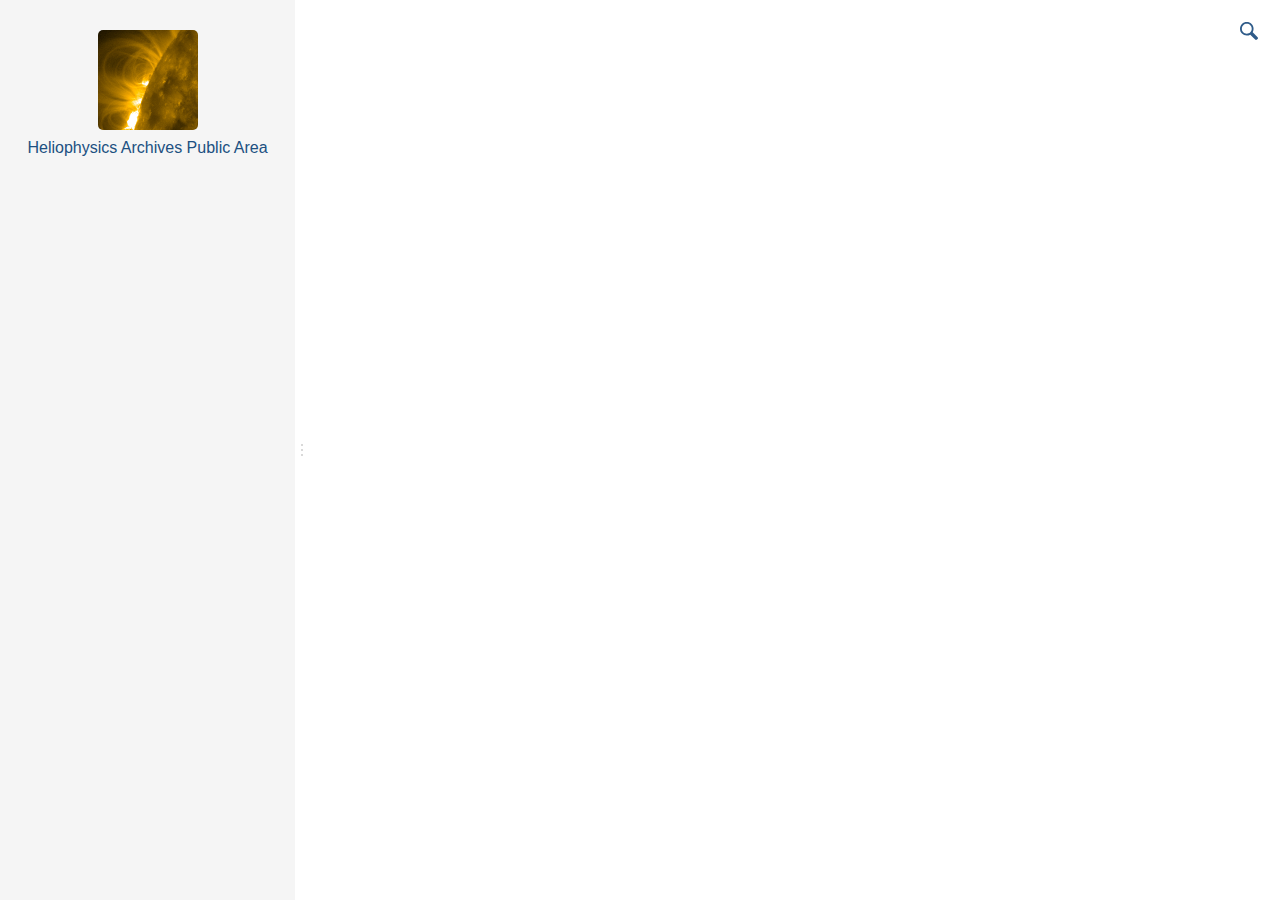
<file: 3rd-IHDEA-meeting/search.html>
<html>
    <head>
        <meta charset="utf-8">
        <meta http-equiv="X-UA-Compatible" content="IE=edge">
        <title>Search - Heliophysics Archives Public Area</title>

                    <meta name="scroll-content-language-key" content="">
        
        <meta name="description" content="">
<meta name="viewport" content="width=device-width, initial-scale=1.0, minimum-scale=1.0, maximum-scale=2.0, user-scalable=yes">

<script type="text/javascript" src="assets/js/jquery.min.js"></script>
<script type="text/javascript" src="assets/js/jquery.scrollTo.min.js"></script>


<script type="text/javascript" src="assets/js/translate.js"></script>


<script type="text/javascript" src="assets/js/scroll-tree.js"></script>

<script type="text/javascript" src="assets/js/theme.main.js"></script>


<link rel="stylesheet" href="assets/css/content-style.css">
    <link rel="stylesheet" href="assets/css/search.css">

<link rel="stylesheet" href="assets/css/theme.main.css">
<link rel="stylesheet" href="assets/css/theme.colors.css">

        <!-- ES5 support for older browsers, needed by lunr -->
        <script src="js/augment.js"></script>
        <script id="worker" type="javascript/worker">
                startIndex = function() {
                    idx = lunr.Index.load(lunrIndex);
                    idx.pipeline.remove(lunr.stopWordFilter);
                    postMessage({type: "setup-complete", isSearchPage: true});
                }

                onmessage = function (event) {
                    var message = event.data;

                    if ((message.type === 'setup') && message.baseUrl) {
                        var url = message.baseUrl;
                        importScripts(url + 'js/lunr.js');
                        importScripts(url + 'js/lunr-extras.js');
                        importScripts(url + 'js/lunr-index.js');
                        importScripts(url + 'js/lunr-data.js');
                        startIndex();
                    }

                    if (idx && (message.type === 'search-request') && message.query) {
                        var searchWord = message.query;
                        var results = idx.search(searchWord).map(function (result) {
                            return lunrData.filter(function (d) {
                                return d.id === parseInt(result.ref, 10)
                            })[0]
                        });
                        postMessage({type: 'search-results', results: results, query: searchWord, queryId: message.queryId});
                    }
                }
        </script>

    </head>

    <body>

        <div id="ht-loader">
            <noscript>
                <p style="width: 100%; text-align:center; position: absolute; margin-top: 200px;">This content cannot be displayed without JavaScript.<br>Please enable JavaScript and reload the page.
                </p>
            </noscript>
        </div>

        <div>
            <header id="ht-headerbar">
    <div class="ht-headerbar-left">
        <a href="" id="ht-menu-toggle" class="sp-aui-icon-small sp-aui-iconfont-appswitcher"></a>
    </div>
    <div class="ht-headerbar-right">
            <div class="sp-aui-icon-small ht-search-index-loader ht-header-icon"></div>

        <div id="ht-search">
            <div class="ht-search-input" style="display: none;">
              	<a href="#" class="sp-aui-icon-small sp-aui-iconfont-remove ht-search-clear"></a>

                <form action="#" method="GET" id="search">
                    <input class="search-input" type="text" placeholder="Search" tabindex="-1" autocomplete="off" name="q" value="">
                    <input type="hidden" name="max" value="15" />
                    <input type="submit" style="display:none" tabindex="-4"/>
                </form>

                <a href="#" id="ht-search-button" class="ht-header-icon ht-header-icon-svg">
                                        <svg width="40px" height="40px" viewBox="0 0 40 40" version="1.1" xmlns="http://www.w3.org/2000/svg" xmlns:xlink="http://www.w3.org/1999/xlink">
                        <g>
                            <path d="M29.572,28.802 L28.801,29.571 C28.515,29.857 28.187,30 27.816,30 C27.445,30 27.116,29.857 26.831,29.571 L21.392,24.134 C20.193,24.762 18.908,25.076 17.538,25.076 C15.396,25.076 13.605,24.348 12.163,22.892 C10.721,21.436 10,19.651 10,17.538 C10,15.397 10.721,13.605 12.163,12.163 C13.605,10.721 15.396,10 17.538,10 C19.651,10 21.434,10.721 22.89,12.163 C24.347,13.605 25.075,15.397 25.075,17.538 C25.075,18.937 24.761,20.222 24.132,21.393 L29.572,26.832 C29.857,27.118 30,27.446 30,27.817 C30,28.188 29.857,28.517 29.572,28.802 L29.572,28.802 Z M13.662,21.414 C14.732,22.485 16.024,23.02 17.538,23.02 C19.051,23.02 20.343,22.485 21.413,21.414 C22.484,20.344 23.019,19.052 23.019,17.538 C23.019,16.025 22.484,14.733 21.413,13.662 C20.343,12.592 19.051,12.056 17.538,12.056 C16.024,12.056 14.732,12.592 13.662,13.662 C12.591,14.733 12.056,16.025 12.056,17.538 C12.056,19.052 12.591,20.344 13.662,21.414 L13.662,21.414 Z"></path>
                        </g>
                    </svg>
              	</a>

                <div class="ht-search-dropdown ht-dropdown">
                    <ul></ul>
                </div>
            </div>
        </div>
    </div>
    </header>            <aside id="ht-sidebar">
    <div class="ht-sidebar-content">
        <div class="ht-sidebar-content-scroll-container">
            <header class="ht-sidebar-header">
                <h1 class="ht-logo">
                    <span class="ht-logo-label">HELIOPHYSICSEXT1</span>
                    <img class="space-logo" src="HELIOPHYSICSEXT1.png" />
                </h1>
                <a href="3rd_IHDEA_meeting.html" class="ht-space-link">
                    <h2>Heliophysics Archives Public Area</h2>
                </a>
            </header>

            <nav class="ht-pages-nav">
                <ul class="ht-pages-nav-top">
                                    </ul>
            </nav>
        </div>
    </div>

</aside>        </div>

        <div id="ht-wrap-container">

                        
            <div id="ht-sidebar-dragbar">
    <div class="ht-sidebar-drag-handle">
        <span class="drag-handle-1"></span>
        <span class="drag-handle-2"></span>
        <span class="drag-handle-3"></span>
    </div>
</div>
                        
                            <article id="html-search-results" class="ht-content" style="display: none;">
                    <header class="ht-content-header">
                        <div id="ht-spacetitle">
                            <ul>
                                <li>
                                    <a href="3rd_IHDEA_meeting.html">Heliophysics Archives Public Area</a>
                                </li>
                            </ul>
                        </div>
                        <h1>Search results</h1>
                    </header>
                    <div id="search-results"></div>
                </article>
            
            <footer id="ht-footer">
    <a href="#" id="ht-jump-top" class="sp-aui-icon-small sp-aui-iconfont-arrows-up"></a>
</footer>        </div>

        <div>
            <div id="ht-mq-detect"></div>
        </div>


        <script src="js/lunr.js"></script>
        <script src="js/lunr-extras.js"></script>
        <script src="assets/js/scroll-search.js"></script>

    </body>
</html>
</file>
<file: 3rd-IHDEA-meeting/assets/css/content-style.css>
/* Misc ******************************************************************************************/

.wiki-content .error {
    background-color: #FFCCCC;
}

.jira-macro-table .icon {
    max-width: none !important;
}


/* Paragraphs ************************************************************************************/

.wiki-content p {
    margin: 10px 0 0 0;
}

.wiki-content p:first-child {
    margin: 0;
}


/* Images ****************************************************************************************/

.wiki-content img {
    max-width: 100%;
}

.wiki-content img.confluence-content-image-border {
    border: 1px solid black;
}


/* Heading Styling *******************************************************************************/

.wiki-content h1 {
    color: #333333;
    font-size: 24px;
    font-weight: normal;
    line-height: 1.25;
    margin: 30px 0 0 0;
}

.wiki-content h2 {
    color: #333333;
    font-size: 20px;
    font-weight: normal;
    line-height: 1.5;
    margin: 30px 0 0 0;
}

.wiki-content h3 {
    color: #333333;
    font-size: 16px;
    font-weight: bold;
    line-height: 1.5;
    margin: 30px 0 0 0;
}

.wiki-content h4 {
    color: #333333;
    font-size: 14px;
    font-weight: bold;
    line-height: 1.42857142857143;
    margin: 20px 0 0 0;
}

.wiki-content h5 {
    color: #707070;
    font-size: 14px;
    font-weight: bold;
    line-height: 1.66666666666667;
    margin: 20px 0 0 0;
}

.wiki-content h6 {
    color: #707070;
    font-size: 12px;
    font-weight: bold;
    line-height: 1.66666666666667;
    margin: 20px 0 0 0;
}

/* Headings in tables (no sections) */
.wiki-content table h1:first-child,
.wiki-content table h2:first-child,
.wiki-content table h3:first-child,
.wiki-content table h4:first-child,
.wiki-content table h5:first-child,
.wiki-content table h6:first-child {
    margin-top: 0;
}


/* Tables ****************************************************************************************/

.wiki-content div.tablewrap {
    margin: 10px 0 0 0;
}

.wiki-content table {
	border-collapse: collapse;
	border: 1px solid red;
	margin-bottom: 1em;
    width: auto;
}

.wiki-content table th,
.wiki-content table td {
    padding: 7px 10px;
    border: 1px solid #DDDDDD;
    min-width: 0.6em;
    vertical-align: top;
}

.wiki-content table thead tr td {
    background-color: #F0F0F0;
    text-align: left;
    font-weight: bold;
    color: #003366;
}

.wiki-content tbody tr:nth-child(2n) td,
.wiki-content tbody tr.even td {
	background-color: transparent;
}

.wiki-content th.confluenceTh,
.wiki-content th.confluenceTh > p,
.wiki-content tbody tr td.confluenceTh,
.wiki-content tbody tr td.confluenceTh > p {
    font-weight: bold;
}

.wiki-content th.confluenceTh,
.wiki-content th.confluenceTh > p,
.wiki-content td.highlight,
.wiki-content td.highlight > p,
.wiki-content td.highlight-grey,
.wiki-content td.highlight-grey > p,
.wiki-content tbody tr td.confluenceTh,
.wiki-content tbody tr td.confluenceTh > p,
.wiki-content tbody tr td.highlight,
.wiki-content tbody tr td.highlight > p,
.wiki-content tbody tr td.highlight-grey,
.wiki-content tbody tr td.highlight-grey > p {
    background-color: #F0F0F0;
}

.wiki-content th.note,
.wiki-content th.note > p,
.wiki-content td.highlight.note,
.wiki-content td.highlight.note > p,
.wiki-content td.highlight-yellow,
.wiki-content td.highlight-yellow > p,
.wiki-content tbody tr td.highlight.note,
.wiki-content tbody tr td.highlight.note > p,
.wiki-content tbody tr td.highlight-yellow,
.wiki-content tbody tr td.highlight-yellow > p {
    background-color: #FFFFDD;
}

.wiki-content th.info,
.wiki-content th.info > p,
.wiki-content td.highlight.info,
.wiki-content td.highlight.info > p,
.wiki-content td.highlight-blue,
.wiki-content td.highlight-blue > p,
.wiki-content tbody tr td.highlight.info,
.wiki-content tbody tr td.highlight.info > p,
.wiki-content tbody tr td.highlight-blue,
.wiki-content tbody tr td.highlight-blue > p {
    background-color: #E0F0FF;
}

.wiki-content th.success,
.wiki-content th.success > p,
.wiki-content td.highlight.success,
.wiki-content td.highlight.success > p,
.wiki-content td.highlight-green,
.wiki-content td.highlight-green > p,
.wiki-content tbody tr td.highlight.success,
.wiki-content tbody tr td.highlight.success > p,
.wiki-content tbody tr td.highlight-green,
.wiki-content tbody tr td.highlight-green > p {
    background-color: #DDFADE;
}

.wiki-content th.warning,
.wiki-content th.warning > p,
.wiki-content td.highlight.warning,
.wiki-content td.highlight.warning > p,
.wiki-content td.highlight-red,
.wiki-content td.highlight-red > p,
.wiki-content tbody tr td.highlight.warning,
.wiki-content tbody tr td.highlight.warning > p,
.wiki-content tbody tr td.highlight-red,
.wiki-content tbody tr td.highlight-red > p {
    background-color: #FFE7E7;
}


/* Section / Column Tables ***********************************************************************/

.wiki-content table.sectionMacro .confluenceTd,
.wiki-content table.sectionMacro .confluenceTh {
    border: 1px solid #DDDDDD;
}

.wiki-content table.sectionMacro,
.wiki-content table.sectionMacroWithBorder {
    margin-bottom: 1em;
    width: 100%;
}
.wiki-content table.sectionMacro {
    border: none;
}
.wiki-content table.sectionMacroWithBorder {
    border: 1px solid #DDDDDD;
}


.wiki-content table.sectionMacro td,
.wiki-content table.sectionMacroWithBorder td {
    vertical-align: top;
}
.wiki-content table.sectionMacro td {
    border: none;
}
.wiki-content table.sectionMacroWithBorder td {
    border: 1px solid #DDDDDD;
}


/* Blockquote ************************************************************************************/

.wiki-content blockquote {
    border-left: 1px solid #3C78B5;
    color: #222222;
    font-style: italic;
    margin: 1.5em 1em;
    padding-left: 1em;
}


/* Captions **************************************************************************************/

.wiki-content .caption {
	font-weight: bold;
	padding-top: 0.5em;
}

cite:before {
    content: "\2014 \2009";
}


/* Lists *****************************************************************************************/

.wiki-content ol, ul {
    padding-left: 3em;
}

.wiki-content ol,
.wiki-content ol ol ol ol,
.wiki-content ol ol ol ol ol ol ol,
.wiki-content ol ol ol ol ol ol ol ol ol ol {
    list-style-type: decimal;
}

.wiki-content ol ol,
.wiki-content ol ol ol ol ol,
.wiki-content ol ol ol ol ol ol ol ol,
.wiki-content ol ol ol ol ol ol ol ol ol ol ol {
    list-style-type: lower-alpha;
}

.wiki-content ol ol ol,
.wiki-content ol ol ol ol ol ol,
.wiki-content ol ol ol ol ol ol ol ol ol,
.wiki-content ol ol ol ol ol ol ol ol ol ol ol ol {
    list-style-type: lower-roman;
}

.wiki-content .inline-task-list li {
    list-style: none;
    padding-left: 22px;
    margin-left: -22px;
    background-repeat: no-repeat;
    background-size: 16px 16px;
    background-position: 0 3px;
    background-image: url('../images/checkbox-unchecked.png');
}

.wiki-content .inline-task-list li.checked {
    background-image: url('../images/checkbox-checked.png');
}


/* Status Macro **********************************************************************************/

.wiki-content span.status {
    display: inline-block;
    min-width: 7.5em;
    margin: 1px 0px;
    padding: 2px 5px 2px 5px;
    text-align: center;
    text-transform: uppercase;
    font-size: 0.7em;
    line-height: 1.1em;
    font-weight: bold;
    -webkit-border-radius: 3px;
    -moz-border-radius: 3px;
    border-radius: 3px;
}

.wiki-content span.status.grey {
    color: #333333;
    background-color: #cccccc;
    border: 1px solid #cccccc;
}

.wiki-content span.status.grey.subtle {
    color: #333333;
    background-color: #ffffff;
    border: 1px solid #cccccc;
}

.wiki-content span.status.red {
    color: #ffffff;
    background-color: #d04437;
    border: 1px solid #d04437;
}

.wiki-content span.status.red.subtle {
    color: #d04437;
    background-color: #ffffff;
    border: 1px solid #f8d3d1;
}

.wiki-content span.status.green {
    color: #ffffff;
    background-color: #14892c;
    border: 1px solid #14892c;
}

.wiki-content span.status.green.subtle {
    color: #14892c;
    background-color: #ffffff;
    border: 1px solid #b2d8b9;
}

.wiki-content span.status.yellow {
    color: #594300;
    background-color: #ffd351;
    border: 1px solid #ffd351;
}

.wiki-content span.status.yellow.subtle {
    color: #594300;
    background-color: #ffffff;
    border: 1px solid #ffe28c;
}

.wiki-content span.status.blue {
    color: #ffffff;
    background-color: #4a6785;
    border: 1px solid #4a6785;
}

.wiki-content span.status.blue.subtle {
    color: #4a6785;
    background-color: #ffffff;
    border: 1px solid #e4e8ed;
}


/* Panels, Admonitions ***************************************************************************/

.wiki-content div.confbox {
    margin-bottom: 1.5em;
    margin-top: 1.5em;
    border: 1px solid #BBBBBB;
    border-radius: 5px;
}

.wiki-content div.panel {
    overflow: hidden;
}

.wiki-content div.confbox .title {
    font-weight: bold;
}

.wiki-content div.panel div.title.panel-header {
    padding: 0.5em 1em;
    border-bottom: 1px solid #BBBBBB;
    background-color: #F5F5F5;
    border-top-left-radius: 5px;
    border-top-right-radius: 5px;
}

.wiki-content div.panel div.panel-content {
    padding: 1em;
}

.wiki-content div.admonition {
    padding: 10px 10px 10px 36px;
    background-repeat: no-repeat;
    background-position: 0.75em 1em;
    position: relative;
}

.wiki-content div.admonition.has-no-icon {
    padding-left: 10px;
}

.wiki-content div.admonition p.title {
    margin: 0;
}

.wiki-content div.admonition span.admonition-icon {
    display: block;
    left: 10px;
    line-height: 20px;
    position: absolute;
    top: 12px;
    vertical-align: text-bottom;
    height: 16px;
    width: 16px;
}

.wiki-content div.admonition span.admonition-icon:before {
    margin-top: -8px;
    font-size: 16px;
    color: inherit;
    font-family: "SP Atlassian Icons";
    font-weight: normal;
    -webkit-font-smoothing: antialiased;
    font-style: normal;
    left: 0;
    line-height: 1;
    position: absolute;
    text-indent: 0;
    top: 50%;
}

.wiki-content div.admonition-info {
    background-color: #FCFCFC;
    border-color: #AAB8C6;
}

.wiki-content div.admonition-info span.admonition-icon:before {
    color: #4A6785;
    content: "\f16f";
}

.wiki-content div.admonition-note {
    background: #FFFDF6;
    border-color: #FFEAAE;
}

.wiki-content div.admonition-note span.admonition-icon:before {
    color: #594300;
    content: "\f1b3";
}

.wiki-content div.admonition-tip {
    background-color: #F3F9F4;
    border-color: #91C89C;
}

.wiki-content div.admonition-tip span.admonition-icon:before {
    color: #14892C;
    content: "\f104";
}

.wiki-content div.admonition-warning {
    background: #FFF8F7;
    border-color: #D04437;
}

.wiki-content div.admonition-warning span.admonition-icon:before {
    color: #CF4336;
    content: "\f15a";
}


/* Program Listings ******************************************************************************/

.wiki-content div.programlisting {
    counter-reset: scroll-code-numbering 1;
    padding: 0;
    border-style: solid;
    background-color: transparent;
    font-style: normal;
}

.wiki-content div.programlisting div.title {
    padding: 0.5em 1em;
    border-bottom: 1px solid #BBBBBB;
    background-color: #F5F5F5;
    border-top-left-radius: 5px;
    border-top-right-radius: 5px;
}

.wiki-content .syntaxhighlighter {font-family: "Consolas", "Bitstream Vera Sans Mono", "Courier New", Courier, monospace;}

.wiki-content .syntaxhighlighter div.line {
    padding: 0;
    margin: 0;
    background-color: transparent;
}

.wiki-content .syntaxhighlighter div.line code {
    white-space: pre-wrap;
    word-wrap: break-word;
    tab-size: 4;
}

.wiki-content .syntaxhighlighter[data-linenumbers="true"] div.line:nth-child(n+2) {
    counter-increment: scroll-code-numbering;
}

.syntaxhighlighter[data-linenumbers="true"] div.line {
    position: relative;
    padding-left: calc(5em + 10px + 10px + 0.1em) !important; /* ::before width + padding + margin + border */
}

.wiki-content .syntaxhighlighter[data-linenumbers="true"] div.line::before {
    content: counter(scroll-code-numbering);
    padding-right:10px;
    margin-right: 10px;
    width: 5em;
    text-align: right;
    border-right: 0.1em solid #BBBBBB;
    border-top: none;
    border-bottom: none;
    background-color: #F5F5F5;
    position: absolute;
    left: 0;
    top: 0;
    bottom: 0;
}

.wiki-content .syntaxhighlighter[data-linenumbers="true"] div.line:first-child,
.wiki-content .syntaxhighlighter[data-linenumbers="true"] div.line:first-child::before {padding-top:1em;}
.wiki-content .syntaxhighlighter[data-linenumbers="true"] div.line:last-child,
.wiki-content .syntaxhighlighter[data-linenumbers="true"] div.line:last-child::before {padding-bottom:1em;}
.wiki-content div.programlisting > div.syntaxhighlighter[data-linenumbers="false"] {padding: 1em;}
.wiki-content div.programlisting > div.syntaxhighlighter[data-linenumbers="true"] {padding: 0 1em 0 0;}

/* Default Syntax Highlighting Theme *************************************************************/

.wiki-content .syntaxhighlighter {
    background-color: #fff;
}

.wiki-content .syntaxhighlighter .plain,
.wiki-content .syntaxhighlighter .plain a {
    color: #000;
}

.wiki-content .syntaxhighlighter .comments,
.wiki-content .syntaxhighlighter .comments a {
    color: #008200;
}

.wiki-content .syntaxhighlighter .string,
.wiki-content .syntaxhighlighter .string a {
    color: #036;
}

.wiki-content .syntaxhighlighter .keyword {
    color: #369;
    font-weight: bold;
}

.wiki-content .syntaxhighlighter .preprocessor {
    color: gray;
}

.wiki-content .syntaxhighlighter .variable {
    color: #a70;
}

.wiki-content .syntaxhighlighter .value {
    color: #090;
}

.wiki-content .syntaxhighlighter .functions {
    color: #ff1493;
}

.wiki-content .syntaxhighlighter .constants {
    color: #0066CC;
}

.wiki-content .syntaxhighlighter .script {
    background-color: yellow;
}

.wiki-content .syntaxhighlighter .color1,
.wiki-content .syntaxhighlighter .color1 a {
    color: #808080;
}

.wiki-content .syntaxhighlighter .color2,
.wiki-content .syntaxhighlighter .color2 a {
    color: #ff1493;
}

.wiki-content .syntaxhighlighter .color3,
.wiki-content .syntaxhighlighter .color3 a {
    color: red;
}

/* Drawio macro ************************/

img.drawio-image-border {
    border: 1px solid rgb(208, 208, 208);
}

/* Latex Math Block macro **************/

.wiki-content table.latexmath-mathblock td {
    background-color: transparent;
    border-color: transparent;
}
</file>
<file: 3rd-IHDEA-meeting/assets/css/search.css>
#ht-headerbar .ht-headerbar-right .ht-search-index-loader {
    background-image: url("[data-uri]");
    background-repeat: no-repeat;
    background-position: center;
    background-size: 20px 20px;
    float: right;
    display: block;
    margin-top: 1px;
}
</file>
<file: 3rd-IHDEA-meeting/assets/css/theme.colors.css>
/* secondary color; used for links, svg-icons … */
/* --- COMMON ------------------------------------------------------------------------------------------------------- */
body {
  color: #262626;
}

a {
  color: #205081;
}

a, span, li, nav, ul {
  -webkit-tap-highlight-color: rgba(0, 0, 0, 0);
}

/* --- HEADER ------------------------------------------------------------------------------------------------------- */
#ht-headerbar {
  background-color: rgba(255, 255, 255, 0.9);
}
#ht-headerbar a {
  color: #205081;
  -webkit-transition: color 0.25s ease-in-out;
  -moz-transition: color 0.25s ease-in-out;
  -o-transition: color 0.25s ease-in-out;
  transition: color 0.25s ease-in-out;
}
#ht-headerbar a:hover {
  color: #1b436d;
}
@media screen and (max-width: 1024px) {
  #ht-headerbar {
    border-bottom: 1px solid #cccccc;
    background-color: rgba(255, 255, 255, 0.95);
  }
}
#ht-headerbar .ht-headerbar-right .ht-header-icon svg path {
  fill: #205081;
}
#ht-headerbar .ht-headerbar-right .ht-header-icon:hover svg path, #ht-headerbar .ht-headerbar-right .ht-header-icon.active svg path {
  fill: #205081;
}

#ht-headerbar #ht-search .ht-search-input a.ht-search-clear {
  color: #cccccc;
  -webkit-transition: color 0.25s ease-in-out;
  -moz-transition: color 0.25s ease-in-out;
  -o-transition: color 0.25s ease-in-out;
  transition: color 0.25s ease-in-out;
}
#ht-headerbar #ht-search .ht-search-input a.ht-search-clear:hover {
  color: #bfbfbf;
}

/* --- SIDEBAR ------------------------------------------------------------------------------------------------------ */
#ht-sidebar {
  background-color: whitesmoke;
}
#ht-sidebar .ht-sidebar-header a {
  color: #205081;
}
#ht-sidebar .ht-sidebar-header h2 a {
  color: #205081;
}
#ht-sidebar .ht-scroll-versions-widget {
  border-top: 1px solid #cccccc;
  border-bottom: 1px solid #cccccc;
}
#ht-sidebar .ht-scroll-versions-widget .ht-scroll-versions-select label {
  color: #262626;
}
#ht-sidebar .ht-scroll-versions-widget .ht-scroll-versions-select a.ht-select-button {
  color: #262626;
}
#ht-sidebar .ht-scroll-versions-widget .ht-scroll-versions-select a.ht-select-button .ht-select-button-icon {
  fill: #262626;
}
#ht-sidebar .ht-scroll-versions-widget .ht-scroll-versions-select a.ht-select-button:hover {
  background-color: #205081;
  color: white;
}
#ht-sidebar .ht-scroll-versions-widget .ht-scroll-versions-select a.ht-select-button:hover label {
  color: white;
}
#ht-sidebar .ht-scroll-versions-widget .ht-scroll-versions-select a.ht-select-button:hover .ht-select-button-icon {
  fill: white;
}
@media screen and (max-width: 1024px) {
  #ht-sidebar .ht-scroll-versions-widget .ht-scroll-versions-select a.ht-select-button:hover {
    color: white;
  }
  #ht-sidebar .ht-scroll-versions-widget .ht-scroll-versions-select a.ht-select-button:hover label {
    color: white;
  }
}
#ht-sidebar .ht-scroll-versions-widget .ht-scroll-versions-select a.ht-select-button.active {
  background-color: #205081;
  color: white;
}
#ht-sidebar .ht-scroll-versions-widget .ht-scroll-versions-select a.ht-select-button.active label, #ht-sidebar .ht-scroll-versions-widget .ht-scroll-versions-select a.ht-select-button.active span {
  color: white;
}
#ht-sidebar .ht-scroll-versions-widget .ht-scroll-versions-select a.ht-select-button.active .ht-select-button-icon {
  fill: white;
}
@media screen and (max-width: 1024px) {
  #ht-sidebar .ht-scroll-versions-widget .ht-scroll-versions-select a.ht-select-button.active {
    color: white;
  }
  #ht-sidebar .ht-scroll-versions-widget .ht-scroll-versions-select a.ht-select-button.active label {
    color: white;
  }
}
#ht-sidebar .ht-pages-nav ul li .sp-aui-icon-small {
  color: #707070;
}
#ht-sidebar .ht-pages-nav ul li .sp-aui-icon-small:hover {
  color: #205081;
}
@media screen and (max-width: 1024px) {
  #ht-sidebar .ht-pages-nav ul li .ht-pages-nav-toggle {
    border: 1px solid #205081;
  }
  #ht-sidebar .ht-pages-nav ul li .ht-pages-nav-toggle svg g {
    fill: #205081;
  }
}
#ht-sidebar .ht-pages-nav ul a {
  color: #205081;
}
#ht-sidebar .ht-pages-nav ul a.current {
  color: #262626;
}

#ht-sidebar .ht-dropdown, #ht-headerbar .ht-dropdown {
  background-color: white;
  border: 1px solid #cccccc;
}
@media screen and (max-width: 640px) {
  #ht-sidebar .ht-dropdown, #ht-headerbar .ht-dropdown {
    border-bottom: 1px solid #cccccc;
  }
}
#ht-sidebar .ht-dropdown li a, #ht-headerbar .ht-dropdown li a {
  background-color: white;
}
#ht-sidebar .ht-dropdown li a.hover, #ht-headerbar .ht-dropdown li a.hover {
  color: white;
  background-color: #205081;
}

#ht-headerbar .ht-dropdown li.search-key:nth-child(n+2) {
  border-top: 1px solid #cccccc;
}

#ht-headerbar #ht-search.open .ht-search-input {
  background-color: white;
}

/* --- WRAP-CONTAINER ----------------------------------------------------------------------------------------------- */
@media screen and (max-width: 1024px) {
  #ht-wrap-container {
    background-color: white;
  }
}
#ht-wrap-container #ht-sidebar-dragbar .ht-sidebar-drag-handle span {
  background-color: #cccccc;
}
#ht-wrap-container #ht-sidebar-dragbar:hover .ht-sidebar-drag-handle span {
  background-color: #205081;
}
#ht-wrap-container #ht-post-nav svg path {
  fill: #205081;
}
#ht-wrap-container #ht-footer small {
  color: #cccccc;
}
#ht-wrap-container #ht-footer small a {
  color: #cccccc;
}

.ht-error-page-scream {
  color: #205081;
}

::-moz-selection {
  /* Code for Firefox */
  color: white;
  background: #205081;
}

::selection {
  color: white;
  background: #205081;
}
</file>
<file: css/style.css>
/*
  Theme Name: Reveal
  Theme URL: https://bootstrapmade.com/reveal-bootstrap-corporate-template/
  Author: BootstrapMade.com
  License: https://bootstrapmade.com/license/
*/
/*--------------------------------------------------------------
# General
--------------------------------------------------------------*/
body {
  background: #fff;
  color: #444;
  font-family: "Open Sans", sans-serif;
}

a {
  color: #ff8800;
  transition: 0.5s;
}

a:hover, a:active, a:focus {
  color: #ff8800;
  outline: none;
  text-decoration: none;
}

p {
  padding: 0;
  margin: 0 0 30px 0;
}

h1, h2, h3, h4, h5, h6 {
  font-family: "Montserrat", sans-serif;
  font-weight: 400;
  margin: 0 0 20px 0;
  padding: 0;
}

/* Back to top button */
.back-to-top {
  position: fixed;
  display: none;
  background: #ff8800;
  color: #fff;
  padding: 6px 12px 9px 12px;
  font-size: 16px;
  border-radius: 2px;
  right: 15px;
  bottom: 15px;
  transition: background 0.5s;
}

@media (max-width: 768px) {
  .back-to-top {
    bottom: 15px;
  }
}

.back-to-top:focus {
  background: #ff8800;
  color: #fff;
  outline: none;
}

.back-to-top:hover {
  background: #bb4400;
  color: #fff;
}


.pull-right {
	float: right;
}

.pull-left {
	float: left;
}
/*--------------------------------------------------------------
# Top Bar
--------------------------------------------------------------*/
#topbar {
  background: #fff;
  padding: 10px 0;
  border-bottom: 1px solid #eee;
  font-size: 14px;
}

#topbar .contact-info a {
  line-height: 1;
  color: #555;
}

#topbar .contact-info a:hover {
  color: #ff8800;
}

#topbar .contact-info i {
  color: #ff8800;
  padding: 4px;
}

#topbar .contact-info .fa-phone {
  padding-left: 20px;
  margin-left: 20px;
  border-left: 1px solid #e9e9e9;
}
#topbar .contact-info .with-bar {
  padding-left: 8px;
  margin-left: 10px;
  border-left: 1px solid #e9e9e9;
}

#topbar .social-links a {
  color: #555;
  padding: 4px 12px;
  display: inline-block;
  line-height: 1px;
  border-left: 1px solid #e9e9e9;
}

#topbar .social-links a:hover {
  color: #ff8800;
}

#topbar .social-links a:first-child {
  border-left: 0;
}

/*--------------------------------------------------------------
# Header
--------------------------------------------------------------*/
#header {
  padding: 20px 0;
  height: 84px;
  transition: all 0.5s;
  z-index: 997;
  background: #fff;
  box-shadow: 0px 6px 9px 0px rgba(0, 0, 0, 0.06);
}

#header #logo h1 {
  font-size: 42px;
  margin: 0;
  padding: 0;
  line-height: 1;
  font-family: "Montserrat", sans-serif;
  font-weight: 700;
}

#header #logo h1 a {
  color: #bb4400;
  line-height: 1;
  display: inline-block;
}

#header #logo h1 a span {
  color: #ff8800;
}

#header #logo img {
  padding: 0;
  margin: 0;
}

@media (max-width: 768px) {
  #header {
    padding: 20px 0;
    height: 74px;
  }
  #header #logo h1 {
    font-size: 34px;
  }
  #header #logo img {
    max-height: 40px;
  }
}

/*--------------------------------------------------------------
# Captcha
--------------------------------------------------------------*/
#captcha-container {
	width: 100%;
	padding: 20px;
	border: 1px solid #e0f2fa;
	font-size: 30px;
	font-weight: bold;
}

#captcha-refresh {
	cursor: pointer;
}

#captcha-refresh:hover {
	text-decoration: underline;
}

/*--------------------------------------------------------------
# Navigation Menu
--------------------------------------------------------------*/
/* Nav Menu Essentials */
.nav-menu, .nav-menu * {
  margin: 0;
  padding: 0;
  list-style: none;
}

.nav-menu ul {
  position: absolute;
  display: none;
  top: 100%;
  left: 0;
  z-index: 99;
}

.nav-menu li {
  position: relative;
  white-space: nowrap;
}

.nav-menu > li {
  float: left;
}

.nav-menu li:hover > ul,
.nav-menu li.sfHover > ul {
  display: block;
}

.nav-menu ul ul {
  top: 0;
  left: 100%;
}

.nav-menu ul li {
  min-width: 180px;
}

/* Nav Menu Arrows */
.sf-arrows .sf-with-ul {
  padding-right: 22px;
}

.sf-arrows .sf-with-ul:after {
  content: "\f107";
  position: absolute;
  right: 8px;
  font-family: FontAwesome;
  font-style: normal;
  font-weight: normal;
}

.sf-arrows ul .sf-with-ul:after {
  content: "\f105";
}

/* Nav Meu Container */
#nav-menu-container {
  float: right;
  margin: 0;
}

@media (max-width: 768px) {
  #nav-menu-container {
    display: none;
  }
}

/* Nav Meu Styling */
.nav-menu a {
  padding: 10px 8px;
  text-decoration: none;
  display: inline-block;
  color: #555;
  font-family: "Raleway", sans-serif;
  font-weight: 700;
  font-size: 14px;
  outline: none;
}

.nav-menu li:hover > a, .nav-menu > .menu-active > a {
  color: #bb4400;
}

.nav-menu > li {
  margin-left: 10px;
}

.nav-menu ul {
  margin: 4px 0 0 0;
  padding: 10px;
  box-shadow: 0px 0px 30px rgba(127, 137, 161, 0.25);
  background: #fff;
}

.nav-menu ul li {
  transition: 0.3s;
}

.nav-menu ul li a {
  padding: 10px;
  color: #333;
  transition: 0.3s;
  display: block;
  font-size: 13px;
  text-transform: none;
}

.nav-menu ul li:hover > a {
  color: #ff8800;
}

.nav-menu ul ul {
  margin: 0;
}

/* Mobile Nav Toggle */
#mobile-nav-toggle {
  position: fixed;
  right: 0;
  top: 0;
  z-index: 999;
  margin: 20px 20px 0 0;
  border: 0;
  background: none;
  font-size: 24px;
  display: none;
  transition: all 0.4s;
  outline: none;
  cursor: pointer;
}

#mobile-nav-toggle i {
  color: #555;
}

@media (max-width: 768px) {
  #mobile-nav-toggle {
    display: inline;
  }
}

/* Mobile Nav Styling */
#mobile-nav {
  position: fixed;
  top: 0;
  padding-top: 18px;
  bottom: 0;
  z-index: 998;
  background: rgba(52, 59, 64, 0.9);
  left: -260px;
  width: 260px;
  overflow-y: auto;
  transition: 0.4s;
}

#mobile-nav ul {
  padding: 0;
  margin: 0;
  list-style: none;
}

#mobile-nav ul li {
  position: relative;
}

#mobile-nav ul li a {
  color: #fff;
  font-size: 16px;
  overflow: hidden;
  padding: 10px 22px 10px 15px;
  position: relative;
  text-decoration: none;
  width: 100%;
  display: block;
  outline: none;
}

#mobile-nav ul li a:hover {
  color: #fff;
}

#mobile-nav ul li li {
  padding-left: 30px;
}

#mobile-nav ul .menu-has-children i {
  position: absolute;
  right: 0;
  z-index: 99;
  padding: 15px;
  cursor: pointer;
  color: #fff;
}

#mobile-nav ul .menu-has-children i.fa-chevron-up {
  color: #ff8800;
}

#mobile-nav ul .menu-item-active {
  color: #ff8800;
}

#mobile-body-overly {
  width: 100%;
  height: 100%;
  z-index: 997;
  top: 0;
  left: 0;
  position: fixed;
  background: rgba(52, 59, 64, 0.9);
  display: none;
}

/* Mobile Nav body classes */
body.mobile-nav-active {
  overflow: hidden;
}

body.mobile-nav-active #mobile-nav {
  left: 0;
}

body.mobile-nav-active #mobile-nav-toggle {
  color: #fff;
}

/*--------------------------------------------------------------
# Sections
--------------------------------------------------------------*/
/* Sections Header
--------------------------------*/
.section-header {
  margin-bottom: 30px;
}

.section-header h2 {
  font-size: 32px;
  color: #bb4400;
  text-transform: uppercase;
  font-weight: 700;
  position: relative;
  padding-bottom: 20px;
}

.section-header h2::before {
  content: '';
  position: absolute;
  display: block;
  width: 50px;
  height: 3px;
  background: #ff8800;
  bottom: 0;
  left: 0;
}

.section-header p {
  padding: 0;
  margin: 0;
}


/*--------------------------------------------------------------
# Intro Section
--------------------------------------------------------------*/
#intro {
  width: 100%;
  height: 32vh;
  position: relative;
  // background: url("../img/intro.jpg") no-repeat;
  // background-size: cover;
}

#intro .intro-content {
  position: absolute;
  bottom: 0;
  top: 0;
  left: 0;
  right: 0;
  z-index: 10;
  display: flex;
  justify-content: center;
  align-items: center;
  flex-direction: column;
  text-align: center;
}

.intro-content::before {
    content: "";
    position: absolute;
    top: 0; 
    left: 0;
    width: 100%; 
    height: 100%;  
    background: url('../img/background.jpg');
    opacity: .4;
    z-index: -1;
}

#intro .intro-content h2 {
  color: #bb4400;
  margin-bottom: 30px;
  font-size: 64px;
  font-weight: 700;
}

#intro .intro-content h2 span {
  color: #ff8800;
  text-decoration: underline;
}

@media (max-width: 767px) {
  #intro .intro-content h2 {
    font-size: 34px;
  }
}

#intro .intro-content .btn-get-started, #intro .intro-content .btn-projects {
  font-family: "Raleway", sans-serif;
  font-size: 15px;
  font-weight: bold;
  letter-spacing: 1px;
  display: inline-block;
  padding: 10px 32px;
  border-radius: 2px;
  transition: 0.5s;
  margin: 10px;
  color: #fff;
}

#intro .intro-content .btn-get-started {
  background: #bb4400;
  border: 2px solid #bb4400;
}

#intro .intro-content .btn-get-started:hover {
  background: none;
  color: #bb4400;
}

#intro .intro-content .btn-projects {
  background: #ff8800;
  border: 2px solid #ff8800;
}

#intro .intro-content .btn-projects:hover {
  background: none;
  color: #ff8800;
}

/*------------------------------
 General Styles
--------------------------------*/
section {
  padding: 30px 0 0 0;
}

table.basic td {
	white-space: nowrap;
	padding: 6px;
}

table.faq tr.answer td {
	padding-bottom: 1.5em;
}

table.faq i {
	font-size: 30px;
}

.bigger {
	font-size: 150%;
}

.right {
	float: right;
}

.margin-top {
	margin-top: 1em;
}

.margin-bottom {
	margin-bottom: 1em;
}

/*------------------------------
 About Styles
--------------------------------*/
.about-img {
  overflow: hidden;
}

.about-img img {
  margin-left: -15px;
  max-width: 100%;
}

@media (max-width: 768px) {
  .about-img {
    height: auto;
  }
  .about-img img {
    margin-left: 0;
    padding-bottom: 30px;
  }
}

/*------------------------------
 Content Styles
--------------------------------*/
.content h2 {
  color: #bb4400;
  font-weight: 700;
  font-size: 36px;
  font-family: "Raleway", sans-serif;
}

.content h3 {
  color: #555;
  font-weight: bold;
  font-size: 18px;
  line-height: 26px;
  font-style: italic;
}

.content p {
  line-height: 26px;
}

.content p:last-child {
  margin-bottom: 0;
}

.content i {
  font-size: 20px;
  padding-right: 4px;
  color: #ff8800;
}

.content ul {
  list-style: none;
  padding: 0;
}

.content ul li {
  padding-bottom: 10px;
}

.content i.bigger {
	font-size: 150%;
}

/*------------------------------
 Box Styles
--------------------------------*/
.box {
  padding: 40px;
  margin-bottom: 40px;
  box-shadow: 10px 10px 15px rgba(73, 78, 92, 0.1);
  background: #fff;
  transition: 0.4s;
}

.box:hover {
  box-shadow: 0px 0px 30px rgba(73, 78, 92, 0.15);
  transform: translateY(-10px);
  -webkit-transform: translateY(-10px);
  -moz-transform: translateY(-10px);
}

.box .icon {
  float: left;
}

.box .icon i {
  color: #444;
  font-size: 64px;
  transition: 0.5s;
  line-height: 0;
  margin-top: 34px;
}

.box .icon i:before {
  background: #bb4400;
  background: linear-gradient(45deg, #ff8800 0%, #bb4400 100%);
  background-clip: border-box;
  -webkit-background-clip: text;
  -webkit-text-fill-color: transparent;
}

.box h4 {
  margin-left: 100px;
  font-weight: 700;
  margin-bottom: 15px;
  font-size: 22px;
}

.box h4 a {
  color: #444;
}

.box p {
  font-size: 16px;
  margin-bottom: 0;
  line-height: 24px;
}

.box .description {
  font-size: 16px;
  margin-left: 100px;
  margin-bottom: 0;
  line-height: 24px;
}

@media (max-width: 767px) {
  .box .box {
    margin-bottom: 20px;
  }
  .box .icon {
    float: none;
    text-align: center;
    padding-bottom: 15px;
  }
  .box h4, #services .box p {
    margin-left: 0;
    text-align: center;
  }
}

.photo img {
  max-width: 100%;
  opacity: 0.5;
  transition: 0.3s;
  padding: 15px 0;
}

.photo img:hover {
  opacity: 1;
}

/*------------------------------
 Portfolio Styles
--------------------------------*/
.portfolio-overlay {
  position: absolute;
  top: 0;
  right: 0;
  bottom: 0;
  left: 0;
  width: 100%;
  height: 100%;
  opacity: 1;
  -webkit-transition: all ease-in-out 0.4s;
  transition: all ease-in-out 0.4s;
}

.portfolio-item {
  overflow: hidden;
  position: relative;
  padding: 0;
  vertical-align: middle;
  text-align: center;
}

.portfolio-item h2 {
  color: #ffffff;
  font-size: 24px;
  margin: 0;
  text-transform: capitalize;
  font-weight: 700;
}

.portfolio-item img {
  -webkit-transition: all ease-in-out 0.4s;
  transition: all ease-in-out 0.4s;
  width: 100%;
}

.portfolio-item:hover img {
  -webkit-transform: scale(1.1);
  transform: scale(1.1);
}

.portfolio-item:hover .portfolio-overlay {
  opacity: 1;
  background: rgba(0, 0, 0, 0.7);
}

.portfolio-info {
  position: absolute;
  top: 50%;
  left: 50%;
  -webkit-transform: translate(-50%, -50%);
  transform: translate(-50%, -50%);
}

/*-------------------------------
 Testimonials Styles
--------------------------------*/
.testimonial-item {
  box-sizing: content-box;
  padding: 30px 30px 0 30px;
  margin: 30px 15px;
  text-align: center;
  min-height: 350px;
  box-shadow: 0px 2px 12px rgba(0, 0, 0, 0.08);
}

@media (max-width: 767px) {
  .testimonial-item {
    margin: 30px 10px;
  }
}

.testimonial-item .testimonial-img {
  width: 90px;
  border-radius: 50%;
  border: 4px solid #fff;
  margin: 0 auto;
}

.testimonial-item h3 {
  font-size: 18px;
  font-weight: bold;
  margin: 10px 0 5px 0;
  color: #111;
}

.testimonial-item h4 {
  font-size: 14px;
  color: #999;
  margin: 0;
}

.testimonial-item .quote-sign-left {
  margin-top: -15px;
  padding-right: 10px;
  display: inline-block;
  width: 37px;
}

.testimonial-item .quote-sign-right {
  margin-bottom: -15px;
  padding-left: 10px;
  display: inline-block;
  max-width: 100%;
  width: 37px;
}

.testimonial-item p {
  font-style: italic;
  margin: 0 auto 15px auto;
}

/*------------------------------
  Member Styles
--------------------------------*/
.member {
  text-align: center;
  margin-bottom: 20px;
}

.member .pic {
  overflow: hidden;
  text-align: center;
}

.member .pic img {
  max-width: 100%;
}

.member .details {
  background: #ff8800;
  color: #fff;
  padding: 15px;
  border-radius: 0 0 3px 3px;
}

.member h4 {
  font-weight: 700;
  margin-bottom: 2px;
  font-size: 18px;
}

.member span {
  font-style: italic;
  display: block;
  font-size: 13px;
}

.member .social {
  margin-top: 5px;
}

.member .social a {
  color: #fff;
}

.member .social i {
  font-size: 16px;
  margin: 0 2px;
}

/*------------------------------
 Contact Styles
--------------------------------*/
.contact-info {
  margin-bottom: 20px;
  text-align: center;
}

.contact-info i {
  font-size: 48px;
  display: inline-block;
  margin-bottom: 10px;
  color: #ff8800;
}

.contact-info address, #contact .contact-info p {
  margin-bottom: 0;
  color: #000;
}

.contact-info h3 {
  font-size: 18px;
  margin-bottom: 15px;
  font-weight: bold;
  text-transform: uppercase;
  color: #999;
}

.contact-info a {
  color: #000;
}

.contact-info a:hover {
  color: #ff8800;
}

.contact-address, .contact-phone, .contact-email {
  margin-bottom: 20px;
}

@media (min-width: 768px) {
  .contact-address, .contact-phone, .contact-email {
    padding: 20px 0;
  }
}

@media (min-width: 768px) {
  .contact-phone {
    border-left: 1px solid #ddd;
    border-right: 1px solid #ddd;
  }
}

/*-------------------------------------
  Google Map Styles
---------------------------------------*/
.google-map {
  height: 290px;
  margin-bottom: 20px;
}

@media (max-width: 576px) {
  .google-map {
    margin-top: 20px;
  }
}

/*-------------------------------------
  Contact Styles
---------------------------------------*/
.contact-form #sendmessage {
  color: #ff8800;
  border: 1px solid #ff8800;
  display: none;
  text-align: center;
  padding: 15px;
  font-weight: 600;
  margin-bottom: 15px;
}

.contact-form #errormessage {
  color: red;
  display: none;
  border: 1px solid red;
  text-align: center;
  padding: 15px;
  font-weight: 600;
  margin-bottom: 15px;
}

.contact-form #sendmessage.show, .contact-form #errormessage.show, .contact-form .show {
  display: block;
}

.contact-form .validation {
  color: red;
  display: none;
  margin: 0 0 20px;
  font-weight: 400;
  font-size: 13px;
}

.contact-form input, .contact-form textarea {
  padding: 10px 14px;
  border-radius: 0;
  box-shadow: none;
  font-size: 15px;
}

.contact-form button[type="submit"] {
  background: #ff8800;
  border: 0;
  border-radius: 3px;
  padding: 10px 30px;
  color: #fff;
  transition: 0.4s;
  cursor: pointer;
}

.contact-form button[type="submit"]:hover {
  background: #2dc899;
}

/*--------------------------------------------------------------
# Footer
--------------------------------------------------------------*/
#footer {
  background: #f2f5f8;
  padding: 0 0 30px 0;
  font-size: 14px;
}

#footer .copyright {
  text-align: center;
  padding-top: 30px;
}

#footer .credits {
  text-align: center;
  font-size: 13px;
  color: #555;
}

#footer .credits a {
  color: #bb4400;
}
</file>
<file: 3rd-IHDEA-meeting/assets/css/theme.main.css>
/* secondary color; used for links, svg-icons … */
/*
*  html5 doctor css reset adopted for scoping by K15t | http://html5doctor.com/html-5-reset-stylesheet
*/
html, body {
  margin: 0;
  padding: 0;
  border: 0;
  outline: 0;
  font-size: 100%;
  vertical-align: baseline;
  background: transparent;
}

body {
  line-height: 1;
}

/*
* K15t specific part
*/
html, body {
  background: white !important;
}

html {
  min-height: 100%;
  -webkit-text-size-adjust: 100%;
}

body {
  font-family: "Helvetica Neue", Arial, sans-serif;
  min-height: 100%;
  -webkit-font-smoothing: antialiased;
  position: static;
  overflow-x: auto;
  overflow-y: auto;
}

/* --- LOADER ------------------------------------------------------------------------------------------------------- */
#ht-loader {
  position: fixed;
  z-index: 99999;
  background-color: white;
  width: 100%;
  height: 3000px;
  overflow: hidden;
  top: -100px;
}

/* --- HEADER ------------------------------------------------------------------------------------------------------- */
#ht-headerbar {
  /*
  *  html5 doctor css reset | http://html5doctor.com/html-5-reset-stylesheet
  */
}
#ht-headerbar html, #ht-headerbar body, #ht-headerbar div, #ht-headerbar span, #ht-headerbar object, #ht-headerbar iframe, #ht-headerbar h1, #ht-headerbar h2, #ht-headerbar h3, #ht-headerbar h4, #ht-headerbar h5, #ht-headerbar h6, #ht-headerbar p, #ht-headerbar blockquote, #ht-headerbar pre, #ht-headerbar abbr, #ht-headerbar address, #ht-headerbar cite, #ht-headerbar code, #ht-headerbar del, #ht-headerbar dfn, #ht-headerbar em, #ht-headerbar img, #ht-headerbar ins, #ht-headerbar kbd, #ht-headerbar q, #ht-headerbar samp, #ht-headerbar small, #ht-headerbar strong, #ht-headerbar sub, #ht-headerbar sup, #ht-headerbar var, #ht-headerbar b, #ht-headerbar i, #ht-headerbar dl, #ht-headerbar dt, #ht-headerbar dd, #ht-headerbar ol, #ht-headerbar ul, #ht-headerbar li, #ht-headerbar fieldset, #ht-headerbar form, #ht-headerbar label, #ht-headerbar legend, #ht-headerbar table, #ht-headerbar caption, #ht-headerbar tbody, #ht-headerbar tfoot, #ht-headerbar thead, #ht-headerbar tr, #ht-headerbar th, #ht-headerbar td, #ht-headerbar article, #ht-headerbar aside, #ht-headerbar canvas, #ht-headerbar details, #ht-headerbar figcaption, #ht-headerbar figure, #ht-headerbar footer, #ht-headerbar header, #ht-headerbar hgroup, #ht-headerbar menu, #ht-headerbar nav, #ht-headerbar section, #ht-headerbar summary, #ht-headerbar time, #ht-headerbar mark, #ht-headerbar audio, #ht-headerbar video {
  margin: 0;
  padding: 0;
  border: 0;
  outline: 0;
  font-size: 100%;
  vertical-align: baseline;
  background: transparent;
  font-weight: normal;
  line-height: 1;
}
#ht-headerbar body {
  line-height: 1;
}
#ht-headerbar article, #ht-headerbar aside, #ht-headerbar details, #ht-headerbar figcaption, #ht-headerbar figure, #ht-headerbar footer, #ht-headerbar header, #ht-headerbar hgroup, #ht-headerbar menu, #ht-headerbar nav, #ht-headerbar section {
  display: block;
}
#ht-headerbar nav ul {
  list-style: none;
}
#ht-headerbar blockquote, #ht-headerbar q {
  quotes: none;
}
#ht-headerbar blockquote:before, #ht-headerbar blockquote:after, #ht-headerbar q:before, #ht-headerbar q:after {
  content: none;
}
#ht-headerbar a {
  margin: 0;
  padding: 0;
  font-size: 100%;
  vertical-align: baseline;
  background: transparent;
}
#ht-headerbar ins {
  background-color: #ff9;
  color: #000;
  text-decoration: none;
}
#ht-headerbar mark {
  background-color: #ff9;
  color: #000;
  font-style: italic;
  font-weight: bold;
}
#ht-headerbar del {
  text-decoration: line-through;
}
#ht-headerbar abbr[title], #ht-headerbar dfn[title] {
  border-bottom: 1px dotted;
  cursor: help;
}
#ht-headerbar table {
  border-collapse: collapse;
  border-spacing: 0;
}
#ht-headerbar hr {
  display: block;
  height: 1px;
  border: 0;
  border-top: 1px solid #ccc;
  margin: 1em 0;
  padding: 0;
}
#ht-headerbar input, #ht-headerbar select {
  vertical-align: middle;
}
#ht-headerbar a {
  text-decoration: none;
  outline: 0;
}
#ht-headerbar a:hover {
  text-decoration: underline;
}
#ht-headerbar img {
  outline: 0;
  border: 0;
}

#ht-headerbar {
  position: fixed;
  z-index: 2;
  top: 0px;
  right: 0px;
  left: 305px;
  height: 56px;
  max-width: 100%;
  -moz-transform: translate(0px, 0px);
  -o-transform: translate(0px, 0px);
  -ms-transform: translate(0px, 0px);
  -webkit-transform: translate(0px, 0px);
  transform: translate(0px, 0px);
}
#ht-headerbar .ht-headerbar-left {
  display: none;
}
#ht-headerbar .ht-headerbar-right {
  min-width: 120px;
  padding-top: 12px;
  padding-right: 12px;
  text-align: right;
}
@media screen and (max-width: 1024px) {
  #ht-headerbar .ht-headerbar-right {
    padding-top: 6px;
  }
}
@media screen and (max-width: 640px) {
  #ht-headerbar .ht-headerbar-right {
    padding-top: 4px;
  }
}
#ht-headerbar .ht-headerbar-right a.ht-header-icon, #ht-headerbar .ht-headerbar-right #ht-search {
  float: right;
  display: block;
}
@media screen and (max-width: 640px) {
  #ht-headerbar .ht-headerbar-right a.ht-header-icon.no-mobile, #ht-headerbar .ht-headerbar-right #ht-search.no-mobile {
    display: none;
  }
}
#ht-headerbar .ht-headerbar-right .ht-header-icon {
  display: inline-block;
  width: 36px;
  height: 36px;
  overflow: hidden;
}
#ht-headerbar .ht-headerbar-right .ht-header-icon img, #ht-headerbar .ht-headerbar-right .ht-header-icon svg {
  width: 36px;
  height: 36px;
}
#ht-headerbar .ht-headerbar-right .ht-header-icon svg path {
  fill: #a2b9d0;
}
#ht-headerbar .ht-headerbar-right .ht-header-icon:hover svg path, #ht-headerbar .ht-headerbar-right .ht-header-icon.active svg path {
  fill: #205081;
}
@media screen and (max-width: 640px) {
  #ht-headerbar .ht-headerbar-right .ht-header-icon {
    width: 38px;
    height: 38px;
  }
  #ht-headerbar .ht-headerbar-right .ht-header-icon.no-mobile {
    display: none;
  }
  #ht-headerbar .ht-headerbar-right .ht-header-icon img, #ht-headerbar .ht-headerbar-right .ht-header-icon svg {
    width: 38px;
    height: 38px;
  }
}
@media screen and (max-width: 640px) {
  #ht-headerbar .ht-headerbar-right {
    pointer-events: auto;
    left: 50px;
  }
}
#ht-headerbar a {
  text-decoration: none;
}
@media screen and (max-width: 1024px) {
  #ht-headerbar {
    top: 0px;
    height: 48px;
    left: 0px !important;
  }
  #ht-headerbar .ht-headerbar-right {
    position: absolute;
    right: 0px;
    height: 48px;
  }
  #ht-headerbar .ht-headerbar-left {
    display: block;
    position: absolute;
    left: 0px;
    top: 0px;
    height: 48px;
  }
  #ht-headerbar .ht-headerbar-left #ht-menu-toggle {
    position: relative;
    left: 4px;
    padding: 12px;
  }
  #ht-headerbar .ht-headerbar-left #ht-menu-toggle:before {
    margin-top: 8px;
    margin-left: 8px;
  }
}
@media screen and (max-width: 640px) {
  #ht-headerbar .ht-headerbar-right {
    left: 0px;
    pointer-events: auto;
  }
  #ht-headerbar #ht-menu-toggle {
    z-index: 1;
  }
}

#ht-headerbar .ht-dropdown {
  font-size: 0.875em;
  margin-top: -3px;
  position: relative;
  z-index: 2;
  overflow: auto;
  -webkit-overflow-scrolling: touch;
  max-height: 0px;
  opacity: 0;
  -webkit-transition: max-height 0.25s ease-in-out;
  -moz-transition: max-height 0.25s ease-in-out;
  -o-transition: max-height 0.25s ease-in-out;
  transition: max-height 0.25s ease-in-out;
  -webkit-box-shadow: 0px 2px 3px 0px rgba(0, 0, 0, 0.25);
  -moz-box-shadow: 0px 2px 3px 0px rgba(0, 0, 0, 0.25);
  box-shadow: 0px 2px 3px 0px rgba(0, 0, 0, 0.25);
  -webkit-border-top-left-radius: 0;
  -webkit-border-top-right-radius: 0;
  -webkit-border-bottom-right-radius: 3px;
  -webkit-border-bottom-left-radius: 3px;
  -moz-border-radius-topleft: 0;
  -moz-border-radius-topright: 0;
  -moz-border-radius-bottomright: 3px;
  -moz-border-radius-bottomleft: 3px;
  border-top-left-radius: 0;
  border-top-right-radius: 0;
  border-bottom-right-radius: 3px;
  border-bottom-left-radius: 3px;
}
@media screen and (max-width: 640px) {
  #ht-headerbar .ht-dropdown {
    position: absolute;
    left: -6px;
    right: -12px;
    border: 0px;
    margin-top: 4px;
    -webkit-box-shadow: 0px 0px 0px 0px rgba(0, 0, 0, 0.25);
    -moz-box-shadow: 0px 0px 0px 0px rgba(0, 0, 0, 0.25);
    box-shadow: 0px 0px 0px 0px rgba(0, 0, 0, 0.25);
  }
}
#ht-headerbar .ht-dropdown.open {
  max-height: 300px;
  opacity: 1;
}
@media only screen and (min-device-width: 375px) and (max-device-width: 667px) and (-webkit-device-pixel-ratio: 2) and (orientation: portrait) {
  #ht-headerbar .ht-dropdown.open {
    max-height: 252px;
  }
}
#ht-headerbar .ht-dropdown ul {
  padding-top: 2px;
}
#ht-headerbar .ht-dropdown li {
  list-style: none;
}
#ht-headerbar .ht-dropdown li.search-key {
  padding: 1px 0;
}
#ht-headerbar .ht-dropdown li a {
  display: block;
  padding: 7px 10px;
  -moz-transition: none;
  -webkit-transition: none;
  -o-transition: color 0 ease-in;
  transition: none;
}
@media screen and (max-width: 1024px) {
  #ht-headerbar .ht-dropdown li a {
    padding: 14px 10px;
  }
}
#ht-headerbar .ht-dropdown li a:hover {
  text-decoration: none;
}
#ht-headerbar .ht-dropdown ul {
  padding-top: 0;
}

#ht-headerbar #ht-search {
  display: inline-block;
  position: static;
  right: auto;
  height: 36px;
  opacity: 1;
  -webkit-transition: width 0.25s ease-in-out;
  -moz-transition: width 0.25s ease-in-out;
  -o-transition: width 0.25s ease-in-out;
  transition: width 0.25s ease-in-out;
}
@media screen and (max-width: 640px) {
  #ht-headerbar #ht-search .ht-dropdown {
    -webkit-box-shadow: 0px 2px 3px 0px rgba(0, 0, 0, 0.25);
    -moz-box-shadow: 0px 2px 3px 0px rgba(0, 0, 0, 0.25);
    box-shadow: 0px 2px 3px 0px rgba(0, 0, 0, 0.25);
  }
}
#ht-headerbar #ht-search .ht-header-icon {
  margin: 0px;
}
@media screen and (max-width: 640px) {
  #ht-headerbar #ht-search .ht-header-icon {
    margin-right: 0px;
  }
}
#ht-headerbar #ht-search #ht-search-button {
  margin: 0px;
}
@media screen and (max-width: 1024px) {
  #ht-headerbar #ht-search #ht-search-button {
    pointer-events: auto;
  }
}
#ht-headerbar #ht-search .ht-search-input {
  pointer-events: auto;
  position: relative;
  height: 36px;
  border: 1px solid rgba(255, 255, 255, 0);
  -webkit-border-radius: 3px;
  -moz-border-radius: 3px;
  border-radius: 3px;
  -webkit-transition: border-color 0.25s ease-in-out;
  -moz-transition: border-color 0.25s ease-in-out;
  -o-transition: border-color 0.25s ease-in-out;
  transition: border-color 0.25s ease-in-out;
  -webkit-transition: width 0.25s ease-in-out, opacity 0.25s ease-in-out;
  -moz-transition: width 0.25s ease-in-out, opacity 0.25s ease-in-out;
  -o-transition: width 0.25s ease-in-out, opacity 0.25s ease-in-out;
  transition: width 0.25s ease-in-out, opacity 0.25s ease-in-out;
}
#ht-headerbar #ht-search .ht-search-input a.ht-search-clear {
  display: none;
  opacity: 0;
  width: 24px;
  height: 36px;
  -webkit-transition: opacity 0.25s ease-in-out, color 0.25s ease-in-out;
  -webkit-transition-delay: 0.25s, 0s;
  -moz-transition: opacity 0.25s ease-in-out 0.25s, color 0.25s ease-in-out 0s;
  -o-transition: opacity 0.25s ease-in-out 0.25s, color 0.25s ease-in-out 0s;
  transition: opacity 0.25s ease-in-out 0.25s, color 0.25s ease-in-out 0s;
}
#ht-headerbar #ht-search .ht-search-input a.ht-search-clear.show {
  display: block;
  opacity: 1;
}
#ht-headerbar #ht-search .ht-search-input a.ht-search-clear, #ht-headerbar #ht-search .ht-search-input a#ht-search-button, #ht-headerbar #ht-search .ht-search-input form {
  float: right;
}
@media screen and (max-width: 1024px) {
  #ht-headerbar #ht-search .ht-search-input {
    top: 0px;
    margin-top: 0px;
    right: auto;
  }
}
@media screen and (max-width: 640px) {
  #ht-headerbar #ht-search .ht-search-input {
    right: auto;
    left: auto;
    width: auto;
    pointer-events: auto;
    -webkit-transition: opacity 0.25s ease-in-out;
    -moz-transition: opacity 0.25s ease-in-out;
    -o-transition: opacity 0.25s ease-in-out;
    transition: opacity 0.25s ease-in-out;
  }
}
#ht-headerbar #ht-search .ht-search-input .search-input {
  height: 36px;
  width: 0px;
  padding: 0px;
  font-family: "Helvetica Neue", Arial, sans-serif;
  outline: 0px;
  font-size: 14px;
  background-repeat: no-repeat;
  border: 0px;
  opacity: 0;
  -webkit-transition: width 0.25s ease-in-out, opacity 0.25s ease-in-out;
  -moz-transition: width 0.25s ease-in-out, opacity 0.25s ease-in-out;
  -o-transition: width 0.25s ease-in-out, opacity 0.25s ease-in-out;
  transition: width 0.25s ease-in-out, opacity 0.25s ease-in-out;
}
@media screen and (max-width: 640px) {
  #ht-headerbar #ht-search .ht-search-input .search-input {
    -webkit-appearance: none;
    -moz-appearance: none;
    appearance: none;
  }
}
#ht-headerbar #ht-search .ht-dropdown {
  position: absolute;
  left: -1px;
  top: 36px;
  right: -1px;
}
#ht-headerbar #ht-search.open {
  pointer-events: auto;
  opacity: 1;
}
@media screen and (max-width: 640px) {
  #ht-headerbar #ht-search.open {
    pointer-events: auto;
    width: auto;
  }
}
#ht-headerbar #ht-search.open a.ht-search-clear {
  display: block;
}
#ht-headerbar #ht-search.open .ht-search-input {
  border: 1px solid #cccccc;
}
#ht-headerbar #ht-search.open .search-input {
  width: 200px;
  opacity: 1;
}
#ht-headerbar #ht-search.open #ht-search-button {
  pointer-events: none;
  cursor: default;
}
#ht-headerbar #ht-search.open #ht-search-button path {
  fill: #cccccc;
}
#ht-headerbar .ht-search-dropdown li a {
  text-align: left;
}
#ht-headerbar a.ht-search-clear {
  display: none;
}

#ht-headerbar {
  -moz-transform: translate(0px, auto);
  -o-transform: translate(0px, auto);
  -ms-transform: translate(0px, auto);
  -webkit-transform: translate(0px, auto);
  transform: translate(0px, auto);
  -webkit-transition: -webkit-transform 0.3s ease-in;
  -moz-transition: -moz-transform 0.3s ease-in;
  -o-transition: -o-transform 0.3s ease-in;
  transition: transform 0.3s ease-in;
}

/* --- SIDEBAR ------------------------------------------------------------------------------------------------------ */
#ht-sidebar {
  /*
  *  html5 doctor css reset | http://html5doctor.com/html-5-reset-stylesheet
  */
}
#ht-sidebar html, #ht-sidebar body, #ht-sidebar div, #ht-sidebar span, #ht-sidebar object, #ht-sidebar iframe, #ht-sidebar h1, #ht-sidebar h2, #ht-sidebar h3, #ht-sidebar h4, #ht-sidebar h5, #ht-sidebar h6, #ht-sidebar p, #ht-sidebar blockquote, #ht-sidebar pre, #ht-sidebar abbr, #ht-sidebar address, #ht-sidebar cite, #ht-sidebar code, #ht-sidebar del, #ht-sidebar dfn, #ht-sidebar em, #ht-sidebar img, #ht-sidebar ins, #ht-sidebar kbd, #ht-sidebar q, #ht-sidebar samp, #ht-sidebar small, #ht-sidebar strong, #ht-sidebar sub, #ht-sidebar sup, #ht-sidebar var, #ht-sidebar b, #ht-sidebar i, #ht-sidebar dl, #ht-sidebar dt, #ht-sidebar dd, #ht-sidebar ol, #ht-sidebar ul, #ht-sidebar li, #ht-sidebar fieldset, #ht-sidebar form, #ht-sidebar label, #ht-sidebar legend, #ht-sidebar table, #ht-sidebar caption, #ht-sidebar tbody, #ht-sidebar tfoot, #ht-sidebar thead, #ht-sidebar tr, #ht-sidebar th, #ht-sidebar td, #ht-sidebar article, #ht-sidebar aside, #ht-sidebar canvas, #ht-sidebar details, #ht-sidebar figcaption, #ht-sidebar figure, #ht-sidebar footer, #ht-sidebar header, #ht-sidebar hgroup, #ht-sidebar menu, #ht-sidebar nav, #ht-sidebar section, #ht-sidebar summary, #ht-sidebar time, #ht-sidebar mark, #ht-sidebar audio, #ht-sidebar video {
  margin: 0;
  padding: 0;
  border: 0;
  outline: 0;
  font-size: 100%;
  vertical-align: baseline;
  background: transparent;
  font-weight: normal;
  line-height: 1;
}
#ht-sidebar body {
  line-height: 1;
}
#ht-sidebar article, #ht-sidebar aside, #ht-sidebar details, #ht-sidebar figcaption, #ht-sidebar figure, #ht-sidebar footer, #ht-sidebar header, #ht-sidebar hgroup, #ht-sidebar menu, #ht-sidebar nav, #ht-sidebar section {
  display: block;
}
#ht-sidebar nav ul {
  list-style: none;
}
#ht-sidebar blockquote, #ht-sidebar q {
  quotes: none;
}
#ht-sidebar blockquote:before, #ht-sidebar blockquote:after, #ht-sidebar q:before, #ht-sidebar q:after {
  content: none;
}
#ht-sidebar a {
  margin: 0;
  padding: 0;
  font-size: 100%;
  vertical-align: baseline;
  background: transparent;
}
#ht-sidebar ins {
  background-color: #ff9;
  color: #000;
  text-decoration: none;
}
#ht-sidebar mark {
  background-color: #ff9;
  color: #000;
  font-style: italic;
  font-weight: bold;
}
#ht-sidebar del {
  text-decoration: line-through;
}
#ht-sidebar abbr[title], #ht-sidebar dfn[title] {
  border-bottom: 1px dotted;
  cursor: help;
}
#ht-sidebar table {
  border-collapse: collapse;
  border-spacing: 0;
}
#ht-sidebar hr {
  display: block;
  height: 1px;
  border: 0;
  border-top: 1px solid #ccc;
  margin: 1em 0;
  padding: 0;
}
#ht-sidebar input, #ht-sidebar select {
  vertical-align: middle;
}
#ht-sidebar a {
  text-decoration: none;
  outline: 0;
}
#ht-sidebar a:hover {
  text-decoration: underline;
}
#ht-sidebar img {
  outline: 0;
  border: 0;
}

#ht-sidebar {
  position: fixed;
  top: 0px;
  bottom: 0px;
  width: 295px;
}
@media screen and (max-width: 1024px) {
  #ht-sidebar {
    width: 320px;
    overflow: hidden;
  }
}
@media screen and (max-width: 640px) {
  #ht-sidebar {
    width: 90%;
    overflow: hidden;
  }
}
#ht-sidebar .ht-sidebar-content {
  overflow-y: auto;
  overflow-x: hidden;
  position: absolute;
  top: 0;
  bottom: 0;
  left: 0;
  right: 0;
}
#ht-sidebar .ht-sidebar-content .ht-sidebar-content-scroll-container {
  padding: 0 15px;
}
#ht-sidebar .ht-sidebar-header {
  text-align: center;
  margin-bottom: 40px;
  margin-top: 30px;
}
#ht-sidebar h1.ht-logo {
  width: 100%;
  margin: 30px 0 10px;
}
#ht-sidebar h1.ht-logo .ht-logo-label {
  display: none;
}
#ht-sidebar h1.ht-logo img {
  -webkit-border-radius: 5px;
  -moz-border-radius: 5px;
  border-radius: 5px;
  width: auto;
  max-width: 120px;
  max-height: 100px;
}
#ht-sidebar .ht-scroll-versions-widget .ht-scroll-versions-select {
  position: relative;
}
#ht-sidebar .ht-scroll-versions-widget .ht-scroll-versions-select label {
  display: block;
  left: 6px;
  line-height: 32px;
}
@media screen and (max-width: 640px) {
  #ht-sidebar .ht-scroll-versions-widget .ht-scroll-versions-select label {
    display: none;
  }
}
#ht-sidebar .ht-scroll-versions-widget .ht-scroll-versions-select select {
  position: absolute;
  opacity: 0;
}
#ht-sidebar .ht-scroll-versions-widget .ht-scroll-versions-select {
  overflow: visible;
  position: relative;
}
#ht-sidebar .ht-scroll-versions-widget .ht-scroll-versions-select a.ht-select-button {
  font-size: 0.875em;
  line-height: 32px;
  padding-bottom: 2px;
  display: block;
  text-align: right;
  position: relative;
  padding-right: 6px;
  cursor: pointer;
}
#ht-sidebar .ht-scroll-versions-widget .ht-scroll-versions-select a.ht-select-button label {
  position: absolute;
  left: 6px;
  cursor: pointer;
}
@media screen and (max-width: 1024px) {
  #ht-sidebar .ht-scroll-versions-widget .ht-scroll-versions-select a.ht-select-button label {
    display: none;
  }
}
#ht-sidebar .ht-scroll-versions-widget .ht-scroll-versions-select a.ht-select-button span {
  text-overflow: ellipsis;
  display: inline;
  white-space: nowrap;
  overflow: hidden;
  width: inherit;
  cursor: pointer;
  margin-right: 4px;
}
#ht-sidebar .ht-scroll-versions-widget .ht-scroll-versions-select a.ht-select-button svg {
  display: inline-block;
  -webkit-transition: -webkit-transform 0.25s ease-in-out;
  -moz-transition: -moz-transform 0.25s ease-in-out;
  -o-transition: -o-transform 0.25s ease-in-out;
  transition: transform 0.25s ease-in-out;
}
@media screen and (max-width: 1024px) {
  #ht-sidebar .ht-scroll-versions-widget .ht-scroll-versions-select a.ht-select-button {
    text-align: left;
    text-indent: 2px;
  }
  #ht-sidebar .ht-scroll-versions-widget .ht-scroll-versions-select a.ht-select-button svg {
    float: right;
    margin-top: 14px;
  }
}
#ht-sidebar .ht-scroll-versions-widget .ht-scroll-versions-select a.ht-select-button:hover {
  text-decoration: none;
  background-position: right -10px;
}
#ht-sidebar .ht-scroll-versions-widget .ht-scroll-versions-select a.ht-select-button.active {
  text-decoration: none;
}
#ht-sidebar .ht-scroll-versions-widget .ht-scroll-versions-select a.ht-select-button.active svg {
  -moz-transform: scale(-1);
  -o-transform: scale(-1);
  -ms-transform: scale(-1);
  -webkit-transform: scale(-1);
  transform: scale(-1);
}
@media screen and (max-width: 640px) {
  #ht-sidebar .ht-scroll-versions-widget .ht-scroll-versions-select a.ht-select-button {
    font-size: 1em;
    line-height: 40px;
  }
}
#ht-sidebar .ht-scroll-versions-widget .ht-scroll-versions-select .ht-dropdown {
  position: absolute;
  right: 0px;
  margin-top: 0px;
  max-width: 100%;
  min-width: 100px;
}
#ht-sidebar .ht-scroll-versions-widget .ht-scroll-versions-select .ht-dropdown a {
  cursor: pointer;
}
#ht-sidebar .ht-scroll-versions-widget .ht-scroll-versions-select .ht-dropdown a span {
  cursor: pointer;
}
#ht-sidebar .ht-scroll-versions-widget .ht-dropdown {
  font-size: 0.875em;
  margin-top: -3px;
  position: relative;
  z-index: 2;
  overflow: auto;
  -webkit-overflow-scrolling: touch;
  max-height: 0px;
  opacity: 0;
  -webkit-transition: max-height 0.25s ease-in-out;
  -moz-transition: max-height 0.25s ease-in-out;
  -o-transition: max-height 0.25s ease-in-out;
  transition: max-height 0.25s ease-in-out;
  -webkit-box-shadow: 0px 2px 3px 0px rgba(0, 0, 0, 0.25);
  -moz-box-shadow: 0px 2px 3px 0px rgba(0, 0, 0, 0.25);
  box-shadow: 0px 2px 3px 0px rgba(0, 0, 0, 0.25);
  -webkit-border-top-left-radius: 0;
  -webkit-border-top-right-radius: 0;
  -webkit-border-bottom-right-radius: 3px;
  -webkit-border-bottom-left-radius: 3px;
  -moz-border-radius-topleft: 0;
  -moz-border-radius-topright: 0;
  -moz-border-radius-bottomright: 3px;
  -moz-border-radius-bottomleft: 3px;
  border-top-left-radius: 0;
  border-top-right-radius: 0;
  border-bottom-right-radius: 3px;
  border-bottom-left-radius: 3px;
}
@media screen and (max-width: 640px) {
  #ht-sidebar .ht-scroll-versions-widget .ht-dropdown {
    position: absolute;
    left: -6px;
    right: -12px;
    border: 0px;
    margin-top: 4px;
    -webkit-box-shadow: 0px 0px 0px 0px rgba(0, 0, 0, 0.25);
    -moz-box-shadow: 0px 0px 0px 0px rgba(0, 0, 0, 0.25);
    box-shadow: 0px 0px 0px 0px rgba(0, 0, 0, 0.25);
  }
}
#ht-sidebar .ht-scroll-versions-widget .ht-dropdown.open {
  max-height: 300px;
  opacity: 1;
}
@media only screen and (min-device-width: 375px) and (max-device-width: 667px) and (-webkit-device-pixel-ratio: 2) and (orientation: portrait) {
  #ht-sidebar .ht-scroll-versions-widget .ht-dropdown.open {
    max-height: 252px;
  }
}
#ht-sidebar .ht-scroll-versions-widget .ht-dropdown ul {
  padding-top: 2px;
}
#ht-sidebar .ht-scroll-versions-widget .ht-dropdown li {
  list-style: none;
}
#ht-sidebar .ht-scroll-versions-widget .ht-dropdown li.search-key {
  padding: 1px 0;
}
#ht-sidebar .ht-scroll-versions-widget .ht-dropdown li a {
  display: block;
  padding: 7px 10px;
  -moz-transition: none;
  -webkit-transition: none;
  -o-transition: color 0 ease-in;
  transition: none;
}
@media screen and (max-width: 1024px) {
  #ht-sidebar .ht-scroll-versions-widget .ht-dropdown li a {
    padding: 14px 10px;
  }
}
#ht-sidebar .ht-scroll-versions-widget .ht-dropdown li a:hover {
  text-decoration: none;
}
@media screen and (max-width: 1440px) {
  #ht-sidebar .ht-scroll-versions-widget label {
    display: none;
  }
  #ht-sidebar .ht-scroll-versions-widget .ht-select-button {
    text-align: left;
  }
}
#ht-sidebar .ht-pages-nav {
  font-size: 0.875em;
  margin-bottom: 20px;
  width: 100%;
  margin-top: 40px;
}
@media screen and (max-width: 640px) {
  #ht-sidebar .ht-pages-nav {
    font-size: 1em;
  }
}
#ht-sidebar .ht-pages-nav ul {
  padding-left: 14px;
}
#ht-sidebar .ht-pages-nav ul.ht-pages-nav-sub {
  max-height: 0px;
  overflow: hidden;
  -webkit-transition: max-height 0.25s ease-in-out;
  -moz-transition: max-height 0.25s ease-in-out;
  -o-transition: max-height 0.25s ease-in-out;
  transition: max-height 0.25s ease-in-out;
}
#ht-sidebar .ht-pages-nav ul .ht-pages-nav-toggle svg {
  display: none;
}
#ht-sidebar .ht-pages-nav ul .ht-pages-nav-toggle:before {
  line-height: 22px;
  content: "\f11c";
}
#ht-sidebar .ht-pages-nav ul .open > ul {
  max-height: 9000px;
}
#ht-sidebar .ht-pages-nav ul .open > .ht-pages-nav-toggle:before {
  line-height: 18px;
  content: "\f15b";
}
@media screen and (max-width: 1024px) {
  #ht-sidebar .ht-pages-nav ul .open > .ht-pages-nav-toggle:before {
    content: "";
  }
  #ht-sidebar .ht-pages-nav ul .open > .ht-pages-nav-toggle #icon-plus {
    display: none;
  }
  #ht-sidebar .ht-pages-nav ul .open > .ht-pages-nav-toggle #icon-minus {
    display: block;
  }
}
#ht-sidebar .ht-pages-nav ul li {
  line-height: 1.250rem;
  position: relative;
  width: 100%;
}
#ht-sidebar .ht-pages-nav ul li .sp-aui-icon-small {
  position: absolute;
  cursor: pointer;
  left: -14px;
  top: 3px;
  height: 22px;
  line-height: 24px;
}
#ht-sidebar .ht-pages-nav ul li .sp-aui-icon-small:hover {
  text-decoration: none;
}
@media screen and (max-width: 1024px) {
  #ht-sidebar .ht-pages-nav ul li .ht-pages-nav-toggle {
    font-size: 0px;
    left: auto;
    width: 0;
    top: 7px;
    right: 6px;
    display: block;
    width: 24px;
    height: 24px;
    border-radius: 4px;
  }
  #ht-sidebar .ht-pages-nav ul li .ht-pages-nav-toggle svg {
    position: relative;
    top: 0px;
  }
  #ht-sidebar .ht-pages-nav ul li .ht-pages-nav-toggle #icon-plus {
    display: block;
    top: 0px;
  }
  #ht-sidebar .ht-pages-nav ul li .ht-pages-nav-toggle #icon-minus {
    display: none;
  }
  #ht-sidebar .ht-pages-nav ul li .ht-pages-nav-toggle:before {
    content: "";
  }
}
#ht-sidebar .ht-pages-nav ul a {
  display: block;
  padding: 5px 32px 5px 4px;
  width: 100%;
  overflow: hidden;
  white-space: nowrap;
  text-overflow: ellipsis;
}
@media screen and (max-width: 1024px) {
  #ht-sidebar .ht-pages-nav ul a {
    padding: 10px 0px 10px 0px;
    padding: 10px 0 10px 0px;
    margin-right: 48px;
    width: auto;
    white-space: normal;
    text-overflow: clip;
  }
}
#ht-sidebar .ht-pages-nav ul a.current {
  font-weight: bold;
}
#ht-sidebar .ht-pages-nav ul a.current:hover {
  text-decoration: none;
}
@media screen and (max-width: 1024px) {
  #ht-sidebar .ht-pages-nav .ht-pages-nav-top {
    padding: 0px;
  }
}
#ht-sidebar .ht-pages-nav {
  -webkit-user-select: none;
  -moz-user-select: none;
  user-select: none;
}

#ht-sidebar.small .ht-scroll-versions-widget label {
  display: none;
}
#ht-sidebar.small .ht-scroll-versions-widget a.ht-select-button {
  text-align: left;
  text-indent: 2px;
}
#ht-sidebar.small .ht-scroll-versions-widget a.ht-select-button svg {
  float: right;
  margin-top: 11px;
}

@media screen and (max-width: 1024px) {
  #ht-sidebar {
    -webkit-transition: opacity 0.3s ease-in;
    -moz-transition: opacity 0.3s ease-in;
    -o-transition: opacity 0.3s ease-in;
    transition: opacity 0.3s ease-in;
    opacity: 0;
  }
}

@media screen and (max-width: 1024px) {
  .show-sidebar {
    width: 100%;
    overflow-x: hidden;
    overflow-y: hidden;
  }
  .show-sidebar body {
    height: 100%;
    width: 100%;
    position: fixed;
    overflow-x: hidden;
    overflow-y: hidden;
  }
  .show-sidebar #ht-sidebar {
    -webkit-transition: opacity 0.3s ease-out;
    -moz-transition: opacity 0.3s ease-out;
    -o-transition: opacity 0.3s ease-out;
    transition: opacity 0.3s ease-out;
    opacity: 1;
    overflow-x: hidden;
    overflow-y: auto;
    -webkit-overflow-scrolling: touch;
  }
  .show-sidebar #ht-wrap-container {
    -webkit-transition: -webkit-transform 0.3s ease-out;
    -moz-transition: -moz-transform 0.3s ease-out;
    -o-transition: -o-transform 0.3s ease-out;
    transition: transform 0.3s ease-out;
    -moz-transform: translate(320px, 0px);
    -o-transform: translate(320px, 0px);
    -ms-transform: translate(320px, 0px);
    -webkit-transform: translate(320px, 0px);
    transform: translate(320px, 0px);
  }
  .show-sidebar #ht-headerbar {
    -moz-transform: translate(320px, 0px);
    -o-transform: translate(320px, 0px);
    -ms-transform: translate(320px, 0px);
    -webkit-transform: translate(320px, 0px);
    transform: translate(320px, 0px);
    -webkit-transition: all 0.3s ease-out;
    -moz-transition: all 0.3s ease-out;
    -o-transition: all 0.3s ease-out;
    transition: all 0.3s ease-out;
  }
}
@media screen and (max-width: 1024px) and (max-width: 640px) {
  .show-sidebar #ht-wrap-container {
    -moz-transform: translate(90%, 0px);
    -o-transform: translate(90%, 0px);
    -ms-transform: translate(90%, 0px);
    -webkit-transform: translate(90%, 0px);
    transform: translate(90%, 0px);
  }
}
@media screen and (max-width: 1024px) and (max-width: 640px) {
  .show-sidebar #ht-headerbar {
    -moz-transform: translate(90%, 0px);
    -o-transform: translate(90%, 0px);
    -ms-transform: translate(90%, 0px);
    -webkit-transform: translate(90%, 0px);
    transform: translate(90%, 0px);
  }
}

@media screen and (max-width: 640px) {
  @-moz-document url-prefix() {
    #ht-sidebar .ht-scroll-versions-widget .ht-dropdown {
      left: auto;
      box-shadow: 0px 2px 3px 0px rgba(0, 0, 0, 0.25);
    }
}
}
/* --- WRAP-CONTAINER ----------------------------------------------------------------------------------------------- */
#ht-wrap-container {
  position: absolute;
  left: 305px;
  right: 0px;
  min-height: 100%;
}

@media screen and (max-width: 1024px) {
  #ht-wrap-container {
    z-index: 1;
    min-height: 100%;
    left: 0px;
    -webkit-box-shadow: -2px 0px 2px 0px rgba(0, 0, 0, 0.15);
    -moz-box-shadow: -2px 0px 2px 0px rgba(0, 0, 0, 0.15);
    box-shadow: -2px 0px 2px 0px rgba(0, 0, 0, 0.15);
    -webkit-transition: -webkit-transform 0.3s ease-in;
    -moz-transition: -moz-transform 0.3s ease-in;
    -o-transition: -o-transform 0.3s ease-in;
    transition: transform 0.3s ease-in;
    -moz-transform: translate(0px, 0px);
    -o-transform: translate(0px, 0px);
    -ms-transform: translate(0px, 0px);
    -webkit-transform: translate(0px, 0px);
    transform: translate(0px, 0px);
  }
}

#ht-wrap-container #ht-sidebar-dragbar {
  /*
  *  html5 doctor css reset | http://html5doctor.com/html-5-reset-stylesheet
  */
}
#ht-wrap-container #ht-sidebar-dragbar html, #ht-wrap-container #ht-sidebar-dragbar body, #ht-wrap-container #ht-sidebar-dragbar div, #ht-wrap-container #ht-sidebar-dragbar span, #ht-wrap-container #ht-sidebar-dragbar object, #ht-wrap-container #ht-sidebar-dragbar iframe, #ht-wrap-container #ht-sidebar-dragbar h1, #ht-wrap-container #ht-sidebar-dragbar h2, #ht-wrap-container #ht-sidebar-dragbar h3, #ht-wrap-container #ht-sidebar-dragbar h4, #ht-wrap-container #ht-sidebar-dragbar h5, #ht-wrap-container #ht-sidebar-dragbar h6, #ht-wrap-container #ht-sidebar-dragbar p, #ht-wrap-container #ht-sidebar-dragbar blockquote, #ht-wrap-container #ht-sidebar-dragbar pre, #ht-wrap-container #ht-sidebar-dragbar abbr, #ht-wrap-container #ht-sidebar-dragbar address, #ht-wrap-container #ht-sidebar-dragbar cite, #ht-wrap-container #ht-sidebar-dragbar code, #ht-wrap-container #ht-sidebar-dragbar del, #ht-wrap-container #ht-sidebar-dragbar dfn, #ht-wrap-container #ht-sidebar-dragbar em, #ht-wrap-container #ht-sidebar-dragbar img, #ht-wrap-container #ht-sidebar-dragbar ins, #ht-wrap-container #ht-sidebar-dragbar kbd, #ht-wrap-container #ht-sidebar-dragbar q, #ht-wrap-container #ht-sidebar-dragbar samp, #ht-wrap-container #ht-sidebar-dragbar small, #ht-wrap-container #ht-sidebar-dragbar strong, #ht-wrap-container #ht-sidebar-dragbar sub, #ht-wrap-container #ht-sidebar-dragbar sup, #ht-wrap-container #ht-sidebar-dragbar var, #ht-wrap-container #ht-sidebar-dragbar b, #ht-wrap-container #ht-sidebar-dragbar i, #ht-wrap-container #ht-sidebar-dragbar dl, #ht-wrap-container #ht-sidebar-dragbar dt, #ht-wrap-container #ht-sidebar-dragbar dd, #ht-wrap-container #ht-sidebar-dragbar ol, #ht-wrap-container #ht-sidebar-dragbar ul, #ht-wrap-container #ht-sidebar-dragbar li, #ht-wrap-container #ht-sidebar-dragbar fieldset, #ht-wrap-container #ht-sidebar-dragbar form, #ht-wrap-container #ht-sidebar-dragbar label, #ht-wrap-container #ht-sidebar-dragbar legend, #ht-wrap-container #ht-sidebar-dragbar table, #ht-wrap-container #ht-sidebar-dragbar caption, #ht-wrap-container #ht-sidebar-dragbar tbody, #ht-wrap-container #ht-sidebar-dragbar tfoot, #ht-wrap-container #ht-sidebar-dragbar thead, #ht-wrap-container #ht-sidebar-dragbar tr, #ht-wrap-container #ht-sidebar-dragbar th, #ht-wrap-container #ht-sidebar-dragbar td, #ht-wrap-container #ht-sidebar-dragbar article, #ht-wrap-container #ht-sidebar-dragbar aside, #ht-wrap-container #ht-sidebar-dragbar canvas, #ht-wrap-container #ht-sidebar-dragbar details, #ht-wrap-container #ht-sidebar-dragbar figcaption, #ht-wrap-container #ht-sidebar-dragbar figure, #ht-wrap-container #ht-sidebar-dragbar footer, #ht-wrap-container #ht-sidebar-dragbar header, #ht-wrap-container #ht-sidebar-dragbar hgroup, #ht-wrap-container #ht-sidebar-dragbar menu, #ht-wrap-container #ht-sidebar-dragbar nav, #ht-wrap-container #ht-sidebar-dragbar section, #ht-wrap-container #ht-sidebar-dragbar summary, #ht-wrap-container #ht-sidebar-dragbar time, #ht-wrap-container #ht-sidebar-dragbar mark, #ht-wrap-container #ht-sidebar-dragbar audio, #ht-wrap-container #ht-sidebar-dragbar video {
  margin: 0;
  padding: 0;
  border: 0;
  outline: 0;
  font-size: 100%;
  vertical-align: baseline;
  background: transparent;
  font-weight: normal;
  line-height: 1;
}
#ht-wrap-container #ht-sidebar-dragbar body {
  line-height: 1;
}
#ht-wrap-container #ht-sidebar-dragbar article, #ht-wrap-container #ht-sidebar-dragbar aside, #ht-wrap-container #ht-sidebar-dragbar details, #ht-wrap-container #ht-sidebar-dragbar figcaption, #ht-wrap-container #ht-sidebar-dragbar figure, #ht-wrap-container #ht-sidebar-dragbar footer, #ht-wrap-container #ht-sidebar-dragbar header, #ht-wrap-container #ht-sidebar-dragbar hgroup, #ht-wrap-container #ht-sidebar-dragbar menu, #ht-wrap-container #ht-sidebar-dragbar nav, #ht-wrap-container #ht-sidebar-dragbar section {
  display: block;
}
#ht-wrap-container #ht-sidebar-dragbar nav ul {
  list-style: none;
}
#ht-wrap-container #ht-sidebar-dragbar blockquote, #ht-wrap-container #ht-sidebar-dragbar q {
  quotes: none;
}
#ht-wrap-container #ht-sidebar-dragbar blockquote:before, #ht-wrap-container #ht-sidebar-dragbar blockquote:after, #ht-wrap-container #ht-sidebar-dragbar q:before, #ht-wrap-container #ht-sidebar-dragbar q:after {
  content: none;
}
#ht-wrap-container #ht-sidebar-dragbar a {
  margin: 0;
  padding: 0;
  font-size: 100%;
  vertical-align: baseline;
  background: transparent;
}
#ht-wrap-container #ht-sidebar-dragbar ins {
  background-color: #ff9;
  color: #000;
  text-decoration: none;
}
#ht-wrap-container #ht-sidebar-dragbar mark {
  background-color: #ff9;
  color: #000;
  font-style: italic;
  font-weight: bold;
}
#ht-wrap-container #ht-sidebar-dragbar del {
  text-decoration: line-through;
}
#ht-wrap-container #ht-sidebar-dragbar abbr[title], #ht-wrap-container #ht-sidebar-dragbar dfn[title] {
  border-bottom: 1px dotted;
  cursor: help;
}
#ht-wrap-container #ht-sidebar-dragbar table {
  border-collapse: collapse;
  border-spacing: 0;
}
#ht-wrap-container #ht-sidebar-dragbar hr {
  display: block;
  height: 1px;
  border: 0;
  border-top: 1px solid #ccc;
  margin: 1em 0;
  padding: 0;
}
#ht-wrap-container #ht-sidebar-dragbar input, #ht-wrap-container #ht-sidebar-dragbar select {
  vertical-align: middle;
}
#ht-wrap-container #ht-sidebar-dragbar a {
  text-decoration: none;
  outline: 0;
}
#ht-wrap-container #ht-sidebar-dragbar a:hover {
  text-decoration: underline;
}
#ht-wrap-container #ht-sidebar-dragbar img {
  outline: 0;
  border: 0;
}
#ht-wrap-container #ht-sidebar-dragbar {
  position: absolute;
  top: 0px;
  bottom: 0px;
  left: -10px;
  width: 10px;
  cursor: col-resize;
}
@media screen and (max-width: 1024px) {
  #ht-wrap-container #ht-sidebar-dragbar {
    display: none;
  }
}
#ht-wrap-container #ht-sidebar-dragbar .ht-sidebar-drag-handle {
  height: 12px;
  width: 2px;
  position: fixed;
  top: 50%;
  margin-top: -6px;
}
#ht-wrap-container #ht-sidebar-dragbar .ht-sidebar-drag-handle span {
  display: block;
  width: 2px;
  height: 2px;
  margin: 0px 2px 3px 6px;
  -webkit-border-radius: 50%;
  -moz-border-radius: 50%;
  border-radius: 50%;
  -webkit-transition: background-color 0.25s ease-out;
  -moz-transition: background-color 0.25s ease-out;
  -o-transition: background-color 0.25s ease-out;
  transition: background-color 0.25s ease-out;
}
#ht-wrap-container .ht-content {
  padding: 72px 40px 60px 30px;
  max-width: auto;
}
#ht-wrap-container .ht-content img {
  max-width: 100%;
}
@media screen and (max-width: 1024px) {
  #ht-wrap-container .ht-content {
    padding: 72px 32px 60px;
    margin: 0 auto;
  }
}
@media screen and (max-width: 640px) {
  #ht-wrap-container .ht-content {
    padding: 72px 16px 60px;
  }
}
#ht-wrap-container .ht-content .ht-content-header {
  /*
  *  html5 doctor css reset | http://html5doctor.com/html-5-reset-stylesheet
  */
}
#ht-wrap-container .ht-content .ht-content-header html, #ht-wrap-container .ht-content .ht-content-header body, #ht-wrap-container .ht-content .ht-content-header div, #ht-wrap-container .ht-content .ht-content-header span, #ht-wrap-container .ht-content .ht-content-header object, #ht-wrap-container .ht-content .ht-content-header iframe, #ht-wrap-container .ht-content .ht-content-header h1, #ht-wrap-container .ht-content .ht-content-header h2, #ht-wrap-container .ht-content .ht-content-header h3, #ht-wrap-container .ht-content .ht-content-header h4, #ht-wrap-container .ht-content .ht-content-header h5, #ht-wrap-container .ht-content .ht-content-header h6, #ht-wrap-container .ht-content .ht-content-header p, #ht-wrap-container .ht-content .ht-content-header blockquote, #ht-wrap-container .ht-content .ht-content-header pre, #ht-wrap-container .ht-content .ht-content-header abbr, #ht-wrap-container .ht-content .ht-content-header address, #ht-wrap-container .ht-content .ht-content-header cite, #ht-wrap-container .ht-content .ht-content-header code, #ht-wrap-container .ht-content .ht-content-header del, #ht-wrap-container .ht-content .ht-content-header dfn, #ht-wrap-container .ht-content .ht-content-header em, #ht-wrap-container .ht-content .ht-content-header img, #ht-wrap-container .ht-content .ht-content-header ins, #ht-wrap-container .ht-content .ht-content-header kbd, #ht-wrap-container .ht-content .ht-content-header q, #ht-wrap-container .ht-content .ht-content-header samp, #ht-wrap-container .ht-content .ht-content-header small, #ht-wrap-container .ht-content .ht-content-header strong, #ht-wrap-container .ht-content .ht-content-header sub, #ht-wrap-container .ht-content .ht-content-header sup, #ht-wrap-container .ht-content .ht-content-header var, #ht-wrap-container .ht-content .ht-content-header b, #ht-wrap-container .ht-content .ht-content-header i, #ht-wrap-container .ht-content .ht-content-header dl, #ht-wrap-container .ht-content .ht-content-header dt, #ht-wrap-container .ht-content .ht-content-header dd, #ht-wrap-container .ht-content .ht-content-header ol, #ht-wrap-container .ht-content .ht-content-header ul, #ht-wrap-container .ht-content .ht-content-header li, #ht-wrap-container .ht-content .ht-content-header fieldset, #ht-wrap-container .ht-content .ht-content-header form, #ht-wrap-container .ht-content .ht-content-header label, #ht-wrap-container .ht-content .ht-content-header legend, #ht-wrap-container .ht-content .ht-content-header table, #ht-wrap-container .ht-content .ht-content-header caption, #ht-wrap-container .ht-content .ht-content-header tbody, #ht-wrap-container .ht-content .ht-content-header tfoot, #ht-wrap-container .ht-content .ht-content-header thead, #ht-wrap-container .ht-content .ht-content-header tr, #ht-wrap-container .ht-content .ht-content-header th, #ht-wrap-container .ht-content .ht-content-header td, #ht-wrap-container .ht-content .ht-content-header article, #ht-wrap-container .ht-content .ht-content-header aside, #ht-wrap-container .ht-content .ht-content-header canvas, #ht-wrap-container .ht-content .ht-content-header details, #ht-wrap-container .ht-content .ht-content-header figcaption, #ht-wrap-container .ht-content .ht-content-header figure, #ht-wrap-container .ht-content .ht-content-header footer, #ht-wrap-container .ht-content .ht-content-header header, #ht-wrap-container .ht-content .ht-content-header hgroup, #ht-wrap-container .ht-content .ht-content-header menu, #ht-wrap-container .ht-content .ht-content-header nav, #ht-wrap-container .ht-content .ht-content-header section, #ht-wrap-container .ht-content .ht-content-header summary, #ht-wrap-container .ht-content .ht-content-header time, #ht-wrap-container .ht-content .ht-content-header mark, #ht-wrap-container .ht-content .ht-content-header audio, #ht-wrap-container .ht-content .ht-content-header video {
  margin: 0;
  padding: 0;
  border: 0;
  outline: 0;
  font-size: 100%;
  vertical-align: baseline;
  background: transparent;
  font-weight: normal;
  line-height: 1;
}
#ht-wrap-container .ht-content .ht-content-header body {
  line-height: 1;
}
#ht-wrap-container .ht-content .ht-content-header article, #ht-wrap-container .ht-content .ht-content-header aside, #ht-wrap-container .ht-content .ht-content-header details, #ht-wrap-container .ht-content .ht-content-header figcaption, #ht-wrap-container .ht-content .ht-content-header figure, #ht-wrap-container .ht-content .ht-content-header footer, #ht-wrap-container .ht-content .ht-content-header header, #ht-wrap-container .ht-content .ht-content-header hgroup, #ht-wrap-container .ht-content .ht-content-header menu, #ht-wrap-container .ht-content .ht-content-header nav, #ht-wrap-container .ht-content .ht-content-header section {
  display: block;
}
#ht-wrap-container .ht-content .ht-content-header nav ul {
  list-style: none;
}
#ht-wrap-container .ht-content .ht-content-header blockquote, #ht-wrap-container .ht-content .ht-content-header q {
  quotes: none;
}
#ht-wrap-container .ht-content .ht-content-header blockquote:before, #ht-wrap-container .ht-content .ht-content-header blockquote:after, #ht-wrap-container .ht-content .ht-content-header q:before, #ht-wrap-container .ht-content .ht-content-header q:after {
  content: none;
}
#ht-wrap-container .ht-content .ht-content-header a {
  margin: 0;
  padding: 0;
  font-size: 100%;
  vertical-align: baseline;
  background: transparent;
}
#ht-wrap-container .ht-content .ht-content-header ins {
  background-color: #ff9;
  color: #000;
  text-decoration: none;
}
#ht-wrap-container .ht-content .ht-content-header mark {
  background-color: #ff9;
  color: #000;
  font-style: italic;
  font-weight: bold;
}
#ht-wrap-container .ht-content .ht-content-header del {
  text-decoration: line-through;
}
#ht-wrap-container .ht-content .ht-content-header abbr[title], #ht-wrap-container .ht-content .ht-content-header dfn[title] {
  border-bottom: 1px dotted;
  cursor: help;
}
#ht-wrap-container .ht-content .ht-content-header table {
  border-collapse: collapse;
  border-spacing: 0;
}
#ht-wrap-container .ht-content .ht-content-header hr {
  display: block;
  height: 1px;
  border: 0;
  border-top: 1px solid #ccc;
  margin: 1em 0;
  padding: 0;
}
#ht-wrap-container .ht-content .ht-content-header input, #ht-wrap-container .ht-content .ht-content-header select {
  vertical-align: middle;
}
#ht-wrap-container .ht-content .ht-content-header a {
  text-decoration: none;
  outline: 0;
}
#ht-wrap-container .ht-content .ht-content-header a:hover {
  text-decoration: underline;
}
#ht-wrap-container .ht-content .ht-content-header img {
  outline: 0;
  border: 0;
}
#ht-wrap-container .ht-content .ht-content-header {
  margin-bottom: 32px;
}
@media screen and (max-width: 640px) {
  #ht-wrap-container .ht-content .ht-content-header {
    margin-bottom: 18px;
  }
}
#ht-wrap-container .ht-content .ht-content-header #ht-breadcrumb {
  /*
  *  html5 doctor css reset | http://html5doctor.com/html-5-reset-stylesheet
  */
}
#ht-wrap-container .ht-content .ht-content-header #ht-breadcrumb html, #ht-wrap-container .ht-content .ht-content-header #ht-breadcrumb body, #ht-wrap-container .ht-content .ht-content-header #ht-breadcrumb div, #ht-wrap-container .ht-content .ht-content-header #ht-breadcrumb span, #ht-wrap-container .ht-content .ht-content-header #ht-breadcrumb object, #ht-wrap-container .ht-content .ht-content-header #ht-breadcrumb iframe, #ht-wrap-container .ht-content .ht-content-header #ht-breadcrumb h1, #ht-wrap-container .ht-content .ht-content-header #ht-breadcrumb h2, #ht-wrap-container .ht-content .ht-content-header #ht-breadcrumb h3, #ht-wrap-container .ht-content .ht-content-header #ht-breadcrumb h4, #ht-wrap-container .ht-content .ht-content-header #ht-breadcrumb h5, #ht-wrap-container .ht-content .ht-content-header #ht-breadcrumb h6, #ht-wrap-container .ht-content .ht-content-header #ht-breadcrumb p, #ht-wrap-container .ht-content .ht-content-header #ht-breadcrumb blockquote, #ht-wrap-container .ht-content .ht-content-header #ht-breadcrumb pre, #ht-wrap-container .ht-content .ht-content-header #ht-breadcrumb abbr, #ht-wrap-container .ht-content .ht-content-header #ht-breadcrumb address, #ht-wrap-container .ht-content .ht-content-header #ht-breadcrumb cite, #ht-wrap-container .ht-content .ht-content-header #ht-breadcrumb code, #ht-wrap-container .ht-content .ht-content-header #ht-breadcrumb del, #ht-wrap-container .ht-content .ht-content-header #ht-breadcrumb dfn, #ht-wrap-container .ht-content .ht-content-header #ht-breadcrumb em, #ht-wrap-container .ht-content .ht-content-header #ht-breadcrumb img, #ht-wrap-container .ht-content .ht-content-header #ht-breadcrumb ins, #ht-wrap-container .ht-content .ht-content-header #ht-breadcrumb kbd, #ht-wrap-container .ht-content .ht-content-header #ht-breadcrumb q, #ht-wrap-container .ht-content .ht-content-header #ht-breadcrumb samp, #ht-wrap-container .ht-content .ht-content-header #ht-breadcrumb small, #ht-wrap-container .ht-content .ht-content-header #ht-breadcrumb strong, #ht-wrap-container .ht-content .ht-content-header #ht-breadcrumb sub, #ht-wrap-container .ht-content .ht-content-header #ht-breadcrumb sup, #ht-wrap-container .ht-content .ht-content-header #ht-breadcrumb var, #ht-wrap-container .ht-content .ht-content-header #ht-breadcrumb b, #ht-wrap-container .ht-content .ht-content-header #ht-breadcrumb i, #ht-wrap-container .ht-content .ht-content-header #ht-breadcrumb dl, #ht-wrap-container .ht-content .ht-content-header #ht-breadcrumb dt, #ht-wrap-container .ht-content .ht-content-header #ht-breadcrumb dd, #ht-wrap-container .ht-content .ht-content-header #ht-breadcrumb ol, #ht-wrap-container .ht-content .ht-content-header #ht-breadcrumb ul, #ht-wrap-container .ht-content .ht-content-header #ht-breadcrumb li, #ht-wrap-container .ht-content .ht-content-header #ht-breadcrumb fieldset, #ht-wrap-container .ht-content .ht-content-header #ht-breadcrumb form, #ht-wrap-container .ht-content .ht-content-header #ht-breadcrumb label, #ht-wrap-container .ht-content .ht-content-header #ht-breadcrumb legend, #ht-wrap-container .ht-content .ht-content-header #ht-breadcrumb table, #ht-wrap-container .ht-content .ht-content-header #ht-breadcrumb caption, #ht-wrap-container .ht-content .ht-content-header #ht-breadcrumb tbody, #ht-wrap-container .ht-content .ht-content-header #ht-breadcrumb tfoot, #ht-wrap-container .ht-content .ht-content-header #ht-breadcrumb thead, #ht-wrap-container .ht-content .ht-content-header #ht-breadcrumb tr, #ht-wrap-container .ht-content .ht-content-header #ht-breadcrumb th, #ht-wrap-container .ht-content .ht-content-header #ht-breadcrumb td, #ht-wrap-container .ht-content .ht-content-header #ht-breadcrumb article, #ht-wrap-container .ht-content .ht-content-header #ht-breadcrumb aside, #ht-wrap-container .ht-content .ht-content-header #ht-breadcrumb canvas, #ht-wrap-container .ht-content .ht-content-header #ht-breadcrumb details, #ht-wrap-container .ht-content .ht-content-header #ht-breadcrumb figcaption, #ht-wrap-container .ht-content .ht-content-header #ht-breadcrumb figure, #ht-wrap-container .ht-content .ht-content-header #ht-breadcrumb footer, #ht-wrap-container .ht-content .ht-content-header #ht-breadcrumb header, #ht-wrap-container .ht-content .ht-content-header #ht-breadcrumb hgroup, #ht-wrap-container .ht-content .ht-content-header #ht-breadcrumb menu, #ht-wrap-container .ht-content .ht-content-header #ht-breadcrumb nav, #ht-wrap-container .ht-content .ht-content-header #ht-breadcrumb section, #ht-wrap-container .ht-content .ht-content-header #ht-breadcrumb summary, #ht-wrap-container .ht-content .ht-content-header #ht-breadcrumb time, #ht-wrap-container .ht-content .ht-content-header #ht-breadcrumb mark, #ht-wrap-container .ht-content .ht-content-header #ht-breadcrumb audio, #ht-wrap-container .ht-content .ht-content-header #ht-breadcrumb video {
  margin: 0;
  padding: 0;
  border: 0;
  outline: 0;
  font-size: 100%;
  vertical-align: baseline;
  background: transparent;
  font-weight: normal;
  line-height: 1;
}
#ht-wrap-container .ht-content .ht-content-header #ht-breadcrumb body {
  line-height: 1;
}
#ht-wrap-container .ht-content .ht-content-header #ht-breadcrumb article, #ht-wrap-container .ht-content .ht-content-header #ht-breadcrumb aside, #ht-wrap-container .ht-content .ht-content-header #ht-breadcrumb details, #ht-wrap-container .ht-content .ht-content-header #ht-breadcrumb figcaption, #ht-wrap-container .ht-content .ht-content-header #ht-breadcrumb figure, #ht-wrap-container .ht-content .ht-content-header #ht-breadcrumb footer, #ht-wrap-container .ht-content .ht-content-header #ht-breadcrumb header, #ht-wrap-container .ht-content .ht-content-header #ht-breadcrumb hgroup, #ht-wrap-container .ht-content .ht-content-header #ht-breadcrumb menu, #ht-wrap-container .ht-content .ht-content-header #ht-breadcrumb nav, #ht-wrap-container .ht-content .ht-content-header #ht-breadcrumb section {
  display: block;
}
#ht-wrap-container .ht-content .ht-content-header #ht-breadcrumb nav ul {
  list-style: none;
}
#ht-wrap-container .ht-content .ht-content-header #ht-breadcrumb blockquote, #ht-wrap-container .ht-content .ht-content-header #ht-breadcrumb q {
  quotes: none;
}
#ht-wrap-container .ht-content .ht-content-header #ht-breadcrumb blockquote:before, #ht-wrap-container .ht-content .ht-content-header #ht-breadcrumb blockquote:after, #ht-wrap-container .ht-content .ht-content-header #ht-breadcrumb q:before, #ht-wrap-container .ht-content .ht-content-header #ht-breadcrumb q:after {
  content: none;
}
#ht-wrap-container .ht-content .ht-content-header #ht-breadcrumb a {
  margin: 0;
  padding: 0;
  font-size: 100%;
  vertical-align: baseline;
  background: transparent;
}
#ht-wrap-container .ht-content .ht-content-header #ht-breadcrumb ins {
  background-color: #ff9;
  color: #000;
  text-decoration: none;
}
#ht-wrap-container .ht-content .ht-content-header #ht-breadcrumb mark {
  background-color: #ff9;
  color: #000;
  font-style: italic;
  font-weight: bold;
}
#ht-wrap-container .ht-content .ht-content-header #ht-breadcrumb del {
  text-decoration: line-through;
}
#ht-wrap-container .ht-content .ht-content-header #ht-breadcrumb abbr[title], #ht-wrap-container .ht-content .ht-content-header #ht-breadcrumb dfn[title] {
  border-bottom: 1px dotted;
  cursor: help;
}
#ht-wrap-container .ht-content .ht-content-header #ht-breadcrumb table {
  border-collapse: collapse;
  border-spacing: 0;
}
#ht-wrap-container .ht-content .ht-content-header #ht-breadcrumb hr {
  display: block;
  height: 1px;
  border: 0;
  border-top: 1px solid #ccc;
  margin: 1em 0;
  padding: 0;
}
#ht-wrap-container .ht-content .ht-content-header #ht-breadcrumb input, #ht-wrap-container .ht-content .ht-content-header #ht-breadcrumb select {
  vertical-align: middle;
}
#ht-wrap-container .ht-content .ht-content-header #ht-breadcrumb a {
  text-decoration: none;
  outline: 0;
}
#ht-wrap-container .ht-content .ht-content-header #ht-breadcrumb a:hover {
  text-decoration: underline;
}
#ht-wrap-container .ht-content .ht-content-header #ht-breadcrumb img {
  outline: 0;
  border: 0;
}
#ht-wrap-container .ht-content .ht-content-header #ht-breadcrumb {
  margin-bottom: 4px;
}
#ht-wrap-container .ht-content .ht-content-header #ht-breadcrumb li {
  list-style: none;
  font-size: 0.875em;
  display: inline;
}
#ht-wrap-container .ht-content .ht-content-header #ht-breadcrumb li:after {
  content: "/";
  margin-left: 3px;
}
#ht-wrap-container .ht-content .ht-content-header #ht-breadcrumb li:last-child:after {
  content: "";
}
#ht-wrap-container .ht-content .ht-content-header #ht-breadcrumb .shortcut {
  display: none !important;
}
#ht-wrap-container .ht-content .ht-content-header #ht-spacetitle {
  /*
  *  html5 doctor css reset | http://html5doctor.com/html-5-reset-stylesheet
  */
}
#ht-wrap-container .ht-content .ht-content-header #ht-spacetitle html, #ht-wrap-container .ht-content .ht-content-header #ht-spacetitle body, #ht-wrap-container .ht-content .ht-content-header #ht-spacetitle div, #ht-wrap-container .ht-content .ht-content-header #ht-spacetitle span, #ht-wrap-container .ht-content .ht-content-header #ht-spacetitle object, #ht-wrap-container .ht-content .ht-content-header #ht-spacetitle iframe, #ht-wrap-container .ht-content .ht-content-header #ht-spacetitle h1, #ht-wrap-container .ht-content .ht-content-header #ht-spacetitle h2, #ht-wrap-container .ht-content .ht-content-header #ht-spacetitle h3, #ht-wrap-container .ht-content .ht-content-header #ht-spacetitle h4, #ht-wrap-container .ht-content .ht-content-header #ht-spacetitle h5, #ht-wrap-container .ht-content .ht-content-header #ht-spacetitle h6, #ht-wrap-container .ht-content .ht-content-header #ht-spacetitle p, #ht-wrap-container .ht-content .ht-content-header #ht-spacetitle blockquote, #ht-wrap-container .ht-content .ht-content-header #ht-spacetitle pre, #ht-wrap-container .ht-content .ht-content-header #ht-spacetitle abbr, #ht-wrap-container .ht-content .ht-content-header #ht-spacetitle address, #ht-wrap-container .ht-content .ht-content-header #ht-spacetitle cite, #ht-wrap-container .ht-content .ht-content-header #ht-spacetitle code, #ht-wrap-container .ht-content .ht-content-header #ht-spacetitle del, #ht-wrap-container .ht-content .ht-content-header #ht-spacetitle dfn, #ht-wrap-container .ht-content .ht-content-header #ht-spacetitle em, #ht-wrap-container .ht-content .ht-content-header #ht-spacetitle img, #ht-wrap-container .ht-content .ht-content-header #ht-spacetitle ins, #ht-wrap-container .ht-content .ht-content-header #ht-spacetitle kbd, #ht-wrap-container .ht-content .ht-content-header #ht-spacetitle q, #ht-wrap-container .ht-content .ht-content-header #ht-spacetitle samp, #ht-wrap-container .ht-content .ht-content-header #ht-spacetitle small, #ht-wrap-container .ht-content .ht-content-header #ht-spacetitle strong, #ht-wrap-container .ht-content .ht-content-header #ht-spacetitle sub, #ht-wrap-container .ht-content .ht-content-header #ht-spacetitle sup, #ht-wrap-container .ht-content .ht-content-header #ht-spacetitle var, #ht-wrap-container .ht-content .ht-content-header #ht-spacetitle b, #ht-wrap-container .ht-content .ht-content-header #ht-spacetitle i, #ht-wrap-container .ht-content .ht-content-header #ht-spacetitle dl, #ht-wrap-container .ht-content .ht-content-header #ht-spacetitle dt, #ht-wrap-container .ht-content .ht-content-header #ht-spacetitle dd, #ht-wrap-container .ht-content .ht-content-header #ht-spacetitle ol, #ht-wrap-container .ht-content .ht-content-header #ht-spacetitle ul, #ht-wrap-container .ht-content .ht-content-header #ht-spacetitle li, #ht-wrap-container .ht-content .ht-content-header #ht-spacetitle fieldset, #ht-wrap-container .ht-content .ht-content-header #ht-spacetitle form, #ht-wrap-container .ht-content .ht-content-header #ht-spacetitle label, #ht-wrap-container .ht-content .ht-content-header #ht-spacetitle legend, #ht-wrap-container .ht-content .ht-content-header #ht-spacetitle table, #ht-wrap-container .ht-content .ht-content-header #ht-spacetitle caption, #ht-wrap-container .ht-content .ht-content-header #ht-spacetitle tbody, #ht-wrap-container .ht-content .ht-content-header #ht-spacetitle tfoot, #ht-wrap-container .ht-content .ht-content-header #ht-spacetitle thead, #ht-wrap-container .ht-content .ht-content-header #ht-spacetitle tr, #ht-wrap-container .ht-content .ht-content-header #ht-spacetitle th, #ht-wrap-container .ht-content .ht-content-header #ht-spacetitle td, #ht-wrap-container .ht-content .ht-content-header #ht-spacetitle article, #ht-wrap-container .ht-content .ht-content-header #ht-spacetitle aside, #ht-wrap-container .ht-content .ht-content-header #ht-spacetitle canvas, #ht-wrap-container .ht-content .ht-content-header #ht-spacetitle details, #ht-wrap-container .ht-content .ht-content-header #ht-spacetitle figcaption, #ht-wrap-container .ht-content .ht-content-header #ht-spacetitle figure, #ht-wrap-container .ht-content .ht-content-header #ht-spacetitle footer, #ht-wrap-container .ht-content .ht-content-header #ht-spacetitle header, #ht-wrap-container .ht-content .ht-content-header #ht-spacetitle hgroup, #ht-wrap-container .ht-content .ht-content-header #ht-spacetitle menu, #ht-wrap-container .ht-content .ht-content-header #ht-spacetitle nav, #ht-wrap-container .ht-content .ht-content-header #ht-spacetitle section, #ht-wrap-container .ht-content .ht-content-header #ht-spacetitle summary, #ht-wrap-container .ht-content .ht-content-header #ht-spacetitle time, #ht-wrap-container .ht-content .ht-content-header #ht-spacetitle mark, #ht-wrap-container .ht-content .ht-content-header #ht-spacetitle audio, #ht-wrap-container .ht-content .ht-content-header #ht-spacetitle video {
  margin: 0;
  padding: 0;
  border: 0;
  outline: 0;
  font-size: 100%;
  vertical-align: baseline;
  background: transparent;
  font-weight: normal;
  line-height: 1;
}
#ht-wrap-container .ht-content .ht-content-header #ht-spacetitle body {
  line-height: 1;
}
#ht-wrap-container .ht-content .ht-content-header #ht-spacetitle article, #ht-wrap-container .ht-content .ht-content-header #ht-spacetitle aside, #ht-wrap-container .ht-content .ht-content-header #ht-spacetitle details, #ht-wrap-container .ht-content .ht-content-header #ht-spacetitle figcaption, #ht-wrap-container .ht-content .ht-content-header #ht-spacetitle figure, #ht-wrap-container .ht-content .ht-content-header #ht-spacetitle footer, #ht-wrap-container .ht-content .ht-content-header #ht-spacetitle header, #ht-wrap-container .ht-content .ht-content-header #ht-spacetitle hgroup, #ht-wrap-container .ht-content .ht-content-header #ht-spacetitle menu, #ht-wrap-container .ht-content .ht-content-header #ht-spacetitle nav, #ht-wrap-container .ht-content .ht-content-header #ht-spacetitle section {
  display: block;
}
#ht-wrap-container .ht-content .ht-content-header #ht-spacetitle nav ul {
  list-style: none;
}
#ht-wrap-container .ht-content .ht-content-header #ht-spacetitle blockquote, #ht-wrap-container .ht-content .ht-content-header #ht-spacetitle q {
  quotes: none;
}
#ht-wrap-container .ht-content .ht-content-header #ht-spacetitle blockquote:before, #ht-wrap-container .ht-content .ht-content-header #ht-spacetitle blockquote:after, #ht-wrap-container .ht-content .ht-content-header #ht-spacetitle q:before, #ht-wrap-container .ht-content .ht-content-header #ht-spacetitle q:after {
  content: none;
}
#ht-wrap-container .ht-content .ht-content-header #ht-spacetitle a {
  margin: 0;
  padding: 0;
  font-size: 100%;
  vertical-align: baseline;
  background: transparent;
}
#ht-wrap-container .ht-content .ht-content-header #ht-spacetitle ins {
  background-color: #ff9;
  color: #000;
  text-decoration: none;
}
#ht-wrap-container .ht-content .ht-content-header #ht-spacetitle mark {
  background-color: #ff9;
  color: #000;
  font-style: italic;
  font-weight: bold;
}
#ht-wrap-container .ht-content .ht-content-header #ht-spacetitle del {
  text-decoration: line-through;
}
#ht-wrap-container .ht-content .ht-content-header #ht-spacetitle abbr[title], #ht-wrap-container .ht-content .ht-content-header #ht-spacetitle dfn[title] {
  border-bottom: 1px dotted;
  cursor: help;
}
#ht-wrap-container .ht-content .ht-content-header #ht-spacetitle table {
  border-collapse: collapse;
  border-spacing: 0;
}
#ht-wrap-container .ht-content .ht-content-header #ht-spacetitle hr {
  display: block;
  height: 1px;
  border: 0;
  border-top: 1px solid #ccc;
  margin: 1em 0;
  padding: 0;
}
#ht-wrap-container .ht-content .ht-content-header #ht-spacetitle input, #ht-wrap-container .ht-content .ht-content-header #ht-spacetitle select {
  vertical-align: middle;
}
#ht-wrap-container .ht-content .ht-content-header #ht-spacetitle a {
  text-decoration: none;
  outline: 0;
}
#ht-wrap-container .ht-content .ht-content-header #ht-spacetitle a:hover {
  text-decoration: underline;
}
#ht-wrap-container .ht-content .ht-content-header #ht-spacetitle img {
  outline: 0;
  border: 0;
}
#ht-wrap-container .ht-content .ht-content-header #ht-spacetitle {
  margin-bottom: 4px;
}
#ht-wrap-container .ht-content .ht-content-header #ht-spacetitle li {
  list-style: none;
  font-size: 0.875em;
  display: inline;
}
#ht-wrap-container .ht-content .ht-content-header #ht-spacetitle li:after {
  content: "/";
  margin-left: 3px;
}
#ht-wrap-container .ht-content .ht-content-header #ht-spacetitle li:last-child:after {
  content: "";
}
#ht-wrap-container .ht-content .ht-content-header h1 {
  font-size: 24px;
  font-weight: normal;
  line-height: 1.25;
}
#ht-wrap-container .ht-content .ht-content-header p {
  font-size: 0.875em;
  line-height: 1.250rem;
  margin-bottom: 0.938rem;
}
@media screen and (max-width: 640px) {
  #ht-wrap-container .ht-content .ht-content-header p {
    font-size: 1.125em;
    line-height: 1.6rem;
  }
}
#ht-wrap-container .ht-content #main-content {
  font-family: Arial, sans-serif !important;
  font-size: 14px !important;
  line-height: 1.42857142857143 !important;
  word-wrap: break-word;
}
#ht-wrap-container .ht-content #search-results .search-result h2 {
  font-size: 1.125em;
  font-weight: normal;
  margin-bottom: 4px;
  line-height: 1.25;
}
#ht-wrap-container .ht-content #search-results .search-result h2 a {
  text-decoration: none;
}
#ht-wrap-container .ht-content #search-results .search-result p {
  margin-bottom: 8px;
}
#ht-wrap-container .ht-content #search-results .search-result p.search-result-link {
  color: #999999;
}
#ht-wrap-container .ht-content #search-results .search-result a {
  font-size: 0.875em;
}
#ht-wrap-container .ht-content #search-results .search-result hr {
  width: 100%;
  margin: 29px 0;
  border: none;
  border-bottom: 1px solid #ccc;
}
#ht-wrap-container .ht-content #search-results .search-result .sp-search-highlight {
  font-size: larger;
  font-style: italic;
  font-weight: bold;
}
#ht-wrap-container #ht-post-nav {
  /*
  *  html5 doctor css reset | http://html5doctor.com/html-5-reset-stylesheet
  */
}
#ht-wrap-container #ht-post-nav html, #ht-wrap-container #ht-post-nav body, #ht-wrap-container #ht-post-nav div, #ht-wrap-container #ht-post-nav span, #ht-wrap-container #ht-post-nav object, #ht-wrap-container #ht-post-nav iframe, #ht-wrap-container #ht-post-nav h1, #ht-wrap-container #ht-post-nav h2, #ht-wrap-container #ht-post-nav h3, #ht-wrap-container #ht-post-nav h4, #ht-wrap-container #ht-post-nav h5, #ht-wrap-container #ht-post-nav h6, #ht-wrap-container #ht-post-nav p, #ht-wrap-container #ht-post-nav blockquote, #ht-wrap-container #ht-post-nav pre, #ht-wrap-container #ht-post-nav abbr, #ht-wrap-container #ht-post-nav address, #ht-wrap-container #ht-post-nav cite, #ht-wrap-container #ht-post-nav code, #ht-wrap-container #ht-post-nav del, #ht-wrap-container #ht-post-nav dfn, #ht-wrap-container #ht-post-nav em, #ht-wrap-container #ht-post-nav img, #ht-wrap-container #ht-post-nav ins, #ht-wrap-container #ht-post-nav kbd, #ht-wrap-container #ht-post-nav q, #ht-wrap-container #ht-post-nav samp, #ht-wrap-container #ht-post-nav small, #ht-wrap-container #ht-post-nav strong, #ht-wrap-container #ht-post-nav sub, #ht-wrap-container #ht-post-nav sup, #ht-wrap-container #ht-post-nav var, #ht-wrap-container #ht-post-nav b, #ht-wrap-container #ht-post-nav i, #ht-wrap-container #ht-post-nav dl, #ht-wrap-container #ht-post-nav dt, #ht-wrap-container #ht-post-nav dd, #ht-wrap-container #ht-post-nav ol, #ht-wrap-container #ht-post-nav ul, #ht-wrap-container #ht-post-nav li, #ht-wrap-container #ht-post-nav fieldset, #ht-wrap-container #ht-post-nav form, #ht-wrap-container #ht-post-nav label, #ht-wrap-container #ht-post-nav legend, #ht-wrap-container #ht-post-nav table, #ht-wrap-container #ht-post-nav caption, #ht-wrap-container #ht-post-nav tbody, #ht-wrap-container #ht-post-nav tfoot, #ht-wrap-container #ht-post-nav thead, #ht-wrap-container #ht-post-nav tr, #ht-wrap-container #ht-post-nav th, #ht-wrap-container #ht-post-nav td, #ht-wrap-container #ht-post-nav article, #ht-wrap-container #ht-post-nav aside, #ht-wrap-container #ht-post-nav canvas, #ht-wrap-container #ht-post-nav details, #ht-wrap-container #ht-post-nav figcaption, #ht-wrap-container #ht-post-nav figure, #ht-wrap-container #ht-post-nav footer, #ht-wrap-container #ht-post-nav header, #ht-wrap-container #ht-post-nav hgroup, #ht-wrap-container #ht-post-nav menu, #ht-wrap-container #ht-post-nav nav, #ht-wrap-container #ht-post-nav section, #ht-wrap-container #ht-post-nav summary, #ht-wrap-container #ht-post-nav time, #ht-wrap-container #ht-post-nav mark, #ht-wrap-container #ht-post-nav audio, #ht-wrap-container #ht-post-nav video {
  margin: 0;
  padding: 0;
  border: 0;
  outline: 0;
  font-size: 100%;
  vertical-align: baseline;
  background: transparent;
  font-weight: normal;
  line-height: 1;
}
#ht-wrap-container #ht-post-nav body {
  line-height: 1;
}
#ht-wrap-container #ht-post-nav article, #ht-wrap-container #ht-post-nav aside, #ht-wrap-container #ht-post-nav details, #ht-wrap-container #ht-post-nav figcaption, #ht-wrap-container #ht-post-nav figure, #ht-wrap-container #ht-post-nav footer, #ht-wrap-container #ht-post-nav header, #ht-wrap-container #ht-post-nav hgroup, #ht-wrap-container #ht-post-nav menu, #ht-wrap-container #ht-post-nav nav, #ht-wrap-container #ht-post-nav section {
  display: block;
}
#ht-wrap-container #ht-post-nav nav ul {
  list-style: none;
}
#ht-wrap-container #ht-post-nav blockquote, #ht-wrap-container #ht-post-nav q {
  quotes: none;
}
#ht-wrap-container #ht-post-nav blockquote:before, #ht-wrap-container #ht-post-nav blockquote:after, #ht-wrap-container #ht-post-nav q:before, #ht-wrap-container #ht-post-nav q:after {
  content: none;
}
#ht-wrap-container #ht-post-nav a {
  margin: 0;
  padding: 0;
  font-size: 100%;
  vertical-align: baseline;
  background: transparent;
}
#ht-wrap-container #ht-post-nav ins {
  background-color: #ff9;
  color: #000;
  text-decoration: none;
}
#ht-wrap-container #ht-post-nav mark {
  background-color: #ff9;
  color: #000;
  font-style: italic;
  font-weight: bold;
}
#ht-wrap-container #ht-post-nav del {
  text-decoration: line-through;
}
#ht-wrap-container #ht-post-nav abbr[title], #ht-wrap-container #ht-post-nav dfn[title] {
  border-bottom: 1px dotted;
  cursor: help;
}
#ht-wrap-container #ht-post-nav table {
  border-collapse: collapse;
  border-spacing: 0;
}
#ht-wrap-container #ht-post-nav hr {
  display: block;
  height: 1px;
  border: 0;
  border-top: 1px solid #ccc;
  margin: 1em 0;
  padding: 0;
}
#ht-wrap-container #ht-post-nav input, #ht-wrap-container #ht-post-nav select {
  vertical-align: middle;
}
#ht-wrap-container #ht-post-nav a {
  text-decoration: none;
  outline: 0;
}
#ht-wrap-container #ht-post-nav a:hover {
  text-decoration: underline;
}
#ht-wrap-container #ht-post-nav img {
  outline: 0;
  border: 0;
}
#ht-wrap-container #ht-post-nav {
  font-size: 0.875em;
  padding: 0px 40px 112px 30px;
  max-width: auto;
}
#ht-wrap-container #ht-post-nav svg {
  width: 14px;
  height: 14px;
  float: left;
}
#ht-wrap-container #ht-post-nav span {
  float: left;
  padding-bottom: 5px;
}
#ht-wrap-container #ht-post-nav .ht-post-nav-next {
  float: right;
  text-align: right;
}
#ht-wrap-container #ht-post-nav .ht-post-nav-next span {
  float: right;
}
#ht-wrap-container #ht-post-nav .ht-post-nav-next svg {
  float: right;
}
#ht-wrap-container #ht-post-nav a {
  display: inline-block;
  width: 33%;
}
#ht-wrap-container #ht-post-nav a span {
  width: 90%;
  text-overflow: ellipsis;
  white-space: nowrap;
  overflow: hidden;
  display: block;
}
#ht-wrap-container #ht-post-nav a:hover span {
  text-decoration: underline;
}
@media screen and (max-width: 640px) {
  #ht-wrap-container #ht-post-nav {
    font-size: 24px;
    padding: 0px 16px 72px 16px;
    margin-bottom: 48px;
  }
  #ht-wrap-container #ht-post-nav .ht-post-nav-prev {
    padding: 10px 0px 10px 0px;
  }
  #ht-wrap-container #ht-post-nav .ht-post-nav-next {
    padding: 10px 0px 10px 0px;
  }
  #ht-wrap-container #ht-post-nav a span {
    width: 65%;
    display: none;
  }
}
#ht-wrap-container #ht-footer {
  /*
  *  html5 doctor css reset | http://html5doctor.com/html-5-reset-stylesheet
  */
}
#ht-wrap-container #ht-footer html, #ht-wrap-container #ht-footer body, #ht-wrap-container #ht-footer div, #ht-wrap-container #ht-footer span, #ht-wrap-container #ht-footer object, #ht-wrap-container #ht-footer iframe, #ht-wrap-container #ht-footer h1, #ht-wrap-container #ht-footer h2, #ht-wrap-container #ht-footer h3, #ht-wrap-container #ht-footer h4, #ht-wrap-container #ht-footer h5, #ht-wrap-container #ht-footer h6, #ht-wrap-container #ht-footer p, #ht-wrap-container #ht-footer blockquote, #ht-wrap-container #ht-footer pre, #ht-wrap-container #ht-footer abbr, #ht-wrap-container #ht-footer address, #ht-wrap-container #ht-footer cite, #ht-wrap-container #ht-footer code, #ht-wrap-container #ht-footer del, #ht-wrap-container #ht-footer dfn, #ht-wrap-container #ht-footer em, #ht-wrap-container #ht-footer img, #ht-wrap-container #ht-footer ins, #ht-wrap-container #ht-footer kbd, #ht-wrap-container #ht-footer q, #ht-wrap-container #ht-footer samp, #ht-wrap-container #ht-footer small, #ht-wrap-container #ht-footer strong, #ht-wrap-container #ht-footer sub, #ht-wrap-container #ht-footer sup, #ht-wrap-container #ht-footer var, #ht-wrap-container #ht-footer b, #ht-wrap-container #ht-footer i, #ht-wrap-container #ht-footer dl, #ht-wrap-container #ht-footer dt, #ht-wrap-container #ht-footer dd, #ht-wrap-container #ht-footer ol, #ht-wrap-container #ht-footer ul, #ht-wrap-container #ht-footer li, #ht-wrap-container #ht-footer fieldset, #ht-wrap-container #ht-footer form, #ht-wrap-container #ht-footer label, #ht-wrap-container #ht-footer legend, #ht-wrap-container #ht-footer table, #ht-wrap-container #ht-footer caption, #ht-wrap-container #ht-footer tbody, #ht-wrap-container #ht-footer tfoot, #ht-wrap-container #ht-footer thead, #ht-wrap-container #ht-footer tr, #ht-wrap-container #ht-footer th, #ht-wrap-container #ht-footer td, #ht-wrap-container #ht-footer article, #ht-wrap-container #ht-footer aside, #ht-wrap-container #ht-footer canvas, #ht-wrap-container #ht-footer details, #ht-wrap-container #ht-footer figcaption, #ht-wrap-container #ht-footer figure, #ht-wrap-container #ht-footer footer, #ht-wrap-container #ht-footer header, #ht-wrap-container #ht-footer hgroup, #ht-wrap-container #ht-footer menu, #ht-wrap-container #ht-footer nav, #ht-wrap-container #ht-footer section, #ht-wrap-container #ht-footer summary, #ht-wrap-container #ht-footer time, #ht-wrap-container #ht-footer mark, #ht-wrap-container #ht-footer audio, #ht-wrap-container #ht-footer video {
  margin: 0;
  padding: 0;
  border: 0;
  outline: 0;
  font-size: 100%;
  vertical-align: baseline;
  background: transparent;
  font-weight: normal;
  line-height: 1;
}
#ht-wrap-container #ht-footer body {
  line-height: 1;
}
#ht-wrap-container #ht-footer article, #ht-wrap-container #ht-footer aside, #ht-wrap-container #ht-footer details, #ht-wrap-container #ht-footer figcaption, #ht-wrap-container #ht-footer figure, #ht-wrap-container #ht-footer footer, #ht-wrap-container #ht-footer header, #ht-wrap-container #ht-footer hgroup, #ht-wrap-container #ht-footer menu, #ht-wrap-container #ht-footer nav, #ht-wrap-container #ht-footer section {
  display: block;
}
#ht-wrap-container #ht-footer nav ul {
  list-style: none;
}
#ht-wrap-container #ht-footer blockquote, #ht-wrap-container #ht-footer q {
  quotes: none;
}
#ht-wrap-container #ht-footer blockquote:before, #ht-wrap-container #ht-footer blockquote:after, #ht-wrap-container #ht-footer q:before, #ht-wrap-container #ht-footer q:after {
  content: none;
}
#ht-wrap-container #ht-footer a {
  margin: 0;
  padding: 0;
  font-size: 100%;
  vertical-align: baseline;
  background: transparent;
}
#ht-wrap-container #ht-footer ins {
  background-color: #ff9;
  color: #000;
  text-decoration: none;
}
#ht-wrap-container #ht-footer mark {
  background-color: #ff9;
  color: #000;
  font-style: italic;
  font-weight: bold;
}
#ht-wrap-container #ht-footer del {
  text-decoration: line-through;
}
#ht-wrap-container #ht-footer abbr[title], #ht-wrap-container #ht-footer dfn[title] {
  border-bottom: 1px dotted;
  cursor: help;
}
#ht-wrap-container #ht-footer table {
  border-collapse: collapse;
  border-spacing: 0;
}
#ht-wrap-container #ht-footer hr {
  display: block;
  height: 1px;
  border: 0;
  border-top: 1px solid #ccc;
  margin: 1em 0;
  padding: 0;
}
#ht-wrap-container #ht-footer input, #ht-wrap-container #ht-footer select {
  vertical-align: middle;
}
#ht-wrap-container #ht-footer a {
  text-decoration: none;
  outline: 0;
}
#ht-wrap-container #ht-footer a:hover {
  text-decoration: underline;
}
#ht-wrap-container #ht-footer img {
  outline: 0;
  border: 0;
}
#ht-wrap-container #ht-footer {
  max-width: auto;
  margin: 0px 40px 12px 30px;
  position: absolute;
  bottom: 0px;
  left: 0px;
  right: 0px;
}
@media screen and (max-width: 1024px) {
  #ht-wrap-container #ht-footer {
    margin: 0px 40px 12px 32px;
  }
}
@media screen and (max-width: 640px) {
  #ht-wrap-container #ht-footer {
    margin: 0px 19px 12px 19px;
  }
}
#ht-wrap-container #ht-footer small {
  font-size: 0.7em;
  max-width: 75%;
}
#ht-wrap-container #ht-footer a {
  text-decoration: underline;
}
#ht-wrap-container #ht-footer #ht-jump-top {
  display: none;
  float: right;
  margin-top: -4px;
}
#ht-wrap-container #ht-footer #ht-jump-top:before {
  font-size: 24px;
}
#ht-wrap-container #ht-footer #ht-jump-top:hover {
  text-decoration: none;
}

/* --- MEDIA-QUERY-DETECTION ---------------------------------------------------------------------------------------- */
#ht-mq-detect {
  /*
  *  html5 doctor css reset | http://html5doctor.com/html-5-reset-stylesheet
  */
}
#ht-mq-detect html, #ht-mq-detect body, #ht-mq-detect div, #ht-mq-detect span, #ht-mq-detect object, #ht-mq-detect iframe, #ht-mq-detect h1, #ht-mq-detect h2, #ht-mq-detect h3, #ht-mq-detect h4, #ht-mq-detect h5, #ht-mq-detect h6, #ht-mq-detect p, #ht-mq-detect blockquote, #ht-mq-detect pre, #ht-mq-detect abbr, #ht-mq-detect address, #ht-mq-detect cite, #ht-mq-detect code, #ht-mq-detect del, #ht-mq-detect dfn, #ht-mq-detect em, #ht-mq-detect img, #ht-mq-detect ins, #ht-mq-detect kbd, #ht-mq-detect q, #ht-mq-detect samp, #ht-mq-detect small, #ht-mq-detect strong, #ht-mq-detect sub, #ht-mq-detect sup, #ht-mq-detect var, #ht-mq-detect b, #ht-mq-detect i, #ht-mq-detect dl, #ht-mq-detect dt, #ht-mq-detect dd, #ht-mq-detect ol, #ht-mq-detect ul, #ht-mq-detect li, #ht-mq-detect fieldset, #ht-mq-detect form, #ht-mq-detect label, #ht-mq-detect legend, #ht-mq-detect table, #ht-mq-detect caption, #ht-mq-detect tbody, #ht-mq-detect tfoot, #ht-mq-detect thead, #ht-mq-detect tr, #ht-mq-detect th, #ht-mq-detect td, #ht-mq-detect article, #ht-mq-detect aside, #ht-mq-detect canvas, #ht-mq-detect details, #ht-mq-detect figcaption, #ht-mq-detect figure, #ht-mq-detect footer, #ht-mq-detect header, #ht-mq-detect hgroup, #ht-mq-detect menu, #ht-mq-detect nav, #ht-mq-detect section, #ht-mq-detect summary, #ht-mq-detect time, #ht-mq-detect mark, #ht-mq-detect audio, #ht-mq-detect video {
  margin: 0;
  padding: 0;
  border: 0;
  outline: 0;
  font-size: 100%;
  vertical-align: baseline;
  background: transparent;
  font-weight: normal;
  line-height: 1;
}
#ht-mq-detect body {
  line-height: 1;
}
#ht-mq-detect article, #ht-mq-detect aside, #ht-mq-detect details, #ht-mq-detect figcaption, #ht-mq-detect figure, #ht-mq-detect footer, #ht-mq-detect header, #ht-mq-detect hgroup, #ht-mq-detect menu, #ht-mq-detect nav, #ht-mq-detect section {
  display: block;
}
#ht-mq-detect nav ul {
  list-style: none;
}
#ht-mq-detect blockquote, #ht-mq-detect q {
  quotes: none;
}
#ht-mq-detect blockquote:before, #ht-mq-detect blockquote:after, #ht-mq-detect q:before, #ht-mq-detect q:after {
  content: none;
}
#ht-mq-detect a {
  margin: 0;
  padding: 0;
  font-size: 100%;
  vertical-align: baseline;
  background: transparent;
}
#ht-mq-detect ins {
  background-color: #ff9;
  color: #000;
  text-decoration: none;
}
#ht-mq-detect mark {
  background-color: #ff9;
  color: #000;
  font-style: italic;
  font-weight: bold;
}
#ht-mq-detect del {
  text-decoration: line-through;
}
#ht-mq-detect abbr[title], #ht-mq-detect dfn[title] {
  border-bottom: 1px dotted;
  cursor: help;
}
#ht-mq-detect table {
  border-collapse: collapse;
  border-spacing: 0;
}
#ht-mq-detect hr {
  display: block;
  height: 1px;
  border: 0;
  border-top: 1px solid #ccc;
  margin: 1em 0;
  padding: 0;
}
#ht-mq-detect input, #ht-mq-detect select {
  vertical-align: middle;
}
#ht-mq-detect a {
  text-decoration: none;
  outline: 0;
}
#ht-mq-detect a:hover {
  text-decoration: underline;
}
#ht-mq-detect img {
  outline: 0;
  border: 0;
}

#ht-mq-detect {
  width: 5px;
}
@media screen and (max-width: 1440px) {
  #ht-mq-detect {
    width: 4px;
  }
}
@media screen and (max-width: 1024px) {
  #ht-mq-detect {
    width: 3px;
  }
}
@media screen and (max-width: 800px) {
  #ht-mq-detect {
    width: 2px;
  }
}
@media screen and (max-width: 640px) {
  #ht-mq-detect {
    width: 1px;
  }
}

/* --- GRID --------------------------------------------------------------------------------------------------------- */
.sp-grid-float .sp-grid-20, .sp-grid-float .sp-grid-33, .sp-grid-float .sp-grid-40, .sp-grid-float .sp-grid-50, .sp-grid-float .sp-grid-60 {
  float: left;
}

.sp-grid-float .sp-grid-20 {
  width: 20%;
}

.sp-grid-float .sp-grid-33 {
  width: 33%;
}

.sp-grid-float .sp-grid-40 {
  width: 40%;
}

.sp-grid-float .sp-grid-50 {
  width: 50%;
}

.sp-grid-float .sp-grid-60 {
  width: 60%;
}

.sp-grid-float .sp-grid-section {
  padding-bottom: 10px;
  overflow: hidden;
}

.sp-grid-float .sp-grid-section:last-child {
  padding-bottom: 0px;
}

.sp-grid-float .sp-grid-section:after {
  display: table;
  content: " ";
}

.sp-grid-float .sp-grid-cell {
  padding-right: 20px;
  box-sizing: border-box;
}

.sp-grid-float .sp-grid-cell:last-child {
  padding-right: 0px;
  box-sizing: border-box;
}

.sp-grid-fluid .sp-grid-section {
  padding-bottom: 10px;
  overflow: hidden;
}

.sp-grid-fluid .sp-grid-section:last-child {
  padding-bottom: 0px;
}

.sp-grid-fluid .sp-grid-section:after {
  display: table;
  content: " ";
}

.sp-grid-fluid .sp-grid-cell {
  padding-bottom: 10px;
}

.sp-grid-fluid .sp-grid-cell:last-child {
  padding-bottom: 0px;
}

/* --- ICONS -------------------------------------------------------------------------------------------------------- */
/* This file contains a subset of the AUI iconfont (atlassian-aui-adg-dist-f26920e2e1da) scoped to class 'sp' */
@font-face {
  font-family: "SP Atlassian Icons";
  src: url(../fonts/atlassian-icons.eot);
  src: url(../fonts/atlassian-icons.eot?#iefix) format("embedded-opentype"), url(../fonts/atlassian-icons.woff) format("woff"), url(../fonts/atlassian-icons.ttf) format("truetype"), url(../fonts/atlassian-icons.svg#atlassian-icons) format("svg");
  font-weight: normal;
  font-style: normal;
}

.sp-aui-icon-small {
  height: 16px;
  width: 16px;
}

.sp-aui-icon-small, .sp-aui-icon-large {
  line-height: 0;
  position: relative;
  vertical-align: text-top;
}

.sp-aui-iconfont-close-dialog:before {
  content: "\f11b";
}

.sp-aui-icon-small:before {
  font-size: 16px;
  margin-top: -8px;
}

.sp-aui-icon-small:before, .sp-aui-icon-large:before {
  color: inherit;
  font-family: "SP Atlassian Icons";
  font-weight: normal;
  -webkit-font-smoothing: antialiased;
  font-style: normal;
  left: 0;
  line-height: 1;
  position: absolute;
  text-indent: 0;
  speak: none;
  top: 50%;
}

.sp-aui-icon-small, .sp-aui-icon-large {
  line-height: 0;
  position: relative;
  vertical-align: text-top;
}

.sp-aui-iconfont-arrows-up:before {
  content: "\f109";
}

.sp-aui-icon-small, .sp-aui-icon-large {
  line-height: 0;
  position: relative;
  vertical-align: text-top;
}

.sp-aui-iconfont-delete:before {
  content: "\f122";
}

.sp-aui-iconfont-confluence:before {
  content: "\f11f";
  font-size: 18px;
}

.sp-aui-iconfont-approve:before {
  content: "\f104";
}

.sp-aui-iconfont-remove:before {
  content: "\f188";
}

.sp-aui-iconfont-appswitcher:before {
  content: "\f105";
}

.sp-aui-iconfont-group:before {
  content: "\f167";
}

.sp-aui-iconfont-editor-mention:before {
  content: "\f152";
}

.sp-aui-iconfont-user:before {
  content: "\f1ad";
}

.sp-aui-iconfont-flag:before {
  content: "\f165";
}

@font-face {
  font-family: 'k15t-icons';
  src: url("../fonts/k15t-icons.eot");
  src: url("../fonts/k15t-icons.eoth#iefix") format("embedded-opentype"), url("../fonts/k15t-icons.ttf") format("truetype"), url("../fonts/k15t-icons.woff") format("woff"), url("../fonts/k15t-icons.svg#k15t-icons") format("svg");
  font-weight: normal;
  font-style: normal;
}

[class^="k15t-icon-"], [class*=" k15t-icon-"] {
  font-family: 'k15t-icons';
  speak: none;
  font-style: normal;
  font-weight: normal;
  font-variant: normal;
  text-transform: none;
  line-height: 1;
  /* Better Font Rendering =========== */
  -webkit-font-smoothing: antialiased;
  -moz-osx-font-smoothing: grayscale;
}

.k15t-icon-viewport:before {
  content: "\e1701";
}

/* PAGES */
/*=====================================
=            Error Page               =
=======================================*/
.ht-error-page h1 {
  font-size: 100px;
  text-transform: uppercase;
  font-weight: 800;
}

.ht-error-page h3 {
  font-size: 30px;
}

.ht-error-page-search {
  margin-top: 60px;
}

.ht-error-page-search-input .search-input {
  height: 36px;
  width: 240px;
  border: 1px solid black;
  font-size: 14pt;
  padding-left: 10px;
}
</file>
